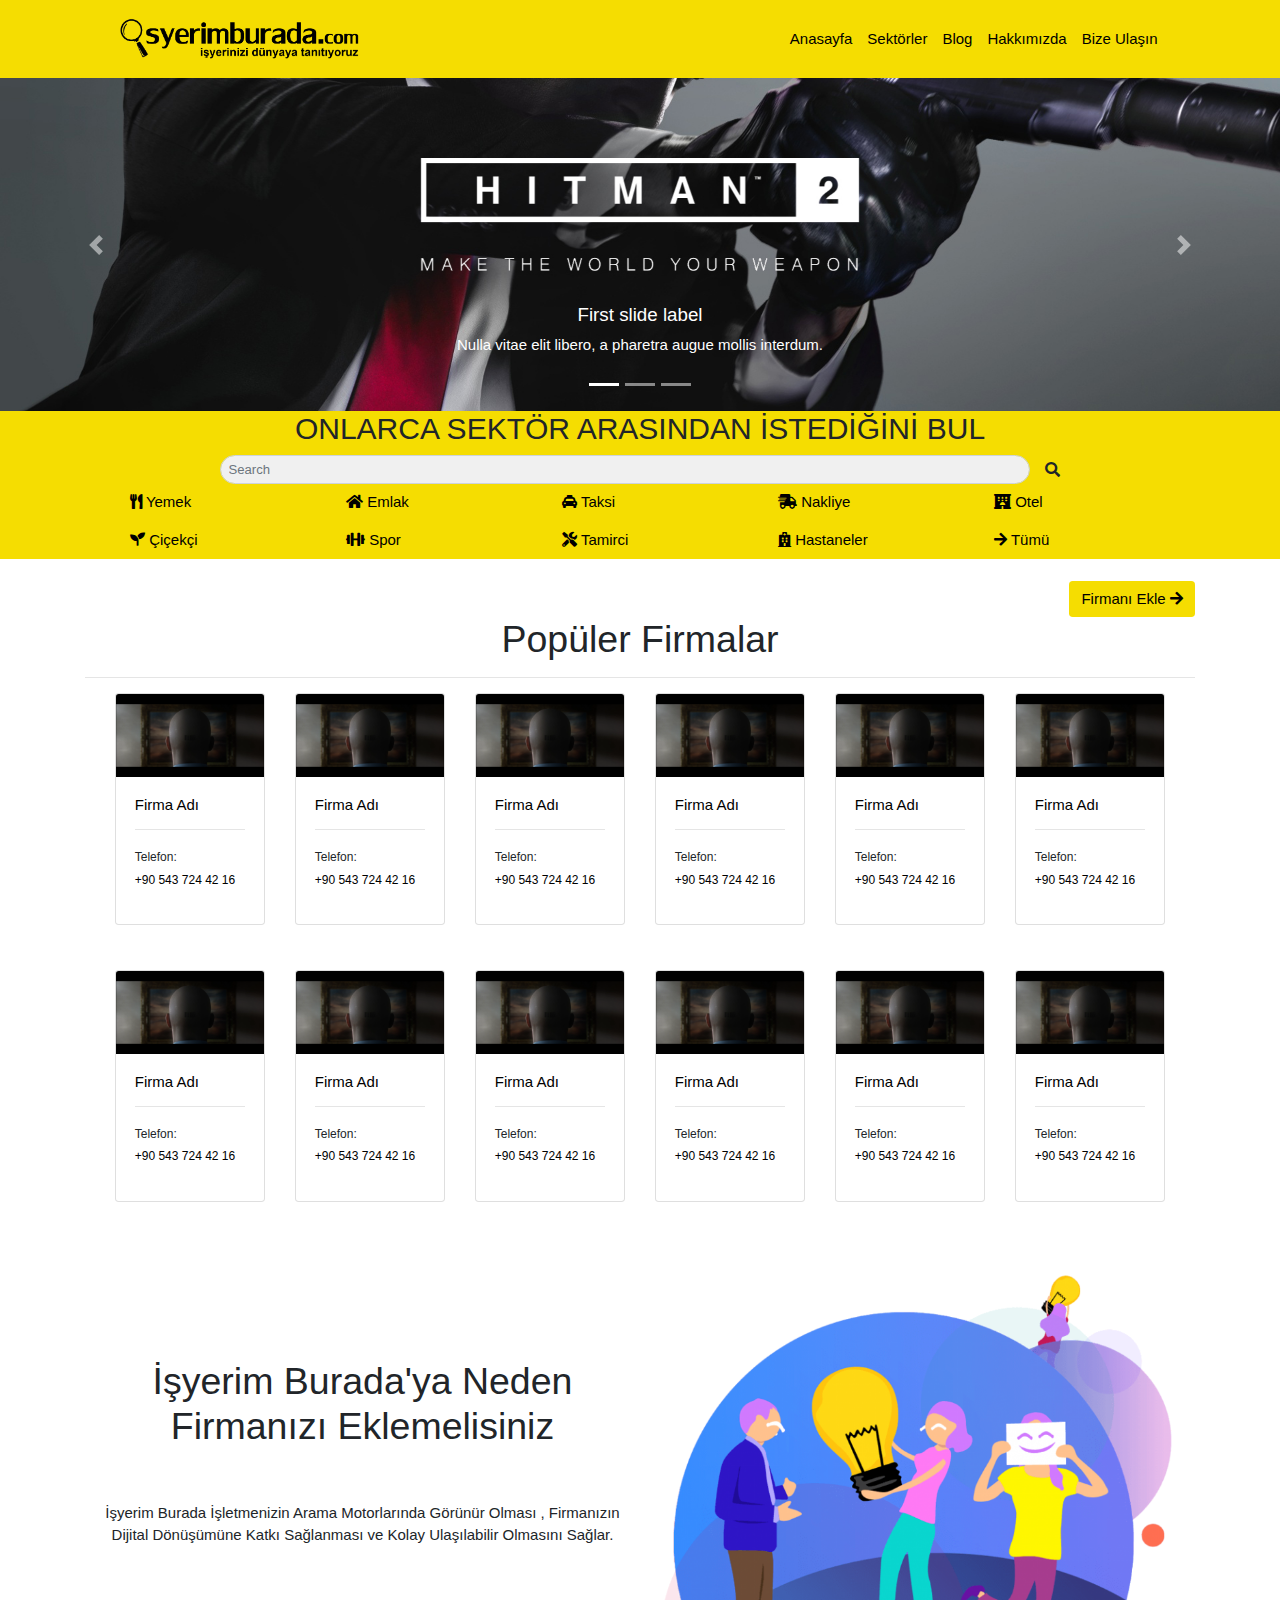
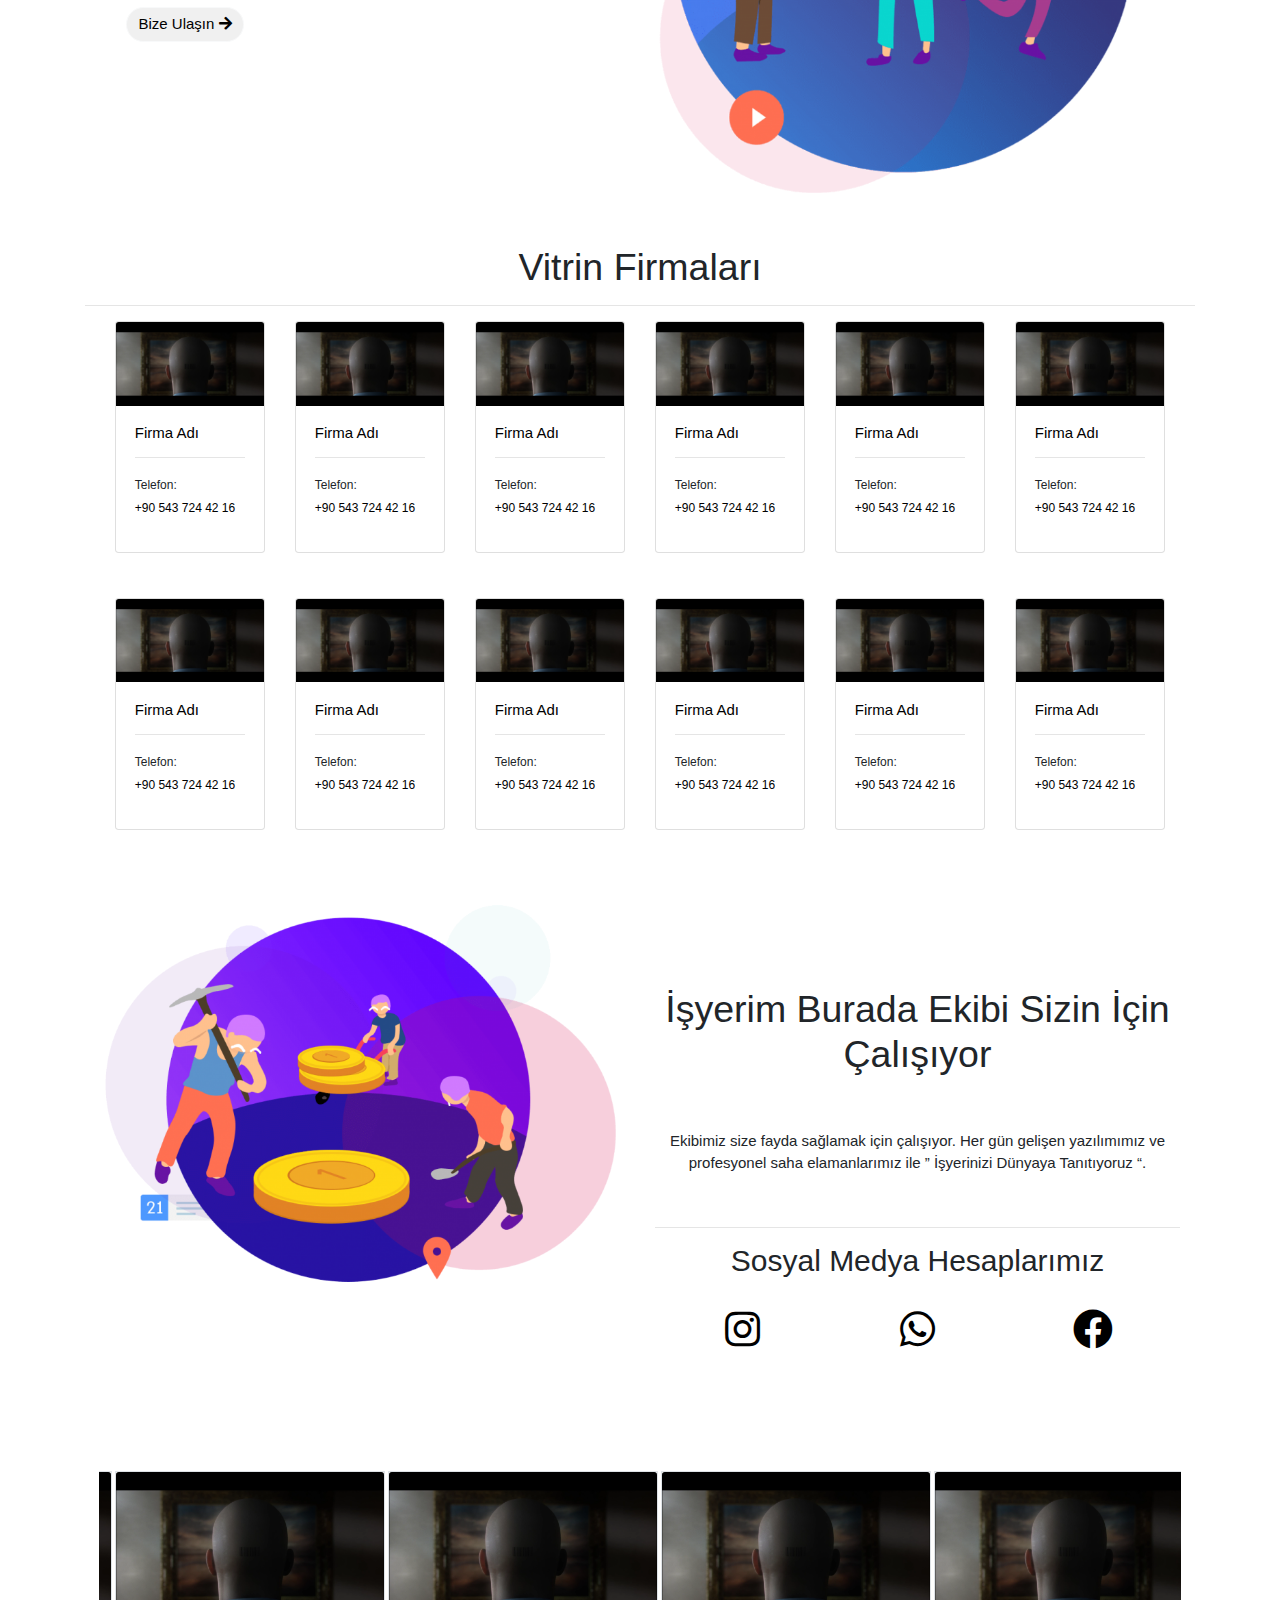
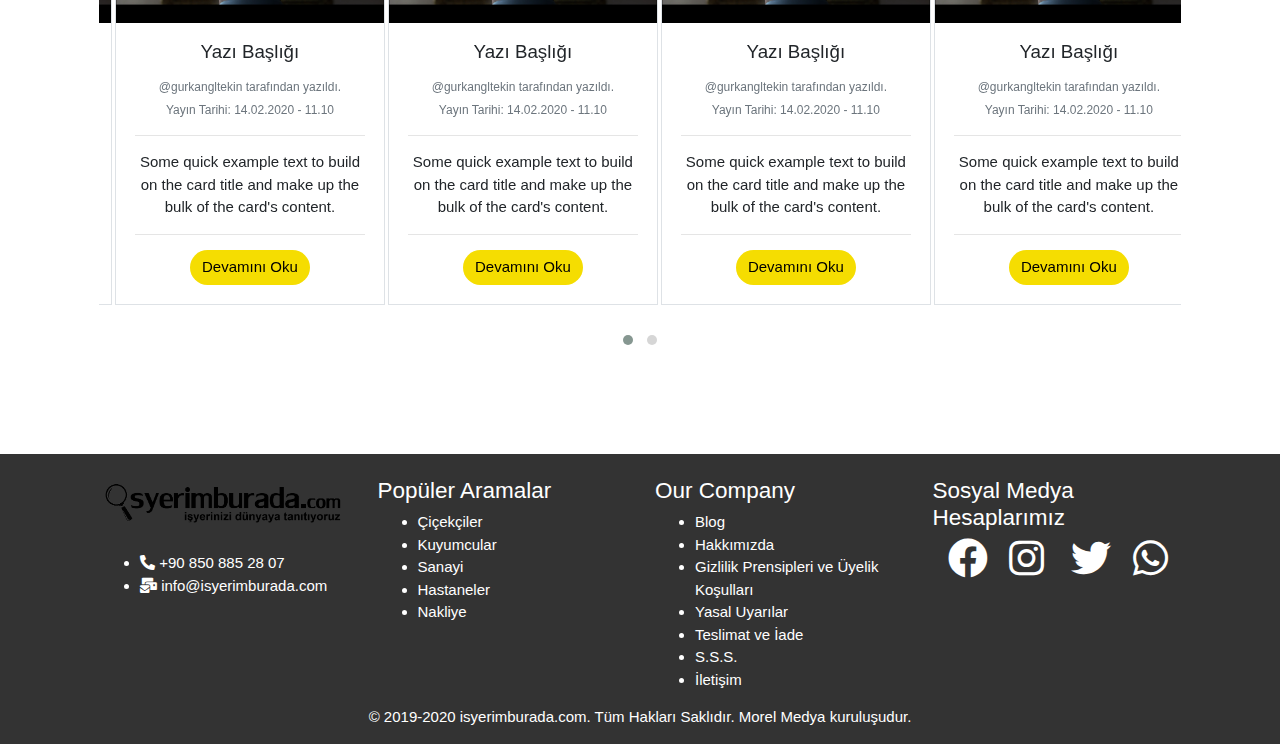
<file: index.html>
<!doctype html>
<html lang="en">
<head>
    <meta charset="UTF-8">
    <meta name="viewport"
          content="width=device-width, user-scalable=no, initial-scale=1.0, maximum-scale=1.0, minimum-scale=1.0">
    <meta http-equiv="X-UA-Compatible" content="ie=edge">
    <link rel="shortcut icon" type="image/png" href="img/site-icon.png">
    <link rel="stylesheet" href="css/style.css"><!--custom css-->
    <link rel="stylesheet" href="css/w3.css">
    <link rel="stylesheet" href="css/bootstrap.min.css">
    <link rel="stylesheet" href="fa/css/all.css">
    <link href="https://fonts.googleapis.com/css?family=Roboto+Condensed:300,400,700&display=swap&subset=latin-ext"
          rel="stylesheet">
    <!--Blog Craousel css-script-->
    <link rel="stylesheet" href="css/owl/owl.carousel.min.css">
    <script src="js/jquery.min.js"></script>
    <script src="js/owl/owl.carousel.js"></script>
    <!--/Blog Craousel css-script-->
    <title>İşyerimBurada | isyerimburada.com</title>
</head>
<body>
<!--navbar-->
<div class="row sticky-top" style="background-color: #F5DD01">
    <div class="container">
        <nav class="navbar navbar-expand-lg">
            <div class="container">
                <a href="index.html" class="navbar-brand"><img class="img-1" src="img/isyerim-logo.png" alt=""></a>

                <button class="navbar-toggler" type="button" data-toggle="collapse" data-target="#navbarRes"
                        aria-controls="navbarResponsive" aria-expanded="false" aria-label="Toggle navigation">
                    <span><i class="fas fa-bars" style="color:#000; border: black; font-size:28px;"></i></span>
                </button>

                <div class="collapse navbar-collapse" id="navbarRes">
                    <ul class="navbar-nav ml-auto">
                        <li class="nav-item">
                            <a class="nav-link" href="index.html">Anasayfa</a>
                        </li>
                        <li class="nav-item">
                            <a class="nav-link" href="sektorler.html">Sektörler</a>
                        </li>
                        <li class="nav-item">
                            <a class="nav-link" href="blog.html">Blog</a>
                        </li>
                        <li class="nav-item">
                            <a class="nav-link" href="hakkimizda.html">Hakkımızda</a>
                        </li>
                        <li class="nav-item">
                            <a class="nav-link" href="iletisim.html">Bize Ulaşın</a>
                        </li>
                    </ul>
                </div>

            </div>
        </nav>
    </div>
</div>
<!--end navbar-->

<!--slider-->
<div class="row">
    <div id="carouselExampleCaptions" class="carousel slide" data-ride="carousel">
        <ol class="carousel-indicators">
            <li data-target="#carouselExampleCaptions" data-slide-to="0" class="active"></li>
            <li data-target="#carouselExampleCaptions" data-slide-to="1"></li>
            <li data-target="#carouselExampleCaptions" data-slide-to="2"></li>
        </ol>
        <div class="carousel-inner">
            <div class="carousel-item active">
                <img src="img/slider.jpg" class="d-block w-100" alt="...">
                <div class="carousel-caption d-none d-md-block">
                    <h5>First slide label</h5>
                    <p>Nulla vitae elit libero, a pharetra augue mollis interdum.</p>
                </div>
            </div>
            <div class="carousel-item">
                <img src="img/slider.jpg" class="d-block w-100" alt="...">
                <div class="carousel-caption d-none d-md-block">
                    <h5>Second slide label</h5>
                    <p>Lorem ipsum dolor sit amet, consectetur adipiscing elit.</p>
                </div>
            </div>
            <div class="carousel-item">
                <img src="img/slider.jpg" class="d-block w-100" alt="...">
                <div class="carousel-caption d-none d-md-block">
                    <h5>Third slide label</h5>
                    <p>Praesent commodo cursus magna, vel scelerisque nisl consectetur.</p>
                </div>
            </div>
        </div>
        <a class="carousel-control-prev" href="#carouselExampleCaptions" role="button" data-slide="prev">
            <span class="carousel-control-prev-icon" aria-hidden="true"></span>
            <span class="sr-only">Previous</span>
        </a>
        <a class="carousel-control-next" href="#carouselExampleCaptions" role="button" data-slide="next">
            <span class="carousel-control-next-icon" aria-hidden="true"></span>
            <span class="sr-only">Next</span>
        </a>
    </div>
</div>
<!--end slider-->

<!--section-->
<section>
    <div class="row" style="background-color: #F5DD01">
        <div class="container">
            <div class="row">
                <div class="container">
                    <h2 class="text-center h-size">ONLARCA SEKTÖR ARASINDAN İSTEDİĞİNİ BUL</h2>

                </div>
            </div>
            <div class="row">
                <div class="container">
                    <form class="form-inline md-form form-sm justify-content-md-center">
                        <input style="background-color: #f0f0f0" class="form-control form-control-sm mr-3 w-75"
                               type="search"
                               placeholder="Search"
                               aria-label="Search">
                        <i class="fas fa-search" aria-hidden="true"></i>
                    </form>

                </div>
            </div>
            <div class="row">
                <div class="container">
                    <div class="row row-cols-xs-3 row-cols-sm-3 row-cols-md-4 row-cols-lg-5 row-cols-xl-5">
                        <div class="col">
                            <a class="nav-link a-font" href="sektorlerdetay.html"><i class="fas fa-utensils"></i> Yemek</a>
                        </div>
                        <div class="col">
                            <a class="nav-link a-font" href="sektorlerdetay.html"><i class="fas fa-home"></i> Emlak</a>
                        </div>
                        <div class="col">
                            <a class="nav-link a-font" href="sektorlerdetay.html"><i class="fas fa-taxi"></i> Taksi</a>
                        </div>
                        <div class="col hide-3">
                            <a class="nav-link a-font" href="sektorlerdetay.html"><i class="fas fa-shipping-fast"></i>
                                Nakliye</a>
                        </div>
                        <div class="col hidee">
                            <a class="nav-link a-font" href="sektorlerdetay.html"><i class="fas fa-hotel"></i> Otel</a>
                        </div>
                        <div class="col hidee">
                            <a class="nav-link a-font" href="sektorlerdetay.html"><i class="fas fa-seedling"></i>
                                Çiçekçi</a>
                        </div>
                        <div class="col hidee">
                            <a class="nav-link a-font" href="sektorlerdetay.html"><i class="fas fa-dumbbell"></i>
                                Spor</a>
                        </div>
                        <div class="col hide-1">
                            <a class="nav-link a-font" href="sektorlerdetay.html"><i class="fas fa-tools"></i>
                                Tamirci</a>
                        </div>
                        <div class="col hide-1">
                            <a class="nav-link a-font" href="sektorlerdetay.html"><i class="fas fa-hospital"></i>
                                Hastaneler</a>
                        </div>
                        <div class="col">
                            <a class="nav-link a-font" href="sektorler.html"><i class="fas fa-arrow-right"></i> Tümü</a>
                        </div>
                    </div>
                </div>
            </div>
        </div>
    </div>
</section>
<!--end section-->

<br>
<!--company add-->
<div class="row">
    <div class="container">
        <a class="btn btn" href="firmaekle.html" style="background-color: #F5DD01; float: right;">Firmanı Ekle <i
                class="fas fa-arrow-right"></i></a>
    </div>
</div>

<!--company-->
<div class="row">
    <div class="container">
        <h1 class="text-center">Popüler Firmalar</h1>
        <hr>
        <div class="col-md-12 w3-animate-opacity hide-1">
            <div class="row row-cols-2 row-cols-xl-6 row-cols-lg-6 row-cols-md-4 row-cols-sm-3 row-cols-xs-2">
                <div class="col mb-5">
                    <div class="card h-100">
                        <a href="firmadetay.html"><img src="img/cards.jpg" class="card-img-top" alt="..."></a>
                        <div class="card-body">
                            <a href="firmadetay.html"><h6 class="card-title">Firma Adı</h6></a>
                            <hr>
                            <small>Telefon:</small>
                            <p>
                                <a href="tel://+905437244216"><small>+90 543 724 42 16</small></a>
                        </div>
                    </div>
                </div>
                <div class="col mb-5">
                    <div class="card h-100">
                        <a href="firmadetay.html"><img src="img/cards.jpg" class="card-img-top" alt="..."></a>
                        <div class="card-body">
                            <a href="firmadetay.html"><h6 class="card-title">Firma Adı</h6></a>
                            <hr>
                            <small>Telefon:</small>
                            <p>
                                <a href="tel://+905437244216"><small>+90 543 724 42 16</small></a>
                        </div>
                    </div>
                </div>
                <div class="col mb-5">
                    <div class="card h-100">
                        <a href="firmadetay.html"><img src="img/cards.jpg" class="card-img-top" alt="..."></a>
                        <div class="card-body">
                            <a href="firmadetay.html"><h6 class="card-title">Firma Adı</h6></a>
                            <hr>
                            <small>Telefon:</small>
                            <p>
                                <a href="tel://+905437244216"><small>+90 543 724 42 16</small></a>
                        </div>
                    </div>
                </div>
                <div class="col mb-5">
                    <div class="card h-100">
                        <a href="firmadetay.html"><img src="img/cards.jpg" class="card-img-top" alt="..."></a>
                        <div class="card-body">
                            <a href="firmadetay.html"><h6 class="card-title">Firma Adı</h6></a>
                            <hr>
                            <small>Telefon:</small>
                            <p>
                                <a href="tel://+905437244216"><small>+90 543 724 42 16</small></a>
                        </div>
                    </div>
                </div>
                <div class="col mb-5">
                    <div class="card h-100">
                        <a href="firmadetay.html"><img src="img/cards.jpg" class="card-img-top" alt="..."></a>
                        <div class="card-body">
                            <a href="firmadetay.html"><h6 class="card-title">Firma Adı</h6></a>
                            <hr>
                            <small>Telefon:</small>
                            <p>
                                <a href="tel://+905437244216"><small>+90 543 724 42 16</small></a>
                        </div>
                    </div>
                </div>
                <div class="col mb-5">
                    <div class="card h-100">
                        <a href="firmadetay.html"><img src="img/cards.jpg" class="card-img-top" alt="..."></a>
                        <div class="card-body">
                            <a href="firmadetay.html"><h6 class="card-title">Firma Adı</h6></a>
                            <hr>
                            <small>Telefon:</small>
                            <p>
                                <a href="tel://+905437244216"><small>+90 543 724 42 16</small></a>
                        </div>
                    </div>
                </div>
                <div class="col mb-5">
                    <div class="card h-100">
                        <a href="firmadetay.html"><img src="img/cards.jpg" class="card-img-top" alt="..."></a>
                        <div class="card-body">
                            <a href="firmadetay.html"><h6 class="card-title">Firma Adı</h6></a>
                            <hr>
                            <small>Telefon:</small>
                            <p>
                                <a href="tel://+905437244216"><small>+90 543 724 42 16</small></a>
                        </div>
                    </div>
                </div>
                <div class="col mb-5">
                    <div class="card h-100">
                        <a href="firmadetay.html"><img src="img/cards.jpg" class="card-img-top" alt="..."></a>
                        <div class="card-body">
                            <a href="firmadetay.html"><h6 class="card-title">Firma Adı</h6></a>
                            <hr>
                            <small>Telefon:</small>
                            <p>
                                <a href="tel://+905437244216"><small>+90 543 724 42 16</small></a>
                        </div>
                    </div>
                </div>
                <div class="col mb-5">
                    <div class="card h-100">
                        <a href="firmadetay.html"><img src="img/cards.jpg" class="card-img-top" alt="..."></a>
                        <div class="card-body">
                            <a href="firmadetay.html"><h6 class="card-title">Firma Adı</h6></a>
                            <hr>
                            <small>Telefon:</small>
                            <p>
                                <a href="tel://+905437244216"><small>+90 543 724 42 16</small></a>
                        </div>
                    </div>
                </div>
                <div class="col mb-5">
                    <div class="card h-100">
                        <a href="firmadetay.html"><img src="img/cards.jpg" class="card-img-top" alt="..."></a>
                        <div class="card-body">
                            <a href="firmadetay.html"><h6 class="card-title">Firma Adı</h6></a>
                            <hr>
                            <small>Telefon:</small>
                            <p>
                                <a href="tel://+905437244216"><small>+90 543 724 42 16</small></a>
                        </div>
                    </div>
                </div>
                <div class="col mb-5">
                    <div class="card h-100">
                        <a href="firmadetay.html"><img src="img/cards.jpg" class="card-img-top" alt="..."></a>
                        <div class="card-body">
                            <a href="firmadetay.html"><h6 class="card-title">Firma Adı</h6></a>
                            <hr>
                            <small>Telefon:</small>
                            <p>
                                <a href="tel://+905437244216"><small>+90 543 724 42 16</small></a>
                        </div>
                    </div>
                </div>
                <div class="col mb-5">
                    <div class="card h-100">
                        <a href="firmadetay.html"><img src="img/cards.jpg" class="card-img-top" alt="..."></a>
                        <div class="card-body">
                            <a href="firmadetay.html"><h6 class="card-title">Firma Adı</h6></a>
                            <hr>
                            <small>Telefon:</small>
                            <p>
                                <a href="tel://+905437244216"><small>+90 543 724 42 16</small></a>
                        </div>
                    </div>
                </div>
            </div>
        </div>
        <div class="col-md-12 w3-animate-opacity hide-2">
            <div class="row mb-3">
                <div class="col-md-12">
                    <div class="container border text-center"
                         style="border-radius: 3rem; background: #f0f0f0; box-shadow: 3px 3px 3px 3px #DFDFDF;">
                        <br>
                        <div class="row">
                            <div class="col-md-12 red text-center">
                                <a href="firmadetay.html" style="text-decoration: none; a:hover{color: red}">
                                    <h4>Firma Adı</h4>
                                </a>
                            </div>
                        </div>
                        <div class="row">
                            <div class="col-md-12">
                                <p><i class="fas fa-map-marked-alt"> Adres :</i> Büyük Hüseyinbey Mah. Atatürk Cad.
                                    Nurma Apt. No:
                                    41
                                    Kat: 6 Daire: 13 Battalgazi / Malatya</p>
                            </div>
                        </div>
                        <div class="row">
                            <div class="col-md-12">
                                <p><i class="fas fa-clock"> Çalışma Saatleri : </i>Haftaiçi 08:00 - 20:00</p>
                            </div>
                        </div>
                        <div class="row row-cols-2">
                            <div class="col">
                                <a href="tel://+905437244216" class="btn btn-outline-primary"
                                   style="border-color: #F0F0F0"><i
                                        class="fas fa-phone-alt"></i> Ara</a>
                            </div>
                            <div class="col">
                                <a href="#" class="btn btn-dark"
                                   style="color: #F5DD01; border-radius: 1rem; border-color: #F0F0F0;"><i
                                        class="fas fa-route"></i>
                                    Yol Tarifi</a>
                            </div>
                        </div>
                        <br>
                    </div>
                </div>
            </div>
            <div class="row mb-3">
                <div class="col-md-12">
                    <div class="container border text-center"
                         style="border-radius: 3rem; background: #f0f0f0; box-shadow: 3px 3px 3px 3px #DFDFDF;">
                        <br>
                        <div class="row">
                            <div class="col-md-12 red text-center">
                                <a href="firmadetay.html" style="text-decoration: none; a:hover{color: red}">
                                    <h4>Firma Adı</h4>
                                </a>
                            </div>
                        </div>
                        <div class="row">
                            <div class="col-md-12">
                                <p><i class="fas fa-map-marked-alt"> Adres :</i> Büyük Hüseyinbey Mah. Atatürk Cad.
                                    Nurma Apt. No:
                                    41
                                    Kat: 6 Daire: 13 Battalgazi / Malatya</p>
                            </div>
                        </div>
                        <div class="row">
                            <div class="col-md-12">
                                <p><i class="fas fa-clock"> Çalışma Saatleri : </i>Haftaiçi 08:00 - 20:00</p>
                            </div>
                        </div>
                        <div class="row row-cols-2">
                            <div class="col">
                                <a href="tel://+905437244216" class="btn btn-outline-primary"
                                   style="border-color: #F0F0F0"><i
                                        class="fas fa-phone-alt"></i> Ara</a>
                            </div>
                            <div class="col">
                                <a href="#" class="btn btn-dark"
                                   style="color: #F5DD01; border-radius: 1rem; border-color: #F0F0F0;"><i
                                        class="fas fa-route"></i>
                                    Yol Tarifi</a>
                            </div>
                        </div>
                        <br>
                    </div>
                </div>
            </div>
            <div class="row mb-3">
                <div class="col-md-12">
                    <div class="container border text-center"
                         style="border-radius: 3rem; background: #f0f0f0; box-shadow: 3px 3px 3px 3px #DFDFDF;">
                        <br>
                        <div class="row">
                            <div class="col-md-12 red text-center">
                                <a href="firmadetay.html" style="text-decoration: none; a:hover{color: red}">
                                    <h4>Firma Adı</h4>
                                </a>
                            </div>
                        </div>
                        <div class="row">
                            <div class="col-md-12">
                                <p><i class="fas fa-map-marked-alt"> Adres :</i> Büyük Hüseyinbey Mah. Atatürk Cad.
                                    Nurma Apt. No:
                                    41
                                    Kat: 6 Daire: 13 Battalgazi / Malatya</p>
                            </div>
                        </div>
                        <div class="row">
                            <div class="col-md-12">
                                <p><i class="fas fa-clock"> Çalışma Saatleri : </i>Haftaiçi 08:00 - 20:00</p>
                            </div>
                        </div>
                        <div class="row row-cols-2">
                            <div class="col">
                                <a href="tel://+905437244216" class="btn btn-outline-primary"
                                   style="border-color: #F0F0F0"><i
                                        class="fas fa-phone-alt"></i> Ara</a>
                            </div>
                            <div class="col">
                                <a href="#" class="btn btn-dark"
                                   style="color: #F5DD01; border-radius: 1rem; border-color: #F0F0F0;"><i
                                        class="fas fa-route"></i>
                                    Yol Tarifi</a>
                            </div>
                        </div>
                        <br>
                    </div>
                </div>
            </div>
            <div class="row mb-3">
                <div class="col-md-12">
                    <div class="container border text-center"
                         style="border-radius: 3rem; background: #f0f0f0; box-shadow: 3px 3px 3px 3px #DFDFDF;">
                        <br>
                        <div class="row">
                            <div class="col-md-12 red text-center">
                                <a href="firmadetay.html" style="text-decoration: none; a:hover{color: red}">
                                    <h4>Firma Adı</h4>
                                </a>
                            </div>
                        </div>
                        <div class="row">
                            <div class="col-md-12">
                                <p><i class="fas fa-map-marked-alt"> Adres :</i> Büyük Hüseyinbey Mah. Atatürk Cad.
                                    Nurma Apt. No:
                                    41
                                    Kat: 6 Daire: 13 Battalgazi / Malatya</p>
                            </div>
                        </div>
                        <div class="row">
                            <div class="col-md-12">
                                <p><i class="fas fa-clock"> Çalışma Saatleri : </i>Haftaiçi 08:00 - 20:00</p>
                            </div>
                        </div>
                        <div class="row row-cols-2">
                            <div class="col">
                                <a href="tel://+905437244216" class="btn btn-outline-primary"
                                   style="border-color: #F0F0F0"><i
                                        class="fas fa-phone-alt"></i> Ara</a>
                            </div>
                            <div class="col">
                                <a href="#" class="btn btn-dark"
                                   style="color: #F5DD01; border-radius: 1rem; border-color: #F0F0F0;"><i
                                        class="fas fa-route"></i>
                                    Yol Tarifi</a>
                            </div>
                        </div>
                        <br>
                    </div>
                </div>
            </div>
            <div class="row mb-3">
                <div class="col-md-12">
                    <div class="container border text-center"
                         style="border-radius: 3rem; background: #f0f0f0; box-shadow: 3px 3px 3px 3px #DFDFDF;">
                        <br>
                        <div class="row">
                            <div class="col-md-12 red text-center">
                                <a href="firmadetay.html" style="text-decoration: none; a:hover{color: red}">
                                    <h4>Firma Adı</h4>
                                </a>
                            </div>
                        </div>
                        <div class="row">
                            <div class="col-md-12">
                                <p><i class="fas fa-map-marked-alt"> Adres :</i> Büyük Hüseyinbey Mah. Atatürk Cad.
                                    Nurma Apt. No:
                                    41
                                    Kat: 6 Daire: 13 Battalgazi / Malatya</p>
                            </div>
                        </div>
                        <div class="row">
                            <div class="col-md-12">
                                <p><i class="fas fa-clock"> Çalışma Saatleri : </i>Haftaiçi 08:00 - 20:00</p>
                            </div>
                        </div>
                        <div class="row row-cols-2">
                            <div class="col">
                                <a href="tel://+905437244216" class="btn btn-outline-primary"
                                   style="border-color: #F0F0F0"><i
                                        class="fas fa-phone-alt"></i> Ara</a>
                            </div>
                            <div class="col">
                                <a href="#" class="btn btn-dark"
                                   style="color: #F5DD01; border-radius: 1rem; border-color: #F0F0F0;"><i
                                        class="fas fa-route"></i>
                                    Yol Tarifi</a>
                            </div>
                        </div>
                        <br>
                    </div>
                </div>
            </div>
        </div>
    </div>
</div>
<!--end company-->

<br>

<div class="row">
    <div class="container">
        <div class="row">
            <div class="col-md-6">
                <br><br><br><br>
                <h1 class="text-center">İşyerim Burada'ya Neden Firmanızı Eklemelisiniz</h1>
                <br><br>
                <p class="text-center">İşyerim Burada İşletmenizin Arama Motorlarında Görünür Olması , Firmanızın
                    Dijital Dönüşümüne Katkı Sağlanması ve Kolay Ulaşılabilir Olmasını Sağlar.</p>
                <br><br>
                <a class="btn btn-light" href="iletisim.html" style="border-radius: 3rem; margin-left: 5%;">Bize Ulaşın
                    <i class="fas fa-arrow-right"></i></a>
            </div>
            <div class="col-md-6">
                <img src="img/img1.jpg" width="100%" alt="">
            </div>
        </div>
    </div>
</div>

<br><br>

<!--company-->
<div class="row">
    <div class="container">
        <h1 class="text-center">Vitrin Firmaları</h1>
        <hr>
        <div class="col-md-12 w3-animate-opacity hide-1">
            <div class="row row-cols-2 row-cols-xl-6 row-cols-lg-6 row-cols-md-4 row-cols-sm-3 row-cols-xs-2">
                <div class="col mb-5">
                    <div class="card h-100">
                        <a href="firmadetay.html"><img src="img/cards.jpg" class="card-img-top" alt="..."></a>
                        <div class="card-body">
                            <a href="firmadetay.html"><h6 class="card-title">Firma Adı</h6></a>
                            <hr>
                            <small>Telefon:</small>
                            <p>
                                <a href="tel://+905437244216"><small>+90 543 724 42 16</small></a>
                        </div>
                    </div>
                </div>
                <div class="col mb-5">
                    <div class="card h-100">
                        <a href="firmadetay.html"><img src="img/cards.jpg" class="card-img-top" alt="..."></a>
                        <div class="card-body">
                            <a href="firmadetay.html"><h6 class="card-title">Firma Adı</h6></a>
                            <hr>
                            <small>Telefon:</small>
                            <p>
                                <a href="tel://+905437244216"><small>+90 543 724 42 16</small></a>
                        </div>
                    </div>
                </div>
                <div class="col mb-5">
                    <div class="card h-100">
                        <a href="firmadetay.html"><img src="img/cards.jpg" class="card-img-top" alt="..."></a>
                        <div class="card-body">
                            <a href="firmadetay.html"><h6 class="card-title">Firma Adı</h6></a>
                            <hr>
                            <small>Telefon:</small>
                            <p>
                                <a href="tel://+905437244216"><small>+90 543 724 42 16</small></a>
                        </div>
                    </div>
                </div>
                <div class="col mb-5">
                    <div class="card h-100">
                        <a href="firmadetay.html"><img src="img/cards.jpg" class="card-img-top" alt="..."></a>
                        <div class="card-body">
                            <a href="firmadetay.html"><h6 class="card-title">Firma Adı</h6></a>
                            <hr>
                            <small>Telefon:</small>
                            <p>
                                <a href="tel://+905437244216"><small>+90 543 724 42 16</small></a>
                        </div>
                    </div>
                </div>
                <div class="col mb-5">
                    <div class="card h-100">
                        <a href="firmadetay.html"><img src="img/cards.jpg" class="card-img-top" alt="..."></a>
                        <div class="card-body">
                            <a href="firmadetay.html"><h6 class="card-title">Firma Adı</h6></a>
                            <hr>
                            <small>Telefon:</small>
                            <p>
                                <a href="tel://+905437244216"><small>+90 543 724 42 16</small></a>
                        </div>
                    </div>
                </div>
                <div class="col mb-5">
                    <div class="card h-100">
                        <a href="firmadetay.html"><img src="img/cards.jpg" class="card-img-top" alt="..."></a>
                        <div class="card-body">
                            <a href="firmadetay.html"><h6 class="card-title">Firma Adı</h6></a>
                            <hr>
                            <small>Telefon:</small>
                            <p>
                                <a href="tel://+905437244216"><small>+90 543 724 42 16</small></a>
                        </div>
                    </div>
                </div>
                <div class="col mb-5">
                    <div class="card h-100">
                        <a href="firmadetay.html"><img src="img/cards.jpg" class="card-img-top" alt="..."></a>
                        <div class="card-body">
                            <a href="firmadetay.html"><h6 class="card-title">Firma Adı</h6></a>
                            <hr>
                            <small>Telefon:</small>
                            <p>
                                <a href="tel://+905437244216"><small>+90 543 724 42 16</small></a>
                        </div>
                    </div>
                </div>
                <div class="col mb-5">
                    <div class="card h-100">
                        <a href="firmadetay.html"><img src="img/cards.jpg" class="card-img-top" alt="..."></a>
                        <div class="card-body">
                            <a href="firmadetay.html"><h6 class="card-title">Firma Adı</h6></a>
                            <hr>
                            <small>Telefon:</small>
                            <p>
                                <a href="tel://+905437244216"><small>+90 543 724 42 16</small></a>
                        </div>
                    </div>
                </div>
                <div class="col mb-5">
                    <div class="card h-100">
                        <a href="firmadetay.html"><img src="img/cards.jpg" class="card-img-top" alt="..."></a>
                        <div class="card-body">
                            <a href="firmadetay.html"><h6 class="card-title">Firma Adı</h6></a>
                            <hr>
                            <small>Telefon:</small>
                            <p>
                                <a href="tel://+905437244216"><small>+90 543 724 42 16</small></a>
                        </div>
                    </div>
                </div>
                <div class="col mb-5">
                    <div class="card h-100">
                        <a href="firmadetay.html"><img src="img/cards.jpg" class="card-img-top" alt="..."></a>
                        <div class="card-body">
                            <a href="firmadetay.html"><h6 class="card-title">Firma Adı</h6></a>
                            <hr>
                            <small>Telefon:</small>
                            <p>
                                <a href="tel://+905437244216"><small>+90 543 724 42 16</small></a>
                        </div>
                    </div>
                </div>
                <div class="col mb-5">
                    <div class="card h-100">
                        <a href="firmadetay.html"><img src="img/cards.jpg" class="card-img-top" alt="..."></a>
                        <div class="card-body">
                            <a href="firmadetay.html"><h6 class="card-title">Firma Adı</h6></a>
                            <hr>
                            <small>Telefon:</small>
                            <p>
                                <a href="tel://+905437244216"><small>+90 543 724 42 16</small></a>
                        </div>
                    </div>
                </div>
                <div class="col mb-5">
                    <div class="card h-100">
                        <a href="firmadetay.html"><img src="img/cards.jpg" class="card-img-top" alt="..."></a>
                        <div class="card-body">
                            <a href="firmadetay.html"><h6 class="card-title">Firma Adı</h6></a>
                            <hr>
                            <small>Telefon:</small>
                            <p>
                                <a href="tel://+905437244216"><small>+90 543 724 42 16</small></a>
                        </div>
                    </div>
                </div>
            </div>
        </div>
        <div class="col-md-12 w3-animate-opacity hide-2">
            <div class="row mb-3">
                <div class="col-md-12">
                    <div class="container border text-center"
                         style="border-radius: 3rem; background: #f0f0f0; box-shadow: 3px 3px 3px 3px #DFDFDF;">
                        <br>
                        <div class="row">
                            <div class="col-md-12 red text-center">
                                <a href="firmadetay.html" style="text-decoration: none; a:hover{color: red}">
                                    <h4>Firma Adı</h4>
                                </a>
                            </div>
                        </div>
                        <div class="row">
                            <div class="col-md-12">
                                <p><i class="fas fa-map-marked-alt"> Adres :</i> Büyük Hüseyinbey Mah. Atatürk Cad.
                                    Nurma Apt. No:
                                    41
                                    Kat: 6 Daire: 13 Battalgazi / Malatya</p>
                            </div>
                        </div>
                        <div class="row">
                            <div class="col-md-12">
                                <p><i class="fas fa-clock"> Çalışma Saatleri : </i>Haftaiçi 08:00 - 20:00</p>
                            </div>
                        </div>
                        <div class="row row-cols-2">
                            <div class="col">
                                <a href="tel://+905437244216" class="btn btn-outline-primary"
                                   style="border-color: #F0F0F0"><i
                                        class="fas fa-phone-alt"></i> Ara</a>
                            </div>
                            <div class="col">
                                <a href="#" class="btn btn-dark"
                                   style="color: #F5DD01; border-radius: 1rem; border-color: #F0F0F0;"><i
                                        class="fas fa-route"></i>
                                    Yol Tarifi</a>
                            </div>
                        </div>
                        <br>
                    </div>
                </div>
            </div>
            <div class="row mb-3">
                <div class="col-md-12">
                    <div class="container border text-center"
                         style="border-radius: 3rem; background: #f0f0f0; box-shadow: 3px 3px 3px 3px #DFDFDF;">
                        <br>
                        <div class="row">
                            <div class="col-md-12 red text-center">
                                <a href="firmadetay.html" style="text-decoration: none;">
                                    <h4>Firma Adı</h4>
                                </a>
                            </div>
                        </div>
                        <div class="row">
                            <div class="col-md-12">
                                <p><i class="fas fa-map-marked-alt"> Adres :</i> Büyük Hüseyinbey Mah. Atatürk Cad.
                                    Nurma Apt. No:
                                    41
                                    Kat: 6 Daire: 13 Battalgazi / Malatya</p>
                            </div>
                        </div>
                        <div class="row">
                            <div class="col-md-12">
                                <p><i class="fas fa-clock"> Çalışma Saatleri : </i>Haftaiçi 08:00 - 20:00</p>
                            </div>
                        </div>
                        <div class="row row-cols-2">
                            <div class="col">
                                <a href="tel://+905437244216" class="btn btn-outline-primary"
                                   style="border-color: #F0F0F0"><i
                                        class="fas fa-phone-alt"></i> Ara</a>
                            </div>
                            <div class="col">
                                <a href="#" class="btn btn-dark"
                                   style="color: #F5DD01; border-radius: 1rem; border-color: #F0F0F0;"><i
                                        class="fas fa-route"></i>
                                    Yol Tarifi</a>
                            </div>
                        </div>
                        <br>
                    </div>
                </div>
            </div>
            <div class="row mb-3">
                <div class="col-md-12">
                    <div class="container border text-center"
                         style="border-radius: 3rem; background: #f0f0f0; box-shadow: 3px 3px 3px 3px #DFDFDF;">
                        <br>
                        <div class="row">
                            <div class="col-md-12 red text-center">
                                <a href="firmadetay.html" style="text-decoration: none; a:hover{color: red}">
                                    <h4>Firma Adı</h4>
                                </a>
                            </div>
                        </div>
                        <div class="row">
                            <div class="col-md-12">
                                <p><i class="fas fa-map-marked-alt"> Adres :</i> Büyük Hüseyinbey Mah. Atatürk Cad.
                                    Nurma Apt. No:
                                    41
                                    Kat: 6 Daire: 13 Battalgazi / Malatya</p>
                            </div>
                        </div>
                        <div class="row">
                            <div class="col-md-12">
                                <p><i class="fas fa-clock"> Çalışma Saatleri : </i>Haftaiçi 08:00 - 20:00</p>
                            </div>
                        </div>
                        <div class="row row-cols-2">
                            <div class="col">
                                <a href="tel://+905437244216" class="btn btn-outline-primary"
                                   style="border-color: #F0F0F0"><i
                                        class="fas fa-phone-alt"></i> Ara</a>
                            </div>
                            <div class="col">
                                <a href="#" class="btn btn-dark"
                                   style="color: #F5DD01; border-radius: 1rem; border-color: #F0F0F0;"><i
                                        class="fas fa-route"></i>
                                    Yol Tarifi</a>
                            </div>
                        </div>
                        <br>
                    </div>
                </div>
            </div>
            <div class="row mb-3">
                <div class="col-md-12">
                    <div class="container border text-center"
                         style="border-radius: 3rem; background: #f0f0f0; box-shadow: 3px 3px 3px 3px #DFDFDF;">
                        <br>
                        <div class="row">
                            <div class="col-md-12 red text-center">
                                <a href="firmadetay.html" style="text-decoration: none; a:hover{color: red}">
                                    <h4>Firma Adı</h4>
                                </a>
                            </div>
                        </div>
                        <div class="row">
                            <div class="col-md-12">
                                <p><i class="fas fa-map-marked-alt"> Adres :</i> Büyük Hüseyinbey Mah. Atatürk Cad.
                                    Nurma Apt. No:
                                    41
                                    Kat: 6 Daire: 13 Battalgazi / Malatya</p>
                            </div>
                        </div>
                        <div class="row">
                            <div class="col-md-12">
                                <p><i class="fas fa-clock"> Çalışma Saatleri : </i>Haftaiçi 08:00 - 20:00</p>
                            </div>
                        </div>
                        <div class="row row-cols-2">
                            <div class="col">
                                <a href="tel://+905437244216" class="btn btn-outline-primary"
                                   style="border-color: #F0F0F0"><i
                                        class="fas fa-phone-alt"></i> Ara</a>
                            </div>
                            <div class="col">
                                <a href="#" class="btn btn-dark"
                                   style="color: #F5DD01; border-radius: 1rem; border-color: #F0F0F0;"><i
                                        class="fas fa-route"></i>
                                    Yol Tarifi</a>
                            </div>
                        </div>
                        <br>
                    </div>
                </div>
            </div>
            <div class="row mb-3">
                <div class="col-md-12">
                    <div class="container border text-center"
                         style="border-radius: 3rem; background: #f0f0f0; box-shadow: 3px 3px 3px 3px #DFDFDF;">
                        <br>
                        <div class="row">
                            <div class="col-md-12 red text-center">
                                <a href="firmadetay.html" style="text-decoration: none; a:hover{color: red}">
                                    <h4>Firma Adı</h4>
                                </a>
                            </div>
                        </div>
                        <div class="row">
                            <div class="col-md-12">
                                <p><i class="fas fa-map-marked-alt"> Adres :</i> Büyük Hüseyinbey Mah. Atatürk Cad.
                                    Nurma Apt. No:
                                    41
                                    Kat: 6 Daire: 13 Battalgazi / Malatya</p>
                            </div>
                        </div>
                        <div class="row">
                            <div class="col-md-12">
                                <p><i class="fas fa-clock"> Çalışma Saatleri : </i>Haftaiçi 08:00 - 20:00</p>
                            </div>
                        </div>
                        <div class="row row-cols-2">
                            <div class="col">
                                <a href="tel://+905437244216" class="btn btn-outline-primary"
                                   style="border-color: #F0F0F0"><i
                                        class="fas fa-phone-alt"></i> Ara</a>
                            </div>
                            <div class="col">
                                <a href="#" class="btn btn-dark"
                                   style="color: #F5DD01; border-radius: 1rem; border-color: #F0F0F0;"><i
                                        class="fas fa-route"></i>
                                    Yol Tarifi</a>
                            </div>
                        </div>
                        <br>
                    </div>
                </div>
            </div>
        </div>
    </div>

</div>
<!--end company-->

<br>

<div class="row">
    <div class="container">
        <div class="row">
            <div class="col-md-6">
                <img src="img/img2.jpg" width="100%" alt="">
            </div>
            <div class="col-md-6 text-center">
                <br><br><br><br>
                <h1>İşyerim Burada Ekibi Sizin İçin Çalışıyor</h1>
                <br><br>
                <p class="">Ekibimiz size fayda sağlamak için çalışıyor. Her gün gelişen yazılımımız ve profesyonel saha
                    elamanlarımız ile ” İşyerinizi Dünyaya Tanıtıyoruz “.</p>
                <br>
                <hr>
                <h2>Sosyal Medya Hesaplarımız</h2><br>
                <div class="row row-cols-xl-3 row-cols-lg-3 row-cols-md-3 row-cols-sm-3 row-cols-xs-3">
                    <div class="col mb-2">
                        <a href="#"><i class="fab fa-instagram" style="font-size: 40px;"></i></a>
                    </div>
                    <div class="col mb-2">
                        <a href="#"><i class="fab fa-whatsapp" style="font-size: 40px;"></i></a>
                    </div>
                    <div class="col mb-2">
                        <a href="#"><i class="fab fa-facebook" style="font-size: 40px;"></i></a>
                    </div>
                </div>
            </div>
        </div>
    </div>
</div>

<br><br><br>

<div class="row">
    <div class="col-md-12 text-center">

        <div class="container">
            <section id="demos">
                <div class="row">
                    <div class="large-12 columns">
                        <div class="owl-carousel owl-theme">
                            <div class="item">
                                <div style="width: 18rem;" class="border">
                                    <img src="img/cards.jpg" class="card-img-top" alt="...">
                                    <div class="card-body">
                                        <h5 class="card-title">Yazı Başlığı</h5>
                                        <small class="text-muted">@gurkangltekin tarafından yazıldı.</small><br>
                                        <small class="text-muted">Yayın Tarihi: 14.02.2020 - 11.10</small>
                                        <hr>
                                        <p class="card-text">Some quick example text to build on the card title and make
                                            up the bulk of the card's content.</p>
                                        <hr>
                                        <a href="#" class="btn btn-light-blog" style="border-radius: 3em">Devamını
                                            Oku</a>
                                    </div>
                                </div>
                            </div>
                            <div class="item">
                                <div style="width: 18rem;" class="border">
                                    <img src="img/cards.jpg" class="card-img-top" alt="...">
                                    <div class="card-body">
                                        <h5 class="card-title">Yazı Başlığı</h5>
                                        <small class="text-muted">@gurkangltekin tarafından yazıldı.</small><br>
                                        <small class="text-muted">Yayın Tarihi: 14.02.2020 - 11.10</small>
                                        <hr>
                                        <p class="card-text">Some quick example text to build on the card title and make
                                            up the bulk of the card's content.</p>
                                        <hr>
                                        <a href="#" class="btn btn-light-blog" style="border-radius: 3em">Devamını
                                            Oku</a>
                                    </div>
                                </div>
                            </div>
                            <div class="item">
                                <div style="width: 18rem;" class="border">
                                    <img src="img/cards.jpg" class="card-img-top" alt="...">
                                    <div class="card-body">
                                        <h5 class="card-title">Yazı Başlığı</h5>
                                        <small class="text-muted">@gurkangltekin tarafından yazıldı.</small><br>
                                        <small class="text-muted">Yayın Tarihi: 14.02.2020 - 11.10</small>
                                        <hr>
                                        <p class="card-text">Some quick example text to build on the card title and make
                                            up the bulk of the card's content.</p>
                                        <hr>
                                        <a href="#" class="btn btn-light-blog" style="border-radius: 3em">Devamını
                                            Oku</a>
                                    </div>
                                </div>
                            </div>
                            <div class="item">
                                <div style="width: 18rem;" class="border">
                                    <img src="img/cards.jpg" class="card-img-top" alt="...">
                                    <div class="card-body">
                                        <h5 class="card-title">Yazı Başlığı</h5>
                                        <small class="text-muted">@gurkangltekin tarafından yazıldı.</small><br>
                                        <small class="text-muted">Yayın Tarihi: 14.02.2020 - 11.10</small>
                                        <hr>
                                        <p class="card-text">Some quick example text to build on the card title and make
                                            up the bulk of the card's content.</p>
                                        <hr>
                                        <a href="#" class="btn btn-light-blog" style="border-radius: 3em">Devamını
                                            Oku</a>
                                    </div>
                                </div>
                            </div>
                            <div class="item">
                                <div style="width: 18rem;" class="border">
                                    <img src="img/cards.jpg" class="card-img-top" alt="...">
                                    <div class="card-body">
                                        <h5 class="card-title">Yazı Başlığı</h5>
                                        <small class="text-muted">@gurkangltekin tarafından yazıldı.</small><br>
                                        <small class="text-muted">Yayın Tarihi: 14.02.2020 - 11.10</small>
                                        <hr>
                                        <p class="card-text">Some quick example text to build on the card title and make
                                            up the bulk of the card's content.</p>
                                        <hr>
                                        <a href="#" class="btn btn-light-blog" style="border-radius: 3em">Devamını
                                            Oku</a>
                                    </div>
                                </div>
                            </div>
                            <div class="item">
                                <div style="width: 18rem;" class="border">
                                    <img src="img/cards.jpg" class="card-img-top" alt="...">
                                    <div class="card-body">
                                        <h5 class="card-title">Yazı Başlığı</h5>
                                        <small class="text-muted">@gurkangltekin tarafından yazıldı.</small><br>
                                        <small class="text-muted">Yayın Tarihi: 14.02.2020 - 11.10</small>
                                        <hr>
                                        <p class="card-text">Some quick example text to build on the card title and make
                                            up the bulk of the card's content.</p>
                                        <hr>
                                        <a href="#" class="btn btn-light-blog" style="border-radius: 3em">Devamını
                                            Oku</a>
                                    </div>
                                </div>
                            </div>
                            <div class="item">
                                <div style="width: 18rem;" class="border">
                                    <img src="img/cards.jpg" class="card-img-top" alt="...">
                                    <div class="card-body">
                                        <h5 class="card-title">Yazı Başlığı</h5>
                                        <small class="text-muted">@gurkangltekin tarafından yazıldı.</small><br>
                                        <small class="text-muted">Yayın Tarihi: 14.02.2020 - 11.10</small>
                                        <hr>
                                        <p class="card-text">Some quick example text to build on the card title and make
                                            up the bulk of the card's content.</p>
                                        <hr>
                                        <a href="#" class="btn btn-light-blog" style="border-radius: 3em">Devamını
                                            Oku</a>
                                    </div>
                                </div>
                            </div>
                        </div>
                    </div>
                </div>
            </section>
        </div>

    </div>
</div>

<br><br><br>

<!--footer -->
<footer class="footer-area" style="background-color: #333333; color: white">
    <br>
    <div class="footer-big">
        <!-- start .container -->
        <div class="container">
            <div class="row">
                <div class="col-md-6 col-sm-12 col-lg-3">
                    <div class="footer-widget">
                        <div class="widget-about">
                            <a href="index.html"><img src="img/isyerim-logo.png" alt="" class="img-fluid"></a>
                            <br><br>
                            <ul class="contact-details">
                                <li>
                                    <i class="fas fa-phone-alt"></i>
                                    <a href="tel:+908508852807">+90 850 885 28 07</a>
                                </li>
                                <li>
                                    <span class="fas fa-mail-bulk"></span>
                                    <a href="mailto:info@isyerimburada.com">info@isyerimburada.com</a>
                                </li>
                            </ul>
                        </div>
                    </div>
                    <!-- Ends: .footer-widget -->
                </div>
                <!-- end /.col-md-4 -->
                <div class="col-md-6 col-sm-4 col-lg-3">
                    <div class="footer-widget">
                        <div class="footer-menu footer-menu--1">
                            <h4 class="footer-widget-title tc">Popüler Aramalar</h4>
                            <ul>
                                <li>
                                    <a href="#">Çiçekçiler</a>
                                </li>
                                <li>
                                    <a href="#">Kuyumcular</a>
                                </li>
                                <li>
                                    <a href="#">Sanayi</a>
                                </li>
                                <li>
                                    <a href="#">Hastaneler</a>
                                </li>
                                <li>
                                    <a href="#">Nakliye</a>
                                </li>
                            </ul>
                        </div>
                        <!-- end /.footer-menu -->
                    </div>
                    <!-- Ends: .footer-widget -->
                </div>
                <!-- end /.col-md-3 -->

                <div class="col-md-6 col-sm-4 col-lg-3">
                    <div class="footer-widget">
                        <div class="footer-menu">
                            <h4 class="footer-widget-title tc">Our Company</h4>
                            <ul>
                                <li>
                                    <a href="#">Blog</a>
                                </li>
                                <li>
                                    <a href="#">Hakkımızda</a>
                                </li>
                                <li>
                                    <a href="#">Gizlilik Prensipleri ve Üyelik Koşulları</a>
                                </li>
                                <li>
                                    <a href="#">Yasal Uyarılar</a>
                                </li>
                                <li>
                                    <a href="#">Teslimat ve İade</a>
                                </li>
                                <li>
                                    <a href="#">S.S.S.</a>
                                </li>
                                <li>
                                    <a href="#">İletişim</a>
                                </li>
                            </ul>
                        </div>
                        <!-- end /.footer-menu -->
                    </div>
                    <!-- Ends: .footer-widget -->
                </div>
                <!-- end /.col-lg-3 -->

                <div class="col-md-6 col-sm-4 col-lg-3">
                    <div class="footer-widget">
                        <div class="footer-menu no-padding tc">
                            <h4 class="footer-widget-title">Sosyal Medya Hesaplarımız</h4>
                            <div class="row row-cols-4">
                                <div class="col">
                                    <a href="#"><i class="fab fa-facebook"></i></a>
                                </div>
                                <div class="col">
                                    <a href="#"><i class="fab fa-instagram"></i></a>
                                </div>
                                <div class="col">
                                    <a href="#"><i class="fab fa-twitter"></i></a>
                                </div>
                                <div class="col">
                                    <a href="#"><i class="fab fa-whatsapp"></i></a>
                                </div>
                            </div>
                        </div>
                        <!-- end /.footer-menu -->
                    </div>
                    <!-- Ends: .footer-widget -->
                </div>
                <!-- Ends: .col-lg-3 -->

            </div>
            <!-- end /.row -->
        </div>
        <!-- end /.container -->
    </div>
    <!-- end /.footer-big -->

    <div class="mini-footer">
        <div class="container">
            <div class="row">
                <div class="col-md-12">
                    <div class="copyright-text text-center">
                        <p>© 2019-2020
                            <a href="index.html">isyerimburada.com</a>.
                            Tüm Hakları Saklıdır.
                            <a href="https://morelmedya.com">Morel Medya</a> kuruluşudur.
                        </p>
                    </div>

                    <div class="go_top">
                        <span class="icon-arrow-up"></span>
                    </div>
                </div>
            </div>
        </div>
    </div>
</footer>
<!--end footer -->

<script>

    function detectMob() {
        const toMatch = [
            /Android/i,
            /webOS/i,
            /iPhone/i,
            /iPad/i,
            /iPod/i,
            /BlackBerry/i,
            /Windows Phone/i
        ];

        return toMatch.some((toMatchItem) => {
            return navigator.userAgent.match(toMatchItem);
        });
    }

    function detectTab() {
        const toMatch = [
            /iPad/i,
            /iPod/i
        ];

        return toMatch.some((toMatchItem) => {
            return navigator.userAgent.match(toMatchItem);
        });
    }
    function items() {
        if (detectMob() == false){
            return 4;
        }else if(detectTab() == true){
            return 2;
        }else{
            return 1;
        }
    }

    var owl = $('.owl-carousel');
    owl.owlCarousel({
        items: items(),
        loop: true,
        margin: 10,
        autoplay: true,
        autoplayTimeout: 2000,
        autoplayHoverPause: true
    });
    $('.play').on('click', function () {
        owl.trigger('play.owl.autoplay', [1000])
    })
    $('.stop').on('click', function () {
        owl.trigger('stop.owl.autoplay')
    })
</script>


<script src="js/jquery-3.4.1.slim.min.js"></script>
<script src="js/bootstrap.min.js"></script>
<script src="js/popper.min.js"></script>
</body>
</html>
</file>
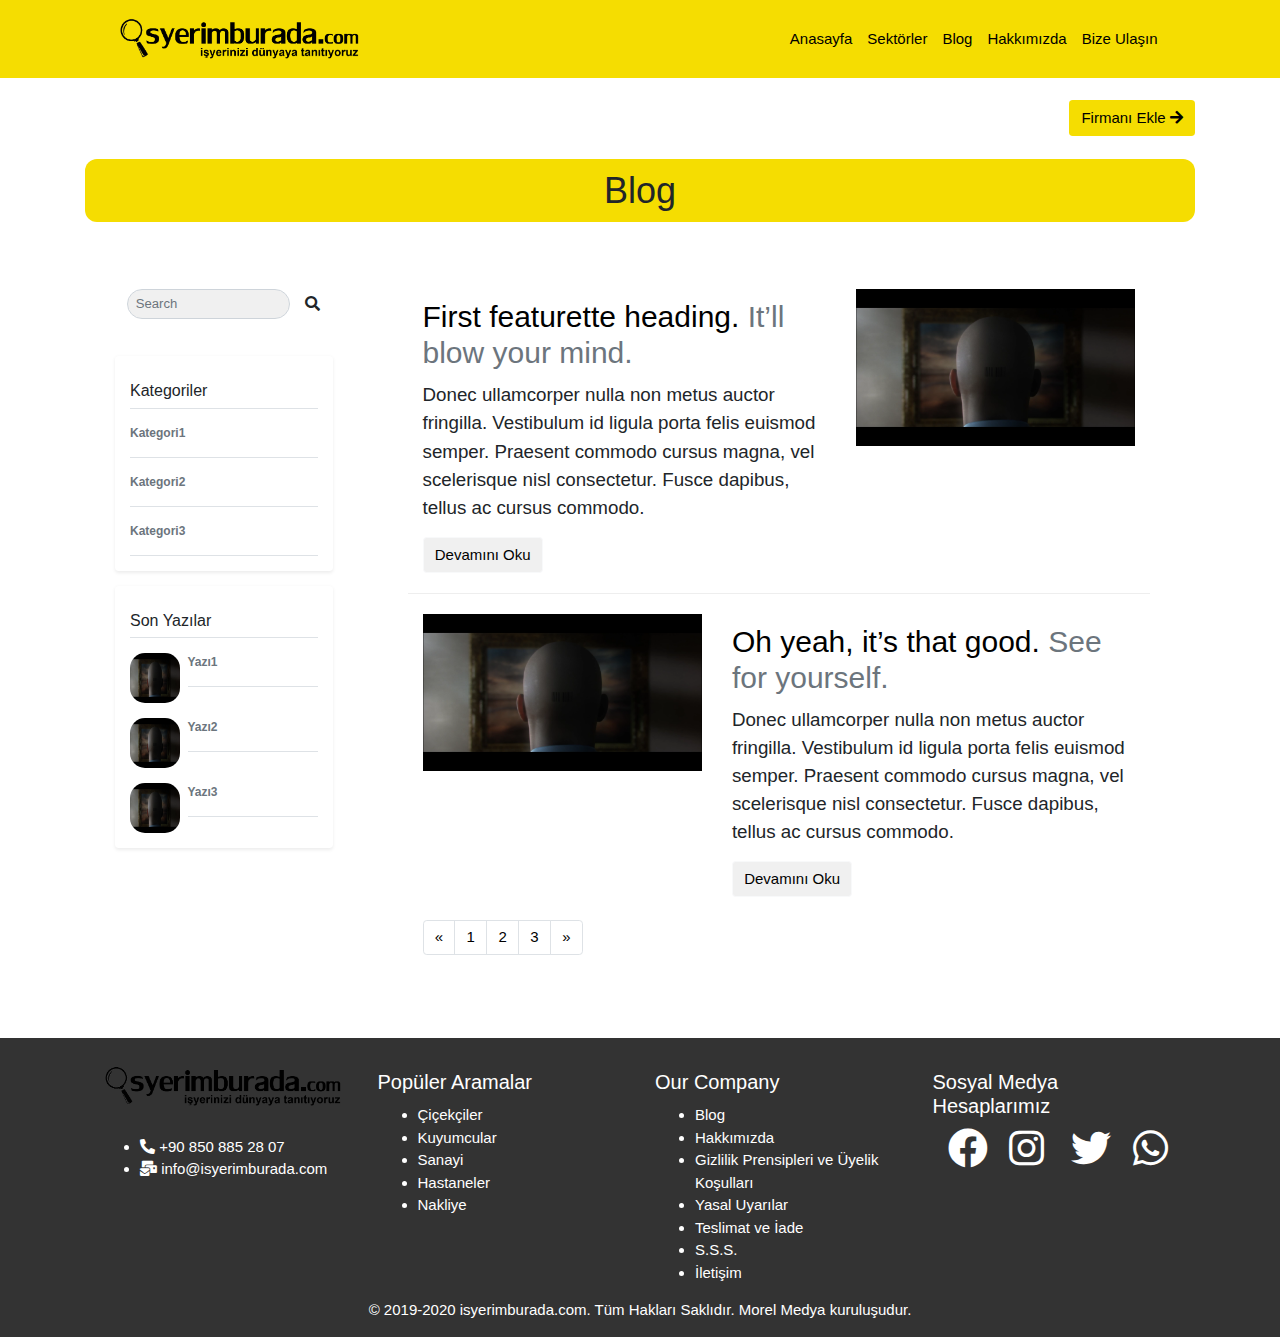
<file: blog.html>
<!doctype html>
<html lang="en">
<head>
    <meta charset="UTF-8">
    <meta name="viewport"
          content="width=device-width, user-scalable=no, initial-scale=1.0, maximum-scale=1.0, minimum-scale=1.0">
    <meta http-equiv="X-UA-Compatible" content="ie=edge">
    <link rel="shortcut icon" type="image/png" href="img/site-icon.png">
    <link rel="stylesheet" href="css/style.css">
    <link rel="stylesheet" href="css/bootstrap.min.css">
    <link rel="stylesheet" href="fa/css/all.css">
    <link rel="stylesheet" href="css/w3.css">
    <link href="https://fonts.googleapis.com/css?family=Roboto+Condensed:300,400,700&display=swap&subset=latin-ext"
          rel="stylesheet">
    <title>İşyerimBurada | isyerimburada.com</title>
</head>
<body>
<!--navbar-->
<div class="row sticky-top" style="background-color: #F5DD01">
    <div class="container">
        <nav class="navbar navbar-expand-lg">
            <div class="container">
                <a href="index.html" class="navbar-brand"><img class="img-1" src="img/isyerim-logo.png" alt=""></a>

                <button class="navbar-toggler" type="button" data-toggle="collapse" data-target="#navbarRes"
                        aria-controls="navbarResponsive" aria-expanded="false" aria-label="Toggle navigation">
                    <span><i class="fas fa-bars" style="color:#000; border: black; font-size:28px;"></i></span>
                </button>

                <div class="collapse navbar-collapse" id="navbarRes">
                    <ul class="navbar-nav ml-auto">
                        <li class="nav-item">
                            <a class="nav-link" href="index.html">Anasayfa</a>
                        </li>
                        <li class="nav-item">
                            <a class="nav-link" href="sektorler.html">Sektörler</a>
                        </li>
                        <li class="nav-item">
                            <a class="nav-link" href="blog.html">Blog</a>
                        </li>
                        <li class="nav-item">
                            <a class="nav-link" href="hakkimizda.html">Hakkımızda</a>
                        </li>
                        <li class="nav-item">
                            <a class="nav-link" href="iletisim.html">Bize Ulaşın</a>
                        </li>
                    </ul>
                </div>

            </div>
        </nav>
    </div>
</div>
<!--end navbar-->

<br>
<!--company add-->
<div class="row">
    <div class="container">
        <a class="btn btn" href="firmaekle.html" style="background-color: #F5DD01; float: right;">Firmanı Ekle <i
                class="fas fa-arrow-right"></i></a>
    </div>
</div>

<br>

<!--title-->
<div class="row">
    <div class="container">
        <div class="row"
             style="background-color: #F5DD01; border-radius: .8rem; box-shadow: 3px 3px 3px 3px #DFDFDF,">
            <div class="col-md-12">
                <h1 class="text-center">Blog</h1>
            </div>
        </div>
    </div>
</div>

<div class=" w3-animate-opacity">

    <br>


    <br>

    <!--Body-->
    <div class="row">
        <div class="col-md-12">
            <div class="container">
                <br>
                <div class="row">
                    <div class="col-xs-12 col-sm-12 col-md-3 col-lg-3 col-xl-3 ">
                        <div class="row">
                            <div class="col-md-12">
                                <!--search-->
                                <form class="form-inline md-form form-sm justify-content-md-center">
                                    <input style="background-color: #f0f0f0"
                                           class="form-control form-control-sm mr-3 w-75"
                                           type="search"
                                           placeholder="Search"
                                           aria-label="Search">
                                    <i class="fas fa-search" aria-hidden="true"></i>
                                </form>
                                <!--end search-->
                                <br>
                                <!--categories-->
                                <div class="my-3 p-3 bg-white rounded shadow-sm hide-1">
                                    <h6 class="border-bottom border-gray pb-2 mb-0">Kategoriler</h6>
                                    <a href="blogkategori.html">
                                        <div class="media text-muted pt-3">
                                            <p class="media-body pb-3 mb-0 small lh-125 border-bottom border-gray">
                                                <strong class="d-block text-gray-dark">Kategori1</strong>
                                            </p>
                                        </div>
                                    </a>
                                    <a href="#">
                                        <div class="media text-muted pt-3">
                                            <p class="media-body pb-3 mb-0 small lh-125 border-bottom border-gray">
                                                <strong class="d-block text-gray-dark">Kategori2</strong>
                                            </p>
                                        </div>
                                    </a>
                                    <a href="#">
                                        <div class="media text-muted pt-3">
                                            <p class="media-body pb-3 mb-0 small lh-125 border-bottom border-gray">
                                                <strong class="d-block text-gray-dark">Kategori3</strong>
                                            </p>
                                        </div>
                                    </a>
                                </div>
                                <!--end categories-->
                                <!--last posts-->
                                <div class="my-3 p-3 bg-white rounded shadow-sm hide-1">
                                    <h6 class="border-bottom border-gray pb-2 mb-0">Son Yazılar</h6>
                                    <a href="#">
                                        <div class="media text-muted pt-3">
                                            <img src="img/cards.jpg" width="50" height="50" style="border-radius: 1rem"
                                                 class="mr-2" alt="">
                                            <p class="media-body pb-3 mb-0 small lh-125 border-bottom border-gray">
                                                <strong class="d-block text-gray-dark">Yazı1</strong>
                                            </p>
                                        </div>
                                    </a>
                                    <a href="#">
                                        <div class="media text-muted pt-3">
                                            <img src="img/cards.jpg" width="50" height="50" style="border-radius: 1rem"
                                                 class="mr-2" alt="">
                                            <p class="media-body pb-3 mb-0 small lh-125 border-bottom border-gray">
                                                <strong class="d-block text-gray-dark">Yazı2</strong>
                                            </p>
                                        </div>
                                    </a>
                                    <a href="#">
                                        <div class="media text-muted pt-3">
                                            <img src="img/cards.jpg" width="50" height="50" style="border-radius: 1rem"
                                                 class="mr-2" alt="">
                                            <p class="media-body pb-3 mb-0 small lh-125 border-bottom border-gray">
                                                <strong class="d-block text-gray-dark">Yazı3</strong>
                                            </p>
                                        </div>
                                    </a>
                                </div>
                                <!--end last posts-->
                            </div>
                        </div>
                    </div>
                    <div class="col-xs-12 col-sm-12 col-md-9 col-lg-9 col-xl-9">
                        <div class="row">
                            <div class="col-md-12">
                                <div class="container">
                                    <div class="row featurette">
                                        <div class="col-md-7">
                                            <a href="blogdetay.html" style="text-decoration: none;"><h2
                                                    class="featurette-heading">First featurette heading. <span
                                                    class="text-muted">It’ll blow your mind.</span></h2></a>
                                            <p class="lead">Donec ullamcorper nulla non metus auctor fringilla.
                                                Vestibulum
                                                id
                                                ligula porta felis euismod semper. Praesent commodo cursus magna, vel
                                                scelerisque nisl consectetur. Fusce dapibus, tellus ac cursus
                                                commodo.</p>
                                            <a class="btn btn-light" href="blogdetay.html">Devamını Oku</a>
                                        </div>
                                        <div class="col-md-5">
                                            <a href="blogdetay.html"><img src="img/cards.jpg" width="100%" alt=""></a>
                                        </div>
                                    </div>

                                    <hr class="featurette-divider">

                                    <div class="row featurette">
                                        <div class="col-md-7 order-md-2">
                                            <a href="blogdetay.html" style="text-decoration: none;"><h2
                                                    class="featurette-heading">Oh yeah, it’s that good. <span
                                                    class="text-muted">See for yourself.</span></h2></a>
                                            <p class="lead">Donec ullamcorper nulla non metus auctor fringilla.
                                                Vestibulum
                                                id
                                                ligula porta felis euismod semper. Praesent commodo cursus magna, vel
                                                scelerisque nisl consectetur. Fusce dapibus, tellus ac cursus
                                                commodo.</p>
                                            <a class="btn btn-light" href="blogdetay.html">Devamını Oku</a>
                                        </div>
                                        <div class="col-md-5 order-md-1">
                                            <a href="blogdetay.html"><img src="img/cards.jpg" width="100%" alt=""></a>
                                        </div>
                                    </div>

                                    <br>
                                    <div class="row">
                                        <div class="col-md-12">
                                            <nav aria-label="Page navigation example">
                                                <ul class="pagination">
                                                    <li class="page-item">
                                                        <a class="page-link" href="#" aria-label="Previous">
                                                            <span aria-hidden="true">&laquo;</span>
                                                        </a>
                                                    </li>
                                                    <li class="page-item"><a class="page-link" href="#">1</a></li>
                                                    <li class="page-item"><a class="page-link" href="#">2</a></li>
                                                    <li class="page-item"><a class="page-link" href="#">3</a></li>
                                                    <li class="page-item">
                                                        <a class="page-link" href="#" aria-label="Next">
                                                            <span aria-hidden="true">&raquo;</span>
                                                        </a>
                                                    </li>
                                                </ul>
                                            </nav>
                                        </div>
                                    </div>
                                </div>
                            </div>
                        </div>
                    </div>
                </div>
            </div>
        </div>
    </div>
    <!--End Body-->

    <br><br><br>

    <!--footer -->
    <footer class="footer-area" style="background-color: #333333; color: white">
        <br>
        <div class="footer-big">
            <!-- start .container -->
            <div class="container">
                <div class="row">
                    <div class="col-md-6 col-sm-12 col-lg-3">
                        <div class="footer-widget">
                            <div class="widget-about">
                                <a href="index.html"><img src="img/isyerim-logo.png" alt="" class="img-fluid"></a>
                                <br><br>
                                <ul class="contact-details">
                                    <li>
                                        <i class="fas fa-phone-alt"></i>
                                        <a href="tel:+908508852807">+90 850 885 28 07</a>
                                    </li>
                                    <li>
                                        <span class="fas fa-mail-bulk"></span>
                                        <a href="mailto:info@isyerimburada.com">info@isyerimburada.com</a>
                                    </li>
                                </ul>
                            </div>
                        </div>
                        <!-- Ends: .footer-widget -->
                    </div>
                    <!-- end /.col-md-4 -->
                    <div class="col-md-6 col-sm-4 col-lg-3">
                        <div class="footer-widget">
                            <div class="footer-menu footer-menu--1">
                                <h4 class="footer-widget-title tc">Popüler Aramalar</h4>
                                <ul>
                                    <li>
                                        <a href="#">Çiçekçiler</a>
                                    </li>
                                    <li>
                                        <a href="#">Kuyumcular</a>
                                    </li>
                                    <li>
                                        <a href="#">Sanayi</a>
                                    </li>
                                    <li>
                                        <a href="#">Hastaneler</a>
                                    </li>
                                    <li>
                                        <a href="#">Nakliye</a>
                                    </li>
                                </ul>
                            </div>
                            <!-- end /.footer-menu -->
                        </div>
                        <!-- Ends: .footer-widget -->
                    </div>
                    <!-- end /.col-md-3 -->

                    <div class="col-md-6 col-sm-4 col-lg-3">
                        <div class="footer-widget">
                            <div class="footer-menu">
                                <h4 class="footer-widget-title tc">Our Company</h4>
                                <ul>
                                    <li>
                                        <a href="#">Blog</a>
                                    </li>
                                    <li>
                                        <a href="#">Hakkımızda</a>
                                    </li>
                                    <li>
                                        <a href="#">Gizlilik Prensipleri ve Üyelik Koşulları</a>
                                    </li>
                                    <li>
                                        <a href="#">Yasal Uyarılar</a>
                                    </li>
                                    <li>
                                        <a href="#">Teslimat ve İade</a>
                                    </li>
                                    <li>
                                        <a href="#">S.S.S.</a>
                                    </li>
                                    <li>
                                        <a href="#">İletişim</a>
                                    </li>
                                </ul>
                            </div>
                            <!-- end /.footer-menu -->
                        </div>
                        <!-- Ends: .footer-widget -->
                    </div>
                    <!-- end /.col-lg-3 -->

                    <div class="col-md-6 col-sm-4 col-lg-3">
                        <div class="footer-widget">
                            <div class="footer-menu no-padding tc">
                                <h4 class="footer-widget-title">Sosyal Medya Hesaplarımız</h4>
                                <div class="row row-cols-4">
                                    <div class="col">
                                        <a href="#"><i class="fab fa-facebook"></i></a>
                                    </div>
                                    <div class="col">
                                        <a href="#"><i class="fab fa-instagram"></i></a>
                                    </div>
                                    <div class="col">
                                        <a href="#"><i class="fab fa-twitter"></i></a>
                                    </div>
                                    <div class="col">
                                        <a href="#"><i class="fab fa-whatsapp"></i></a>
                                    </div>
                                </div>
                            </div>
                            <!-- end /.footer-menu -->
                        </div>
                        <!-- Ends: .footer-widget -->
                    </div>
                    <!-- Ends: .col-lg-3 -->

                </div>
                <!-- end /.row -->
            </div>
            <!-- end /.container -->
        </div>
        <!-- end /.footer-big -->

        <div class="mini-footer">
            <div class="container">
                <div class="row">
                    <div class="col-md-12">
                        <div class="copyright-text text-center">
                            <p>© 2019-2020
                                <a href="index.html">isyerimburada.com</a>.
                                Tüm Hakları Saklıdır.
                                <a href="https://morelmedya.com">Morel Medya</a> kuruluşudur.
                            </p>
                        </div>

                        <div class="go_top">
                            <span class="icon-arrow-up"></span>
                        </div>
                    </div>
                </div>
            </div>
        </div>
    </footer>
    <!--end footer -->
</div>
<script src="js/jquery-3.4.1.slim.min.js"></script>
<script src="js/bootstrap.min.js"></script>
<script src="js/popper.min.js"></script>
</body>
</html>
</file>
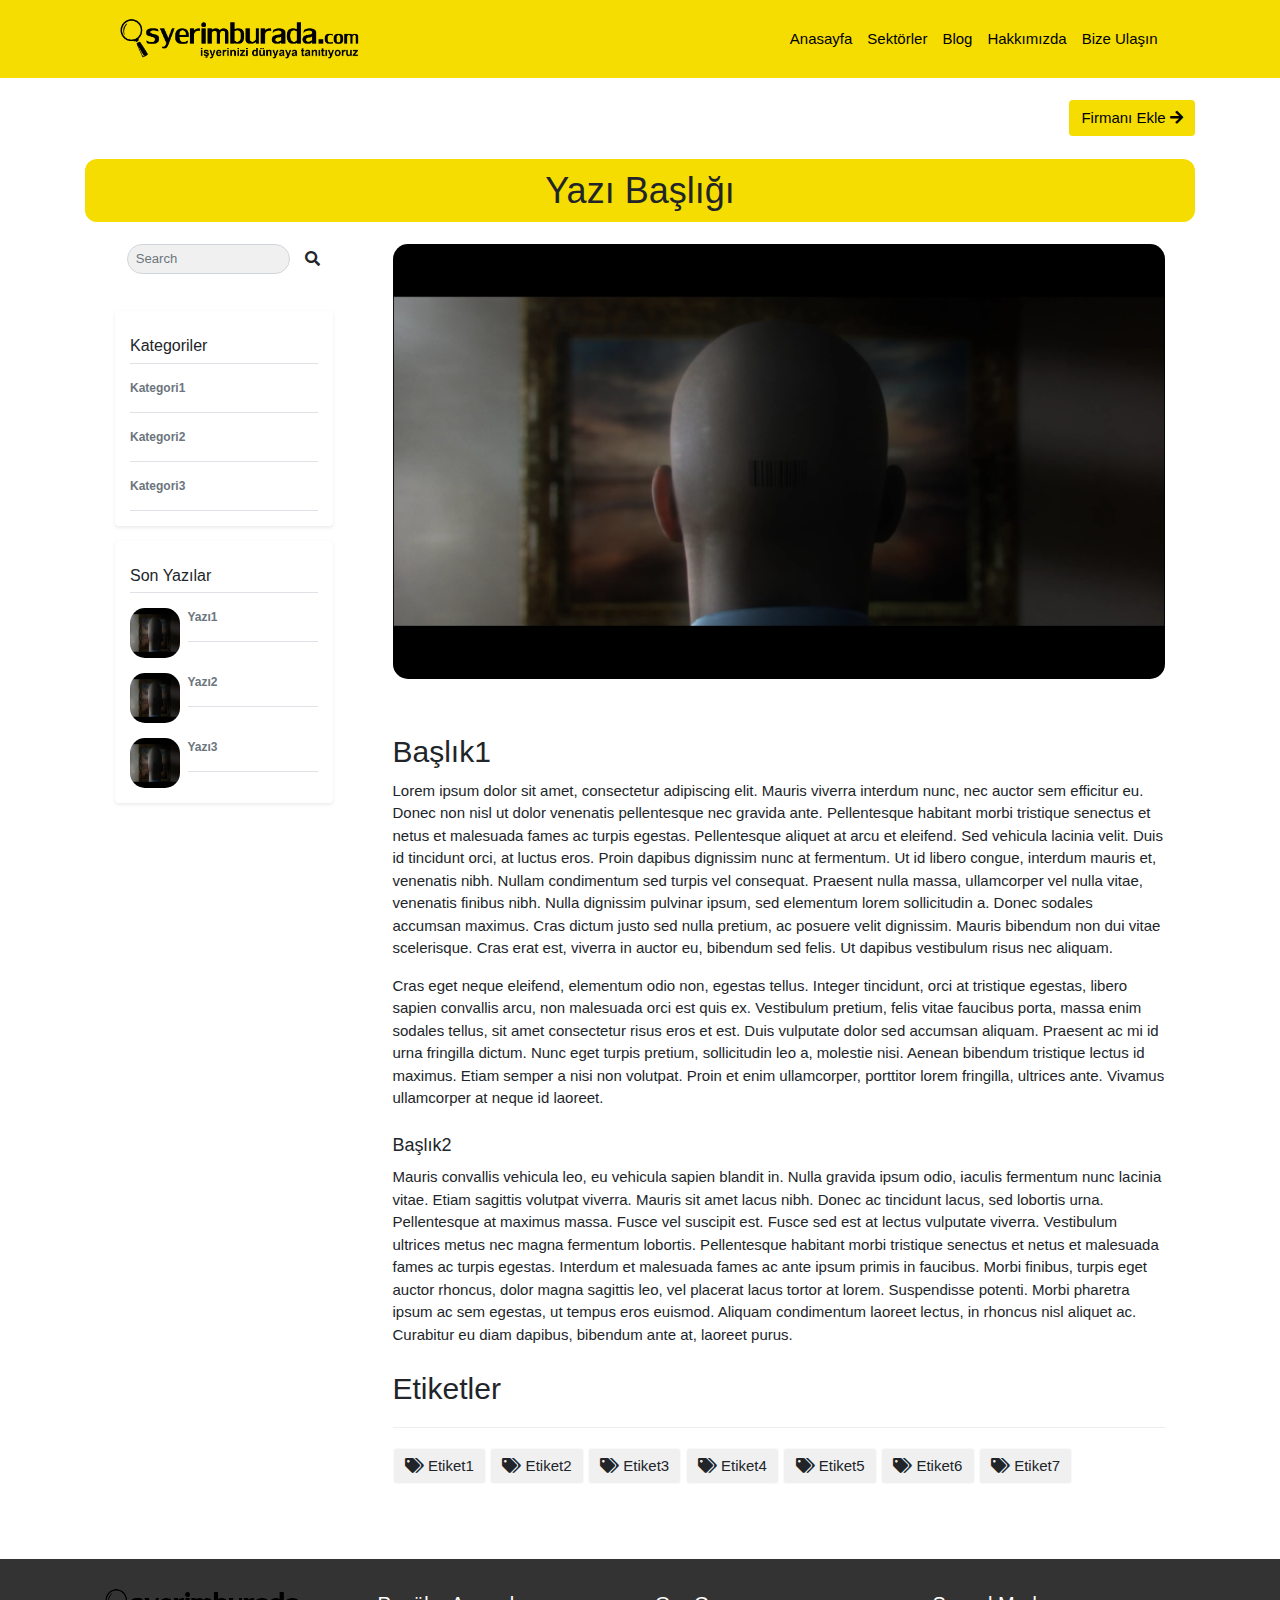
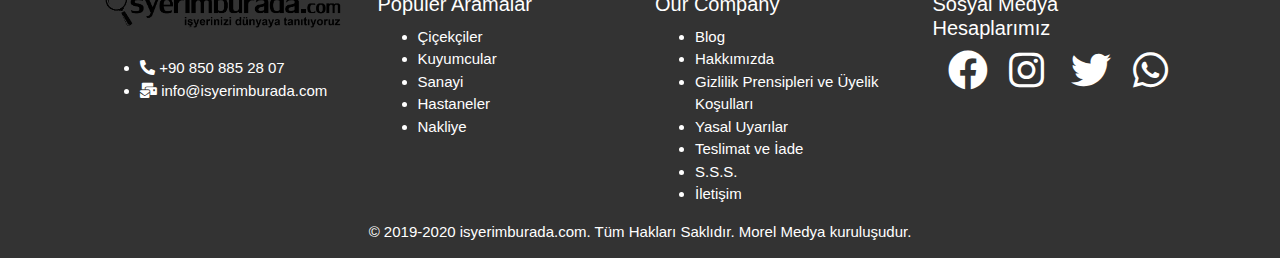
<file: blogdetay.html>
<!doctype html>
<html lang="en">
<head>
    <meta charset="UTF-8">
    <meta name="viewport"
          content="width=device-width, user-scalable=no, initial-scale=1.0, maximum-scale=1.0, minimum-scale=1.0">
    <meta http-equiv="X-UA-Compatible" content="ie=edge">
    <link rel="shortcut icon" type="image/png" href="img/site-icon.png">
    <link rel="stylesheet" href="css/style.css">
    <link rel="stylesheet" href="css/bootstrap.min.css">
    <link rel="stylesheet" href="fa/css/all.css">
    <link rel="stylesheet" href="css/w3.css">
    <link href="https://fonts.googleapis.com/css?family=Roboto+Condensed:300,400,700&display=swap&subset=latin-ext"
          rel="stylesheet">
    <title>İşyerimBurada | isyerimburada.com</title>
</head>
<body>
<!--navbar-->
<div class="row sticky-top" style="background-color: #F5DD01">
    <div class="container">
        <nav class="navbar navbar-expand-lg">
            <div class="container">
                <a href="index.html" class="navbar-brand"><img class="img-1" src="img/isyerim-logo.png" alt=""></a>

                <button class="navbar-toggler" type="button" data-toggle="collapse" data-target="#navbarRes"
                        aria-controls="navbarResponsive" aria-expanded="false" aria-label="Toggle navigation">
                    <span><i class="fas fa-bars" style="color:#000; border: black; font-size:28px;"></i></span>
                </button>

                <div class="collapse navbar-collapse" id="navbarRes">
                    <ul class="navbar-nav ml-auto">
                        <li class="nav-item">
                            <a class="nav-link" href="index.html">Anasayfa</a>
                        </li>
                        <li class="nav-item">
                            <a class="nav-link" href="sektorler.html">Sektörler</a>
                        </li>
                        <li class="nav-item">
                            <a class="nav-link" href="blog.html">Blog</a>
                        </li>
                        <li class="nav-item">
                            <a class="nav-link" href="hakkimizda.html">Hakkımızda</a>
                        </li>
                        <li class="nav-item">
                            <a class="nav-link" href="iletisim.html">Bize Ulaşın</a>
                        </li>
                    </ul>
                </div>

            </div>
        </nav>
    </div>
</div>
<!--end navbar-->

<br>
<!--company add-->
<div class="row">
    <div class="container">
        <a class="btn btn" href="firmaekle.html" style="background-color: #F5DD01; float: right;">Firmanı Ekle <i
                class="fas fa-arrow-right"></i></a>
    </div>
</div>

<br>

<!--title-->
<div class="row">
    <div class="container">
        <div class="row" style="background-color: #F5DD01; border-radius: .8rem; box-shadow: 3px 3px 3px 3px #DFDFDF,">
            <div class="col-md-12">
                <h1 class="text-center">Yazı Başlığı</h1>
            </div>
        </div>
    </div>
</div>

<div class=" w3-animate-opacity">
<br>

<!--Body-->
<div class="row">
    <div class="col-md-12">
        <div class="container">
            <div class="row">
                <div class="col-xs-12 col-sm-12 col-md-3 col-lg-3 col-xl-3">
                    <div class="row">
                        <div class="col-md-12">
                            <!--search-->
                            <form class="form-inline md-form form-sm justify-content-md-center">
                                <input style="background-color: #f0f0f0" class="form-control form-control-sm mr-3 w-75"
                                       type="search"
                                       placeholder="Search"
                                       aria-label="Search">
                                <i class="fas fa-search" aria-hidden="true"></i>
                            </form>
                            <!--end search-->
                            <br>
                            <!--categories-->
                            <div class="my-3 p-3 bg-white rounded shadow-sm hide-1">
                                <h6 class="border-bottom border-gray pb-2 mb-0">Kategoriler</h6>
                                <a href="blogkategori.html">
                                    <div class="media text-muted pt-3">
                                        <p class="media-body pb-3 mb-0 small lh-125 border-bottom border-gray">
                                            <strong class="d-block text-gray-dark">Kategori1</strong>
                                        </p>
                                    </div>
                                </a>
                                <a href="#">
                                    <div class="media text-muted pt-3">
                                        <p class="media-body pb-3 mb-0 small lh-125 border-bottom border-gray">
                                            <strong class="d-block text-gray-dark">Kategori2</strong>
                                        </p>
                                    </div>
                                </a>
                                <a href="#">
                                    <div class="media text-muted pt-3">
                                        <p class="media-body pb-3 mb-0 small lh-125 border-bottom border-gray">
                                            <strong class="d-block text-gray-dark">Kategori3</strong>
                                        </p>
                                    </div>
                                </a>
                            </div>
                            <!--end categories-->
                            <!--last posts-->
                            <div class="my-3 p-3 bg-white rounded shadow-sm hide-1">
                                <h6 class="border-bottom border-gray pb-2 mb-0">Son Yazılar</h6>
                                <a href="#">
                                    <div class="media text-muted pt-3">
                                        <img src="img/cards.jpg" width="50" height="50" style="border-radius: 1rem"
                                             class="mr-2" alt="">
                                        <p class="media-body pb-3 mb-0 small lh-125 border-bottom border-gray">
                                            <strong class="d-block text-gray-dark">Yazı1</strong>
                                        </p>
                                    </div>
                                </a>
                                <a href="#">
                                    <div class="media text-muted pt-3">
                                        <img src="img/cards.jpg" width="50" height="50" style="border-radius: 1rem"
                                             class="mr-2" alt="">
                                        <p class="media-body pb-3 mb-0 small lh-125 border-bottom border-gray">
                                            <strong class="d-block text-gray-dark">Yazı2</strong>
                                        </p>
                                    </div>
                                </a>
                                <a href="#">
                                    <div class="media text-muted pt-3">
                                        <img src="img/cards.jpg" width="50" height="50" style="border-radius: 1rem"
                                             class="mr-2" alt="">
                                        <p class="media-body pb-3 mb-0 small lh-125 border-bottom border-gray">
                                            <strong class="d-block text-gray-dark">Yazı3</strong>
                                        </p>
                                    </div>
                                </a>
                            </div>
                            <!--end last posts-->
                        </div>
                    </div>
                </div>
                <div class="col-xs-12 col-sm-12 col-md-9 col-lg-9 col-xl-9">
                    <div class="container">

                        <div class="row mb-5">
                            <img src="img/cards.jpg" width="100%" style="border-radius: 1rem;" alt="">
                        </div>
                        <div class="row">
                            <h2>Başlık1</h2>
                            <p>Lorem ipsum dolor sit amet, consectetur adipiscing elit. Mauris viverra interdum nunc,
                                nec auctor sem
                                efficitur eu. Donec non nisl ut dolor venenatis pellentesque nec gravida ante.
                                Pellentesque habitant
                                morbi tristique senectus et netus et malesuada fames ac turpis egestas. Pellentesque
                                aliquet at arcu
                                et eleifend. Sed vehicula lacinia velit. Duis id tincidunt orci, at luctus eros. Proin
                                dapibus
                                dignissim nunc at fermentum. Ut id libero congue, interdum mauris et, venenatis nibh.
                                Nullam
                                condimentum sed turpis vel consequat. Praesent nulla massa, ullamcorper vel nulla vitae,
                                venenatis
                                finibus nibh. Nulla dignissim pulvinar ipsum, sed elementum lorem sollicitudin a. Donec
                                sodales
                                accumsan maximus. Cras dictum justo sed nulla pretium, ac posuere velit dignissim.
                                Mauris bibendum
                                non dui vitae scelerisque. Cras erat est, viverra in auctor eu, bibendum sed felis. Ut
                                dapibus
                                vestibulum risus nec aliquam.</p>
                            <p>Cras eget neque eleifend, elementum odio non, egestas tellus. Integer tincidunt, orci at
                                tristique
                                egestas, libero sapien convallis arcu, non malesuada orci est quis ex. Vestibulum
                                pretium, felis
                                vitae faucibus porta, massa enim sodales tellus, sit amet consectetur risus eros et est.
                                Duis
                                vulputate dolor sed accumsan aliquam. Praesent ac mi id urna fringilla dictum. Nunc eget
                                turpis
                                pretium, sollicitudin leo a, molestie nisi. Aenean bibendum tristique lectus id maximus.
                                Etiam
                                semper a nisi non volutpat. Proin et enim ullamcorper, porttitor lorem fringilla,
                                ultrices ante.
                                Vivamus ullamcorper at neque id laoreet.</p>
                            <h5>Başlık2</h5>
                            <p>Mauris convallis vehicula leo, eu vehicula sapien blandit in. Nulla gravida ipsum odio,
                                iaculis
                                fermentum nunc lacinia vitae. Etiam sagittis volutpat viverra. Mauris sit amet lacus
                                nibh. Donec ac
                                tincidunt lacus, sed lobortis urna. Pellentesque at maximus massa. Fusce vel suscipit
                                est. Fusce sed
                                est at lectus vulputate viverra. Vestibulum ultrices metus nec magna fermentum lobortis.
                                Pellentesque habitant morbi tristique senectus et netus et malesuada fames ac turpis
                                egestas.
                                Interdum et malesuada fames ac ante ipsum primis in faucibus. Morbi finibus, turpis eget
                                auctor
                                rhoncus, dolor magna sagittis leo, vel placerat lacus tortor at lorem. Suspendisse
                                potenti. Morbi
                                pharetra ipsum ac sem egestas, ut tempus eros euismod. Aliquam condimentum laoreet
                                lectus, in
                                rhoncus nisl aliquet ac. Curabitur eu diam dapibus, bibendum ante at, laoreet purus.</p>
                        </div>


                        <!--Tags-->
                        <h2>Etiketler</h2>
                        <hr>
                        <a class="btn btn-light mb-2"><i class="fas fa-tags"></i> Etiket1</a>
                        <a class="btn btn-light mb-2"><i class="fas fa-tags"></i> Etiket2</a>
                        <a class="btn btn-light mb-2"><i class="fas fa-tags"></i> Etiket3</a>
                        <a class="btn btn-light mb-2"><i class="fas fa-tags"></i> Etiket4</a>
                        <a class="btn btn-light mb-2"><i class="fas fa-tags"></i> Etiket5</a>
                        <a class="btn btn-light mb-2"><i class="fas fa-tags"></i> Etiket6</a>
                        <a class="btn btn-light mb-2"><i class="fas fa-tags"></i> Etiket7</a>
                        <!--end tags-->
                    </div>
                </div>
            </div>
        </div>
    </div>
</div>
<!--End Body-->

<br><br><br>

<!--footer -->
    <footer class="footer-area" style="background-color: #333333; color: white">
        <br>
        <div class="footer-big">
            <!-- start .container -->
            <div class="container">
                <div class="row">
                    <div class="col-md-6 col-sm-12 col-lg-3">
                        <div class="footer-widget">
                            <div class="widget-about">
                                <a href="index.html"><img src="img/isyerim-logo.png" alt="" class="img-fluid"></a>
                                <br><br>
                                <ul class="contact-details">
                                    <li>
                                        <i class="fas fa-phone-alt"></i>
                                        <a href="tel:+908508852807">+90 850 885 28 07</a>
                                    </li>
                                    <li>
                                        <span class="fas fa-mail-bulk"></span>
                                        <a href="mailto:info@isyerimburada.com">info@isyerimburada.com</a>
                                    </li>
                                </ul>
                            </div>
                        </div>
                        <!-- Ends: .footer-widget -->
                    </div>
                    <!-- end /.col-md-4 -->
                    <div class="col-md-6 col-sm-4 col-lg-3">
                        <div class="footer-widget">
                            <div class="footer-menu footer-menu--1">
                                <h4 class="footer-widget-title tc">Popüler Aramalar</h4>
                                <ul>
                                    <li>
                                        <a href="#">Çiçekçiler</a>
                                    </li>
                                    <li>
                                        <a href="#">Kuyumcular</a>
                                    </li>
                                    <li>
                                        <a href="#">Sanayi</a>
                                    </li>
                                    <li>
                                        <a href="#">Hastaneler</a>
                                    </li>
                                    <li>
                                        <a href="#">Nakliye</a>
                                    </li>
                                </ul>
                            </div>
                            <!-- end /.footer-menu -->
                        </div>
                        <!-- Ends: .footer-widget -->
                    </div>
                    <!-- end /.col-md-3 -->

                    <div class="col-md-6 col-sm-4 col-lg-3">
                        <div class="footer-widget">
                            <div class="footer-menu">
                                <h4 class="footer-widget-title tc">Our Company</h4>
                                <ul>
                                    <li>
                                        <a href="#">Blog</a>
                                    </li>
                                    <li>
                                        <a href="#">Hakkımızda</a>
                                    </li>
                                    <li>
                                        <a href="#">Gizlilik Prensipleri ve Üyelik Koşulları</a>
                                    </li>
                                    <li>
                                        <a href="#">Yasal Uyarılar</a>
                                    </li>
                                    <li>
                                        <a href="#">Teslimat ve İade</a>
                                    </li>
                                    <li>
                                        <a href="#">S.S.S.</a>
                                    </li>
                                    <li>
                                        <a href="#">İletişim</a>
                                    </li>
                                </ul>
                            </div>
                            <!-- end /.footer-menu -->
                        </div>
                        <!-- Ends: .footer-widget -->
                    </div>
                    <!-- end /.col-lg-3 -->

                    <div class="col-md-6 col-sm-4 col-lg-3">
                        <div class="footer-widget">
                            <div class="footer-menu no-padding tc">
                                <h4 class="footer-widget-title">Sosyal Medya Hesaplarımız</h4>
                                <div class="row row-cols-4">
                                    <div class="col">
                                        <a href="#"><i class="fab fa-facebook"></i></a>
                                    </div>
                                    <div class="col">
                                        <a href="#"><i class="fab fa-instagram"></i></a>
                                    </div>
                                    <div class="col">
                                        <a href="#"><i class="fab fa-twitter"></i></a>
                                    </div>
                                    <div class="col">
                                        <a href="#"><i class="fab fa-whatsapp"></i></a>
                                    </div>
                                </div>
                            </div>
                            <!-- end /.footer-menu -->
                        </div>
                        <!-- Ends: .footer-widget -->
                    </div>
                    <!-- Ends: .col-lg-3 -->

                </div>
                <!-- end /.row -->
            </div>
            <!-- end /.container -->
        </div>
        <!-- end /.footer-big -->

        <div class="mini-footer">
            <div class="container">
                <div class="row">
                    <div class="col-md-12">
                        <div class="copyright-text text-center">
                            <p>© 2019-2020
                                <a href="index.html">isyerimburada.com</a>.
                                Tüm Hakları Saklıdır.
                                <a href="https://morelmedya.com">Morel Medya</a> kuruluşudur.
                            </p>
                        </div>

                        <div class="go_top">
                            <span class="icon-arrow-up"></span>
                        </div>
                    </div>
                </div>
            </div>
        </div>
    </footer>
<!--end footer -->
</div>
<script src="js/jquery-3.4.1.slim.min.js"></script>
<script src="js/bootstrap.min.js"></script>
<script src="js/popper.min.js"></script>
</body>
</html>
</file>
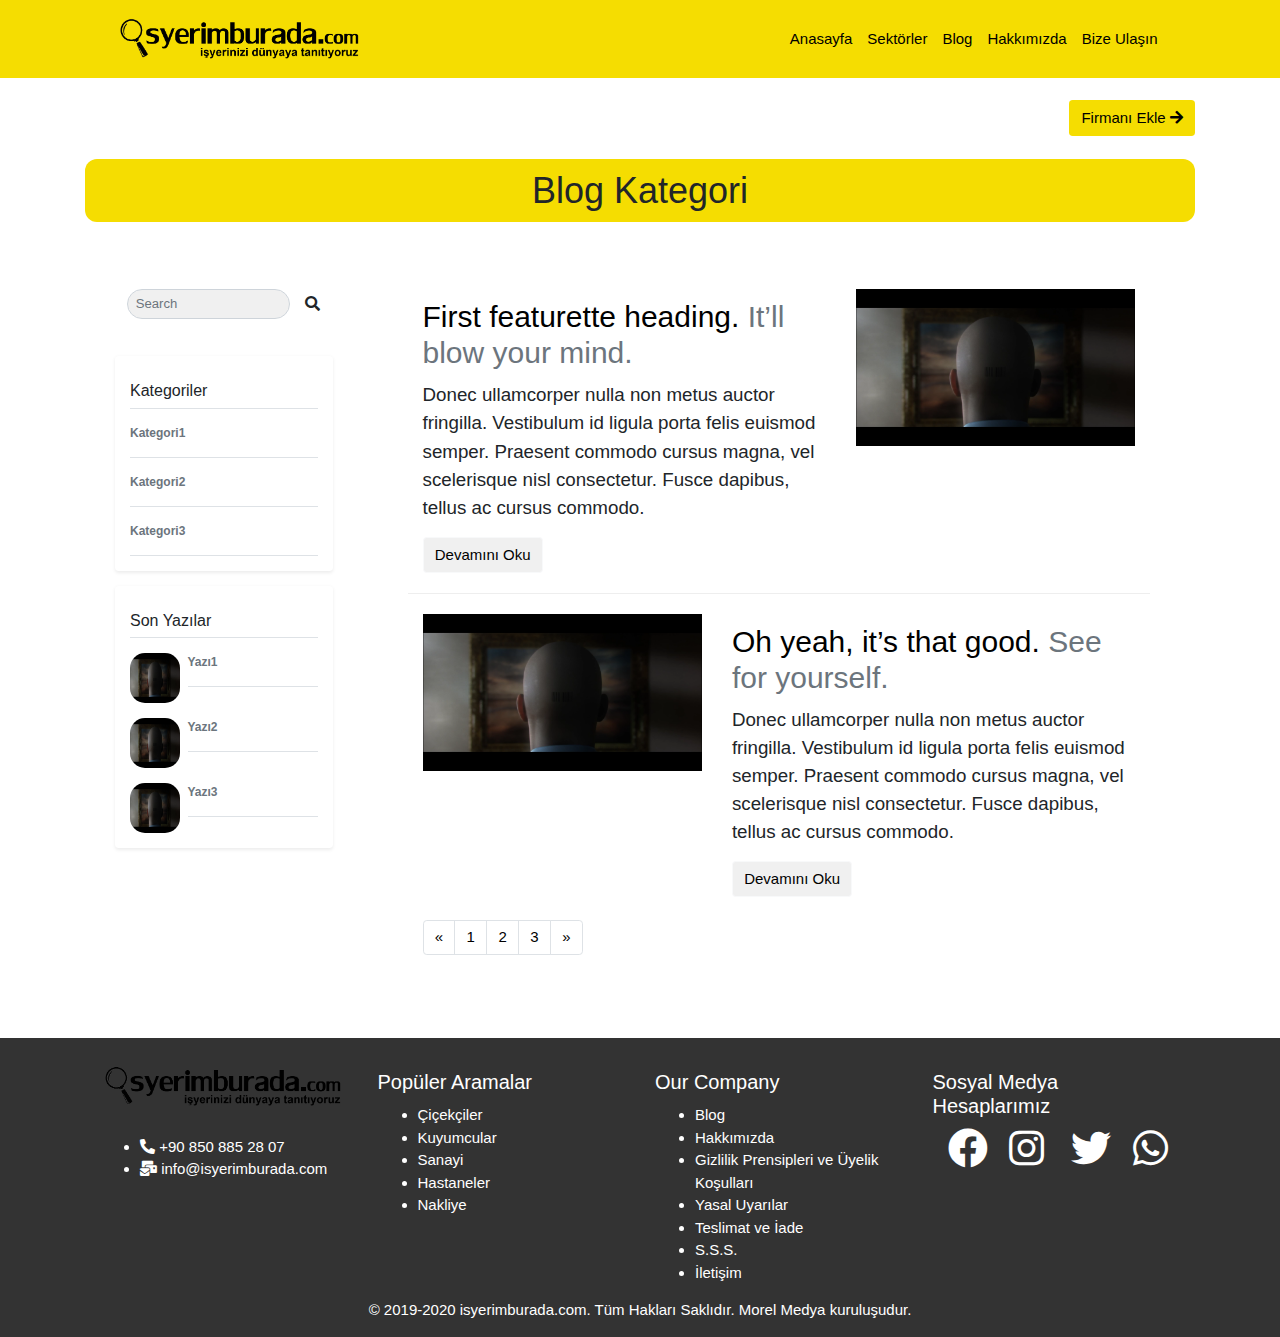
<file: blogkategori.html>
<!doctype html>
<html lang="en">
<head>
    <meta charset="UTF-8">
    <meta name="viewport"
          content="width=device-width, user-scalable=no, initial-scale=1.0, maximum-scale=1.0, minimum-scale=1.0">
    <meta http-equiv="X-UA-Compatible" content="ie=edge">
    <link rel="shortcut icon" type="image/png" href="img/site-icon.png">
    <link rel="stylesheet" href="css/style.css">
    <link rel="stylesheet" href="css/bootstrap.min.css">
    <link rel="stylesheet" href="fa/css/all.css">
    <link rel="stylesheet" href="css/w3.css">
    <link href="https://fonts.googleapis.com/css?family=Roboto+Condensed:300,400,700&display=swap&subset=latin-ext"
          rel="stylesheet">
    <title>İşyerimBurada | isyerimburada.com</title>
</head>
<body>
<!--navbar-->
<div class="row sticky-top" style="background-color: #F5DD01">
    <div class="container">
        <nav class="navbar navbar-expand-lg">
            <div class="container">
                <a href="index.html" class="navbar-brand"><img class="img-1" src="img/isyerim-logo.png" alt=""></a>

                <button class="navbar-toggler" type="button" data-toggle="collapse" data-target="#navbarRes"
                        aria-controls="navbarResponsive" aria-expanded="false" aria-label="Toggle navigation">
                    <span><i class="fas fa-bars" style="color:#000; border: black; font-size:28px;"></i></span>
                </button>

                <div class="collapse navbar-collapse" id="navbarRes">
                    <ul class="navbar-nav ml-auto">
                        <li class="nav-item">
                            <a class="nav-link" href="index.html">Anasayfa</a>
                        </li>
                        <li class="nav-item">
                            <a class="nav-link" href="sektorler.html">Sektörler</a>
                        </li>
                        <li class="nav-item">
                            <a class="nav-link" href="blog.html">Blog</a>
                        </li>
                        <li class="nav-item">
                            <a class="nav-link" href="hakkimizda.html">Hakkımızda</a>
                        </li>
                        <li class="nav-item">
                            <a class="nav-link" href="iletisim.html">Bize Ulaşın</a>
                        </li>
                    </ul>
                </div>

            </div>
        </nav>
    </div>
</div>
<!--end navbar-->

<br>
<!--company add-->
<div class="row">
    <div class="container">
        <a class="btn btn" href="firmaekle.html" style="background-color: #F5DD01; float: right;">Firmanı Ekle <i
                class="fas fa-arrow-right"></i></a>
    </div>
</div>

<br>

<!--title-->
<div class="row">
    <div class="container">
        <div class="row" style="background-color: #F5DD01; border-radius: .8rem; box-shadow: 3px 3px 3px 3px #DFDFDF,">
            <div class="col-md-12">
                <h1 class="text-center">Blog Kategori</h1>
            </div>
        </div>
    </div>
</div>

<div class=" w3-animate-opacity">
<br>


<br>

<!--Body-->
<div class="row">
    <div class="col-md-12">
        <div class="container">
            <br>
            <div class="row">
                <div class="col-xs-12 col-sm-12 col-md-3 col-lg-3 col-xl-3">
                    <div class="row">
                        <div class="col-md-12">
                            <!--search-->
                            <form class="form-inline md-form form-sm justify-content-md-center">
                                <input style="background-color: #f0f0f0" class="form-control form-control-sm mr-3 w-75"
                                       type="search"
                                       placeholder="Search"
                                       aria-label="Search">
                                <i class="fas fa-search" aria-hidden="true"></i>
                            </form>
                            <br>
                            <!--end search-->
                            <!--categories-->
                            <div class="my-3 p-3 bg-white rounded shadow-sm hide-1">
                                <h6 class="border-bottom border-gray pb-2 mb-0">Kategoriler</h6>
                                <a href="blogkategori.html">
                                    <div class="media text-muted pt-3">
                                        <p class="media-body pb-3 mb-0 small lh-125 border-bottom border-gray">
                                            <strong class="d-block text-gray-dark">Kategori1</strong>
                                        </p>
                                    </div>
                                </a>
                                <a href="#">
                                    <div class="media text-muted pt-3">
                                        <p class="media-body pb-3 mb-0 small lh-125 border-bottom border-gray">
                                            <strong class="d-block text-gray-dark">Kategori2</strong>
                                        </p>
                                    </div>
                                </a>
                                <a href="#">
                                    <div class="media text-muted pt-3">
                                        <p class="media-body pb-3 mb-0 small lh-125 border-bottom border-gray">
                                            <strong class="d-block text-gray-dark">Kategori3</strong>
                                        </p>
                                    </div>
                                </a>
                            </div>
                            <!--end categories-->
                            <!--last posts-->
                            <div class="my-3 p-3 bg-white rounded shadow-sm hide-1">
                                <h6 class="border-bottom border-gray pb-2 mb-0">Son Yazılar</h6>
                                <a href="#">
                                    <div class="media text-muted pt-3">
                                        <img src="img/cards.jpg" width="50" height="50" style="border-radius: 1rem"
                                             class="mr-2" alt="">
                                        <p class="media-body pb-3 mb-0 small lh-125 border-bottom border-gray">
                                            <strong class="d-block text-gray-dark">Yazı1</strong>
                                        </p>
                                    </div>
                                </a>
                                <a href="#">
                                    <div class="media text-muted pt-3">
                                        <img src="img/cards.jpg" width="50" height="50" style="border-radius: 1rem"
                                             class="mr-2" alt="">
                                        <p class="media-body pb-3 mb-0 small lh-125 border-bottom border-gray">
                                            <strong class="d-block text-gray-dark">Yazı2</strong>
                                        </p>
                                    </div>
                                </a>
                                <a href="#">
                                    <div class="media text-muted pt-3">
                                        <img src="img/cards.jpg" width="50" height="50" style="border-radius: 1rem"
                                             class="mr-2" alt="">
                                        <p class="media-body pb-3 mb-0 small lh-125 border-bottom border-gray">
                                            <strong class="d-block text-gray-dark">Yazı3</strong>
                                        </p>
                                    </div>
                                </a>
                            </div>
                            <!--end last posts-->
                        </div>
                    </div>
                </div>
                <div class="col-xs-9 col-sm-9 col-md-9 col-lg-9 col-xl-9">
                    <div class="row">
                        <div class="col-md-12">
                            <div class="container">
                                <div class="row featurette">
                                    <div class="col-md-7">
                                        <a href="blogdetay.html" style="text-decoration: none;"><h2
                                                class="featurette-heading">First featurette heading. <span
                                                class="text-muted">It’ll blow your mind.</span></h2></a>
                                        <p class="lead">Donec ullamcorper nulla non metus auctor fringilla. Vestibulum
                                            id
                                            ligula porta felis euismod semper. Praesent commodo cursus magna, vel
                                            scelerisque nisl consectetur. Fusce dapibus, tellus ac cursus commodo.</p>
                                        <a class="btn btn-light" href="blogdetay.html">Devamını Oku</a>
                                    </div>
                                    <div class="col-md-5">
                                        <a href="blogdetay.html"><img src="img/cards.jpg" width="100%" alt=""></a>
                                    </div>
                                </div>

                                <hr class="featurette-divider">

                                <div class="row featurette">
                                    <div class="col-md-7 order-md-2">
                                        <a href="blogdetay.html" style="text-decoration: none;"><h2
                                                class="featurette-heading">Oh yeah, it’s that good. <span
                                                class="text-muted">See for yourself.</span></h2></a>
                                        <p class="lead">Donec ullamcorper nulla non metus auctor fringilla. Vestibulum
                                            id
                                            ligula porta felis euismod semper. Praesent commodo cursus magna, vel
                                            scelerisque nisl consectetur. Fusce dapibus, tellus ac cursus commodo.</p>
                                        <a class="btn btn-light" href="blogdetay.html">Devamını Oku</a>
                                    </div>
                                    <div class="col-md-5 order-md-1">
                                        <a href="blogdetay.html"><img src="img/cards.jpg" width="100%" alt=""></a>
                                    </div>
                                </div>

                                <br>
                                <div class="row">
                                    <div class="col-md-12">
                                        <nav aria-label="Page navigation example">
                                            <ul class="pagination">
                                                <li class="page-item">
                                                    <a class="page-link" href="#" aria-label="Previous">
                                                        <span aria-hidden="true">&laquo;</span>
                                                    </a>
                                                </li>
                                                <li class="page-item"><a class="page-link" href="#">1</a></li>
                                                <li class="page-item"><a class="page-link" href="#">2</a></li>
                                                <li class="page-item"><a class="page-link" href="#">3</a></li>
                                                <li class="page-item">
                                                    <a class="page-link" href="#" aria-label="Next">
                                                        <span aria-hidden="true">&raquo;</span>
                                                    </a>
                                                </li>
                                            </ul>
                                        </nav>
                                    </div>
                                </div>
                            </div>
                        </div>
                    </div>
                </div>
            </div>
        </div>
    </div>
</div>
<!--End Body-->

<br><br><br>

<!--footer -->
    <footer class="footer-area" style="background-color: #333333; color: white">
        <br>
        <div class="footer-big">
            <!-- start .container -->
            <div class="container">
                <div class="row">
                    <div class="col-md-6 col-sm-12 col-lg-3">
                        <div class="footer-widget">
                            <div class="widget-about">
                                <a href="index.html"><img src="img/isyerim-logo.png" alt="" class="img-fluid"></a>
                                <br><br>
                                <ul class="contact-details">
                                    <li>
                                        <i class="fas fa-phone-alt"></i>
                                        <a href="tel:+908508852807">+90 850 885 28 07</a>
                                    </li>
                                    <li>
                                        <span class="fas fa-mail-bulk"></span>
                                        <a href="mailto:info@isyerimburada.com">info@isyerimburada.com</a>
                                    </li>
                                </ul>
                            </div>
                        </div>
                        <!-- Ends: .footer-widget -->
                    </div>
                    <!-- end /.col-md-4 -->
                    <div class="col-md-6 col-sm-4 col-lg-3">
                        <div class="footer-widget">
                            <div class="footer-menu footer-menu--1">
                                <h4 class="footer-widget-title tc">Popüler Aramalar</h4>
                                <ul>
                                    <li>
                                        <a href="#">Çiçekçiler</a>
                                    </li>
                                    <li>
                                        <a href="#">Kuyumcular</a>
                                    </li>
                                    <li>
                                        <a href="#">Sanayi</a>
                                    </li>
                                    <li>
                                        <a href="#">Hastaneler</a>
                                    </li>
                                    <li>
                                        <a href="#">Nakliye</a>
                                    </li>
                                </ul>
                            </div>
                            <!-- end /.footer-menu -->
                        </div>
                        <!-- Ends: .footer-widget -->
                    </div>
                    <!-- end /.col-md-3 -->

                    <div class="col-md-6 col-sm-4 col-lg-3">
                        <div class="footer-widget">
                            <div class="footer-menu">
                                <h4 class="footer-widget-title tc">Our Company</h4>
                                <ul>
                                    <li>
                                        <a href="#">Blog</a>
                                    </li>
                                    <li>
                                        <a href="#">Hakkımızda</a>
                                    </li>
                                    <li>
                                        <a href="#">Gizlilik Prensipleri ve Üyelik Koşulları</a>
                                    </li>
                                    <li>
                                        <a href="#">Yasal Uyarılar</a>
                                    </li>
                                    <li>
                                        <a href="#">Teslimat ve İade</a>
                                    </li>
                                    <li>
                                        <a href="#">S.S.S.</a>
                                    </li>
                                    <li>
                                        <a href="#">İletişim</a>
                                    </li>
                                </ul>
                            </div>
                            <!-- end /.footer-menu -->
                        </div>
                        <!-- Ends: .footer-widget -->
                    </div>
                    <!-- end /.col-lg-3 -->

                    <div class="col-md-6 col-sm-4 col-lg-3">
                        <div class="footer-widget">
                            <div class="footer-menu no-padding tc">
                                <h4 class="footer-widget-title">Sosyal Medya Hesaplarımız</h4>
                                <div class="row row-cols-4">
                                    <div class="col">
                                        <a href="#"><i class="fab fa-facebook"></i></a>
                                    </div>
                                    <div class="col">
                                        <a href="#"><i class="fab fa-instagram"></i></a>
                                    </div>
                                    <div class="col">
                                        <a href="#"><i class="fab fa-twitter"></i></a>
                                    </div>
                                    <div class="col">
                                        <a href="#"><i class="fab fa-whatsapp"></i></a>
                                    </div>
                                </div>
                            </div>
                            <!-- end /.footer-menu -->
                        </div>
                        <!-- Ends: .footer-widget -->
                    </div>
                    <!-- Ends: .col-lg-3 -->

                </div>
                <!-- end /.row -->
            </div>
            <!-- end /.container -->
        </div>
        <!-- end /.footer-big -->

        <div class="mini-footer">
            <div class="container">
                <div class="row">
                    <div class="col-md-12">
                        <div class="copyright-text text-center">
                            <p>© 2019-2020
                                <a href="index.html">isyerimburada.com</a>.
                                Tüm Hakları Saklıdır.
                                <a href="https://morelmedya.com">Morel Medya</a> kuruluşudur.
                            </p>
                        </div>

                        <div class="go_top">
                            <span class="icon-arrow-up"></span>
                        </div>
                    </div>
                </div>
            </div>
        </div>
    </footer>
<!--end footer -->
</div>
<script src="js/jquery-3.4.1.slim.min.js"></script>
<script src="js/bootstrap.min.js"></script>
<script src="js/popper.min.js"></script>
</body>
</html>
</file>
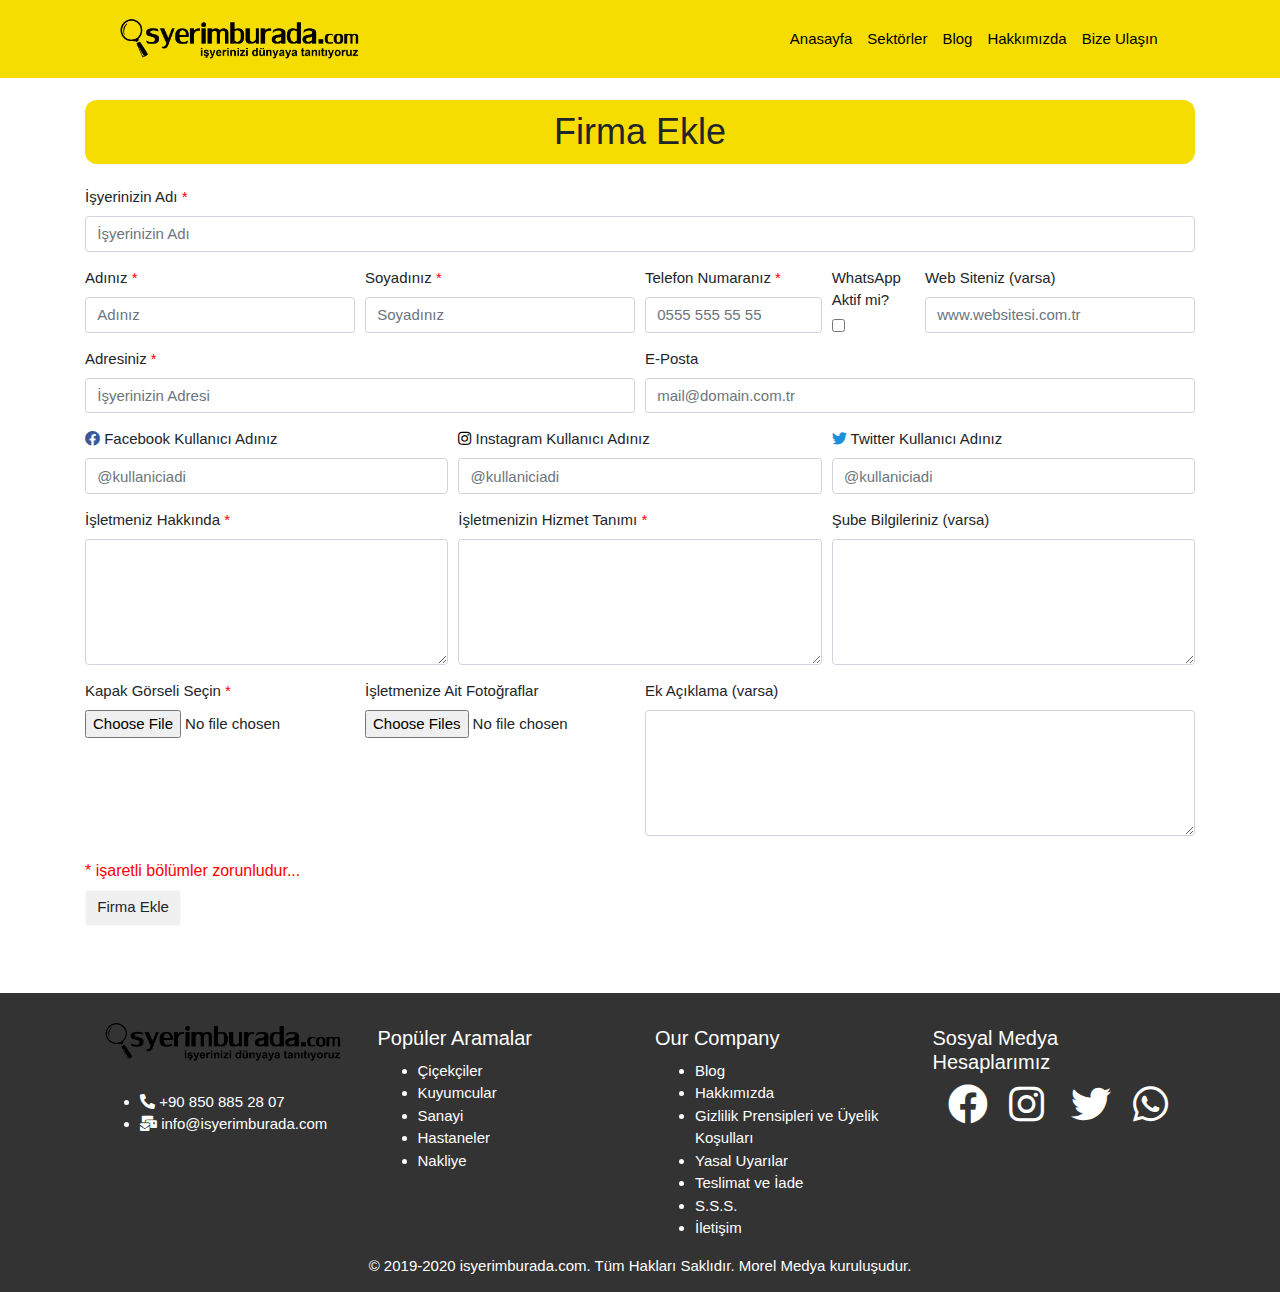
<file: firmaekle.html>
<!doctype html>
<html lang="en">
<head>
    <meta charset="UTF-8">
    <meta name="viewport"
          content="width=device-width, user-scalable=no, initial-scale=1.0, maximum-scale=1.0, minimum-scale=1.0">
    <meta http-equiv="X-UA-Compatible" content="ie=edge">
    <link rel="shortcut icon" type="image/png" href="img/site-icon.png">
    <link rel="stylesheet" href="css/style.css">
    <link rel="stylesheet" href="css/bootstrap.min.css">
    <link rel="stylesheet" href="fa/css/all.css">
    <link rel="stylesheet" href="css/w3.css">
    <link href="https://fonts.googleapis.com/css?family=Roboto+Condensed:300,400,700&display=swap&subset=latin-ext"
          rel="stylesheet">
    <title>İşyerimBurada | isyerimburada.com</title>
</head>
<body>
<!--navbar-->
<div class="row sticky-top" style="background-color: #F5DD01">
    <div class="container">
        <nav class="navbar navbar-expand-lg">
            <div class="container">
                <a href="index.html" class="navbar-brand"><img class="img-1" src="img/isyerim-logo.png" alt=""></a>

                <button class="navbar-toggler" type="button" data-toggle="collapse" data-target="#navbarRes"
                        aria-controls="navbarResponsive" aria-expanded="false" aria-label="Toggle navigation">
                    <span><i class="fas fa-bars" style="color:#000; border: black; font-size:28px;"></i></span>
                </button>

                <div class="collapse navbar-collapse" id="navbarRes">
                    <ul class="navbar-nav ml-auto">
                        <li class="nav-item">
                            <a class="nav-link" href="index.html">Anasayfa</a>
                        </li>
                        <li class="nav-item">
                            <a class="nav-link" href="sektorler.html">Sektörler</a>
                        </li>
                        <li class="nav-item">
                            <a class="nav-link" href="blog.html">Blog</a>
                        </li>
                        <li class="nav-item">
                            <a class="nav-link" href="hakkimizda.html">Hakkımızda</a>
                        </li>
                        <li class="nav-item">
                            <a class="nav-link" href="iletisim.html">Bize Ulaşın</a>
                        </li>
                    </ul>
                </div>

            </div>
        </nav>
    </div>
</div>
<!--end navbar-->


<br>

<!--title-->
<div class="row">
    <div class="container">
        <div class="row" style="background-color: #F5DD01; border-radius: .8rem; box-shadow: 3px 3px 3px 3px #DFDFDF,">
            <div class="col-md-12">
                <h1 class="text-center">Firma Ekle</h1>
            </div>
        </div>
    </div>
</div>

<div class=" w3-animate-opacity">
<br>

<!--Body-->
<div class="row">
    <div class="col-md-12">
        <div class="container">
            <!--Form-->
            <form>
                <div class="form-row">
                    <div class="form-group col-md-12">
                        <label for="inputCompanyName">İşyerinizin Adı <span style="color: red">*</span></label>
                        <input type="text" class="form-control" id="inputCompanyName"
                               placeholder="İşyerinizin Adı">
                    </div>
                </div>
                <div class="form-row">
                    <div class="form-group col-md-4 col-lg-3">
                        <label for="inputFirstName">Adınız <span style="color: red">*</span></label>
                        <input type="text" class="form-control" id="inputFirstName" placeholder="Adınız">
                    </div>
                    <div class="form-group col-md-4 col-lg-3">
                        <label for="inputLastName">Soyadınız <span style="color: red">*</span></label>
                        <input type="text" class="form-control" id="inputLastName" placeholder="Soyadınız">
                    </div>
                    <div class="form-group col-md-3 col-lg-2">
                        <label for="inputPhone">Telefon Numaranız <span style="color: red">*</span></label>
                        <input type="tel" class="form-control" id="inputPhone" pattern="[0-9]{11}"
                               placeholder="0555 555 55 55">
                    </div>
                    <div class="form-group col-md-1 col-lg-1">
                        <label for="whatsapp" style="font-size: 15px">WhatsApp Aktif mi?</label>
                        <input type="checkbox" class="form-check" id="whatsapp" name="whatsapp">
                    </div>
                    <div class="form-group col-md-4 col-lg-3">
                        <label for="inputWebSite">Web Siteniz (varsa)</label>
                        <input type="text" class="form-control" id="inputWebSite"
                               placeholder="www.websitesi.com.tr">
                    </div>
                    <div class="form-group col-md-4 col-lg-6">
                        <label for="inputAddress">Adresiniz <span style="color: red">*</span></label>
                        <input type="text" class="form-control" id="inputAddress" placeholder="İşyerinizin Adresi">
                    </div>
                    <div class="form-group col-md-4 col-lg-6">
                        <label for="inputEmail">E-Posta</label>
                        <input type="email" class="form-control" id="inputEmail"
                               placeholder="mail@domain.com.tr">
                    </div>
                </div>
                <div class="form-row">
                    <div class="form-group col-md-4">
                        <label for="inputFacebook"><i class="fab fa-facebook" style="color: #3B5998"></i> Facebook Kullanıcı Adınız</label>
                        <input type="text" class="form-control" id="inputFacebook" placeholder="@kullaniciadi">
                    </div>
                    <div class="form-group col-md-4">
                        <label for="inputInstagram"><i class="fab fa-instagram" style="color: black"></i> Instagram Kullanıcı Adınız</label>
                        <input type="text" class="form-control" id="inputInstagram"
                               placeholder="@kullaniciadi">
                    </div>
                    <div class="form-group col-md-4">
                        <label for="inputTwitter"><i class="fab fa-twitter" style="color: #1A91DA"></i> Twitter Kullanıcı Adınız</label>
                        <input type="text" class="form-control" id="inputTwitter"
                               placeholder="@kullaniciadi">
                    </div>
                </div>
                <div class="form-row">
                    <div class="form-group col-md-4">
                        <label for="inputAboutCompany">İşletmeniz Hakkında <span style="color: red">*</span></label>
                        <textarea name="about" id="inputAboutCompany" cols="30" class="form-control"
                                  rows="5"></textarea>
                    </div>
                    <div class="form-group col-md-4">
                        <label for="inputServiceDescription">İşletmenizin Hizmet Tanımı <span style="color: red">*</span></label>
                        <textarea name="serviceDescription" id="inputServiceDescription" cols="30" class="form-control"
                                  rows="5"></textarea>
                    </div>
                    <div class="form-group col-md-4">
                        <label for="inputDepartment">Şube Bilgileriniz (varsa)</label>
                        <textarea name="department" id="inputDepartment" cols="30" class="form-control"
                                  rows="5"></textarea>
                    </div>
                </div>
                <div class="form-row">
                    <div class="form-group col-md-6 col-lg-3">
                        <label for="photo1">Kapak Görseli Seçin <span style="color: red">*</span></label><br>
                        <input type="file" name="coverPhoto" id="photo1">
                    </div>
                    <div class="form-group col-md-6 col-lg-3">
                        <label for="photos">İşletmenize Ait Fotoğraflar</label><br>
                        <input type="file" name="photos[]" id="photos" multiple>
                    </div>
                    <div class="form-group col-md-12 col-lg-6">
                        <label for="inputDescription">Ek Açıklama (varsa)</label>
                        <textarea name="description" id="inputDescription" cols="30" class="form-control"
                                  rows="5"></textarea>
                    </div>
                </div>
                <h6 style="color: red">* işaretli bölümler zorunludur...</h6>
                <a class="btn btn-light">Firma Ekle</a>
            </form>
            <!--end form-->
        </div>
    </div>
</div>
<!--End Body-->

<br><br><br>

<!--footer -->
    <footer class="footer-area" style="background-color: #333333; color: white">
        <br>
        <div class="footer-big">
            <!-- start .container -->
            <div class="container">
                <div class="row">
                    <div class="col-md-6 col-sm-12 col-lg-3">
                        <div class="footer-widget">
                            <div class="widget-about">
                                <a href="index.html"><img src="img/isyerim-logo.png" alt="" class="img-fluid"></a>
                                <br><br>
                                <ul class="contact-details">
                                    <li>
                                        <i class="fas fa-phone-alt"></i>
                                        <a href="tel:+908508852807">+90 850 885 28 07</a>
                                    </li>
                                    <li>
                                        <span class="fas fa-mail-bulk"></span>
                                        <a href="mailto:info@isyerimburada.com">info@isyerimburada.com</a>
                                    </li>
                                </ul>
                            </div>
                        </div>
                        <!-- Ends: .footer-widget -->
                    </div>
                    <!-- end /.col-md-4 -->
                    <div class="col-md-6 col-sm-4 col-lg-3">
                        <div class="footer-widget">
                            <div class="footer-menu footer-menu--1">
                                <h4 class="footer-widget-title tc">Popüler Aramalar</h4>
                                <ul>
                                    <li>
                                        <a href="#">Çiçekçiler</a>
                                    </li>
                                    <li>
                                        <a href="#">Kuyumcular</a>
                                    </li>
                                    <li>
                                        <a href="#">Sanayi</a>
                                    </li>
                                    <li>
                                        <a href="#">Hastaneler</a>
                                    </li>
                                    <li>
                                        <a href="#">Nakliye</a>
                                    </li>
                                </ul>
                            </div>
                            <!-- end /.footer-menu -->
                        </div>
                        <!-- Ends: .footer-widget -->
                    </div>
                    <!-- end /.col-md-3 -->

                    <div class="col-md-6 col-sm-4 col-lg-3">
                        <div class="footer-widget">
                            <div class="footer-menu">
                                <h4 class="footer-widget-title tc">Our Company</h4>
                                <ul>
                                    <li>
                                        <a href="#">Blog</a>
                                    </li>
                                    <li>
                                        <a href="#">Hakkımızda</a>
                                    </li>
                                    <li>
                                        <a href="#">Gizlilik Prensipleri ve Üyelik Koşulları</a>
                                    </li>
                                    <li>
                                        <a href="#">Yasal Uyarılar</a>
                                    </li>
                                    <li>
                                        <a href="#">Teslimat ve İade</a>
                                    </li>
                                    <li>
                                        <a href="#">S.S.S.</a>
                                    </li>
                                    <li>
                                        <a href="#">İletişim</a>
                                    </li>
                                </ul>
                            </div>
                            <!-- end /.footer-menu -->
                        </div>
                        <!-- Ends: .footer-widget -->
                    </div>
                    <!-- end /.col-lg-3 -->

                    <div class="col-md-6 col-sm-4 col-lg-3">
                        <div class="footer-widget">
                            <div class="footer-menu no-padding tc">
                                <h4 class="footer-widget-title">Sosyal Medya Hesaplarımız</h4>
                                <div class="row row-cols-4">
                                    <div class="col">
                                        <a href="#"><i class="fab fa-facebook"></i></a>
                                    </div>
                                    <div class="col">
                                        <a href="#"><i class="fab fa-instagram"></i></a>
                                    </div>
                                    <div class="col">
                                        <a href="#"><i class="fab fa-twitter"></i></a>
                                    </div>
                                    <div class="col">
                                        <a href="#"><i class="fab fa-whatsapp"></i></a>
                                    </div>
                                </div>
                            </div>
                            <!-- end /.footer-menu -->
                        </div>
                        <!-- Ends: .footer-widget -->
                    </div>
                    <!-- Ends: .col-lg-3 -->

                </div>
                <!-- end /.row -->
            </div>
            <!-- end /.container -->
        </div>
        <!-- end /.footer-big -->

        <div class="mini-footer">
            <div class="container">
                <div class="row">
                    <div class="col-md-12">
                        <div class="copyright-text text-center">
                            <p>© 2019-2020
                                <a href="index.html">isyerimburada.com</a>.
                                Tüm Hakları Saklıdır.
                                <a href="https://morelmedya.com">Morel Medya</a> kuruluşudur.
                            </p>
                        </div>

                        <div class="go_top">
                            <span class="icon-arrow-up"></span>
                        </div>
                    </div>
                </div>
            </div>
        </div>
    </footer>
<!--end footer -->
</div>
<script src="js/jquery-3.4.1.slim.min.js"></script>
<script src="js/bootstrap.min.js"></script>
<script src="js/popper.min.js"></script>
</body>
</html>
</file>
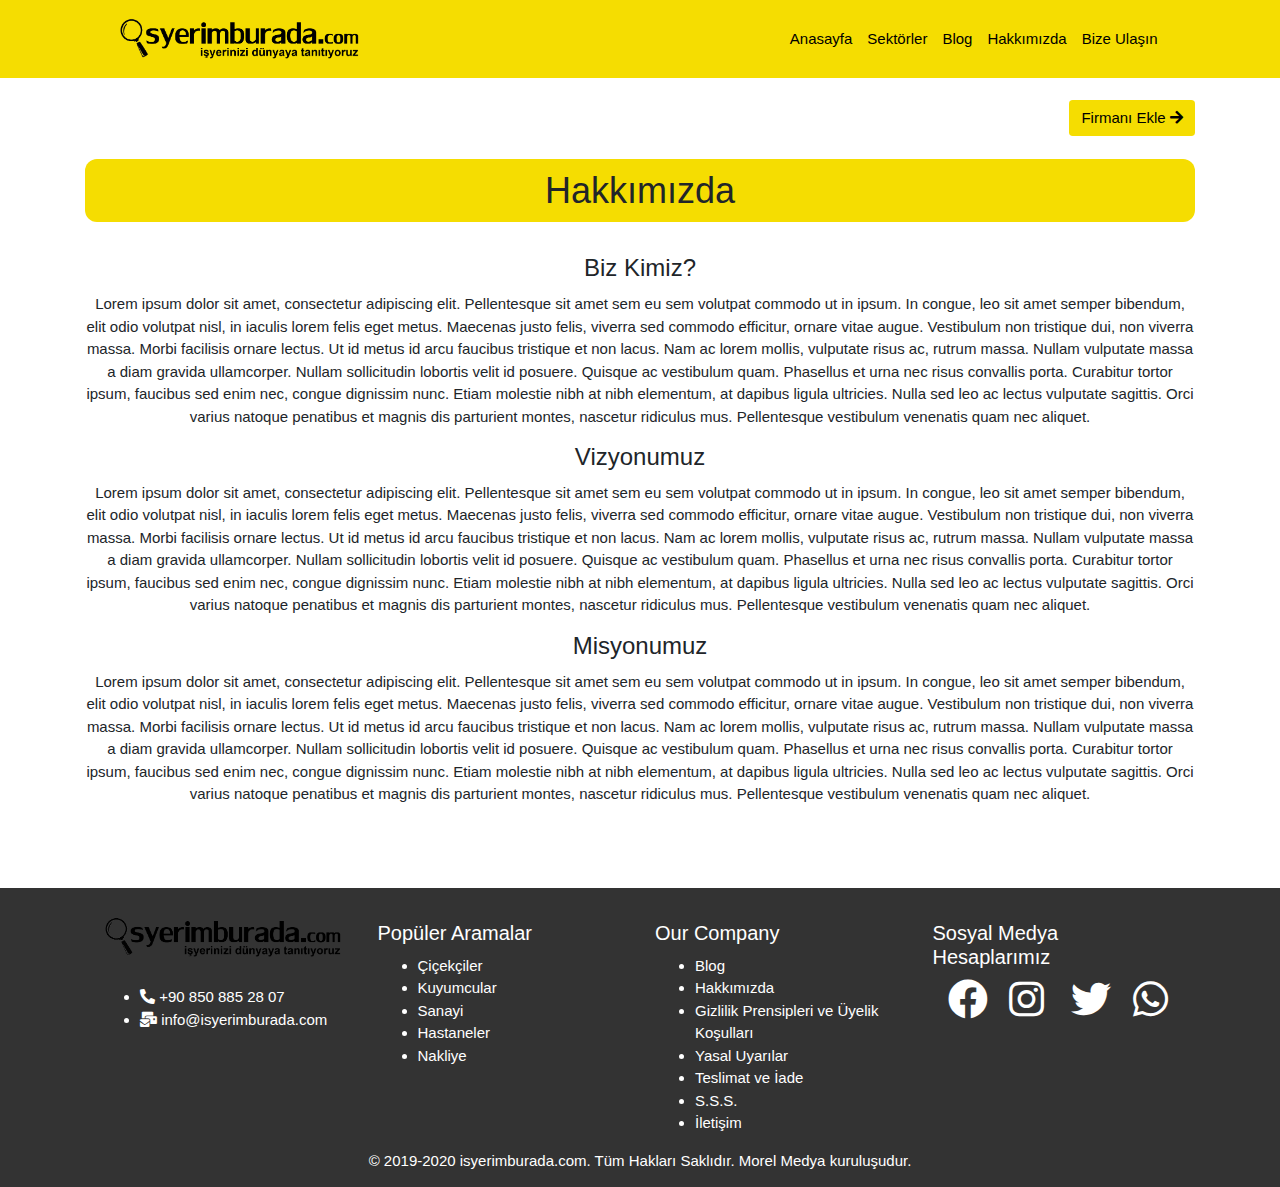
<file: hakkimizda.html>
<!doctype html>
<html lang="en">
<head>
    <meta charset="UTF-8">
    <meta name="viewport"
          content="width=device-width, user-scalable=no, initial-scale=1.0, maximum-scale=1.0, minimum-scale=1.0">
    <meta http-equiv="X-UA-Compatible" content="ie=edge">
    <link rel="shortcut icon" type="image/png" href="img/site-icon.png">
    <link rel="stylesheet" href="css/style.css">
    <link rel="stylesheet" href="css/bootstrap.min.css">
    <link rel="stylesheet" href="fa/css/all.css">
    <link rel="stylesheet" href="css/w3.css">
    <link href="https://fonts.googleapis.com/css?family=Roboto+Condensed:300,400,700&display=swap&subset=latin-ext"
          rel="stylesheet">
    <title>İşyerimBurada | isyerimburada.com</title>
</head>
<body>
<!--navbar-->
<div class="row sticky-top" style="background-color: #F5DD01">
    <div class="container">
        <nav class="navbar navbar-expand-lg">
            <div class="container">
                <a href="index.html" class="navbar-brand"><img class="img-1" src="img/isyerim-logo.png" alt=""></a>

                <button class="navbar-toggler" type="button" data-toggle="collapse" data-target="#navbarRes"
                        aria-controls="navbarResponsive" aria-expanded="false" aria-label="Toggle navigation">
                    <span><i class="fas fa-bars" style="color:#000; border: black; font-size:28px;"></i></span>
                </button>

                <div class="collapse navbar-collapse" id="navbarRes">
                    <ul class="navbar-nav ml-auto">
                        <li class="nav-item">
                            <a class="nav-link" href="index.html">Anasayfa</a>
                        </li>
                        <li class="nav-item">
                            <a class="nav-link" href="sektorler.html">Sektörler</a>
                        </li>
                        <li class="nav-item">
                            <a class="nav-link" href="blog.html">Blog</a>
                        </li>
                        <li class="nav-item">
                            <a class="nav-link" href="hakkimizda.html">Hakkımızda</a>
                        </li>
                        <li class="nav-item">
                            <a class="nav-link" href="iletisim.html">Bize Ulaşın</a>
                        </li>
                    </ul>
                </div>

            </div>
        </nav>
    </div>
</div>
<!--end navbar-->

<br>
<!--company add-->
<div class="row">
    <div class="container">
        <a class="btn btn" href="firmaekle.html" style="background-color: #F5DD01; float: right;">Firmanı Ekle <i
                class="fas fa-arrow-right"></i></a>
    </div>
</div>

<br>

<!--title-->
<div class="row">
    <div class="container">
        <div class="row" style="background-color: #F5DD01; border-radius: .8rem; box-shadow: 3px 3px 3px 3px #DFDFDF,">
            <div class="col-md-12">
                <h1 class="text-center">Hakkımızda</h1>
            </div>
        </div>
    </div>
</div>

<div class=" w3-animate-opacity">
    <br>
    <!--Body-->
    <div class="row">
        <div class="col-md-12">
            <div class="container text-center">
                <h3>Biz Kimiz?</h3>
                <p>Lorem ipsum dolor sit amet, consectetur adipiscing elit. Pellentesque sit amet sem eu sem volutpat
                    commodo ut
                    in ipsum. In congue, leo sit amet semper bibendum, elit odio volutpat nisl, in iaculis lorem felis
                    eget
                    metus. Maecenas justo felis, viverra sed commodo efficitur, ornare vitae augue. Vestibulum non
                    tristique
                    dui, non viverra massa. Morbi facilisis ornare lectus. Ut id metus id arcu faucibus tristique et non
                    lacus.
                    Nam ac lorem mollis, vulputate risus ac, rutrum massa. Nullam vulputate massa a diam gravida
                    ullamcorper.
                    Nullam sollicitudin lobortis velit id posuere. Quisque ac vestibulum quam. Phasellus et urna nec
                    risus
                    convallis porta. Curabitur tortor ipsum, faucibus sed enim nec, congue dignissim nunc. Etiam
                    molestie nibh
                    at nibh elementum, at dapibus ligula ultricies. Nulla sed leo ac lectus vulputate sagittis. Orci
                    varius
                    natoque penatibus et magnis dis parturient montes, nascetur ridiculus mus. Pellentesque vestibulum
                    venenatis
                    quam nec aliquet.</p>
                <h3>Vizyonumuz</h3>
                <p>Lorem ipsum dolor sit amet, consectetur adipiscing elit. Pellentesque sit amet sem eu sem volutpat
                    commodo ut
                    in ipsum. In congue, leo sit amet semper bibendum, elit odio volutpat nisl, in iaculis lorem felis
                    eget
                    metus. Maecenas justo felis, viverra sed commodo efficitur, ornare vitae augue. Vestibulum non
                    tristique
                    dui, non viverra massa. Morbi facilisis ornare lectus. Ut id metus id arcu faucibus tristique et non
                    lacus.
                    Nam ac lorem mollis, vulputate risus ac, rutrum massa. Nullam vulputate massa a diam gravida
                    ullamcorper.
                    Nullam sollicitudin lobortis velit id posuere. Quisque ac vestibulum quam. Phasellus et urna nec
                    risus
                    convallis porta. Curabitur tortor ipsum, faucibus sed enim nec, congue dignissim nunc. Etiam
                    molestie nibh
                    at nibh elementum, at dapibus ligula ultricies. Nulla sed leo ac lectus vulputate sagittis. Orci
                    varius
                    natoque penatibus et magnis dis parturient montes, nascetur ridiculus mus. Pellentesque vestibulum
                    venenatis
                    quam nec aliquet.</p>
                <h3>Misyonumuz</h3>
                <p>Lorem ipsum dolor sit amet, consectetur adipiscing elit. Pellentesque sit amet sem eu sem volutpat
                    commodo ut
                    in ipsum. In congue, leo sit amet semper bibendum, elit odio volutpat nisl, in iaculis lorem felis
                    eget
                    metus. Maecenas justo felis, viverra sed commodo efficitur, ornare vitae augue. Vestibulum non
                    tristique
                    dui, non viverra massa. Morbi facilisis ornare lectus. Ut id metus id arcu faucibus tristique et non
                    lacus.
                    Nam ac lorem mollis, vulputate risus ac, rutrum massa. Nullam vulputate massa a diam gravida
                    ullamcorper.
                    Nullam sollicitudin lobortis velit id posuere. Quisque ac vestibulum quam. Phasellus et urna nec
                    risus
                    convallis porta. Curabitur tortor ipsum, faucibus sed enim nec, congue dignissim nunc. Etiam
                    molestie nibh
                    at nibh elementum, at dapibus ligula ultricies. Nulla sed leo ac lectus vulputate sagittis. Orci
                    varius
                    natoque penatibus et magnis dis parturient montes, nascetur ridiculus mus. Pellentesque vestibulum
                    venenatis
                    quam nec aliquet.</p>
            </div>
        </div>
    </div>
    <!--End Body-->

    <br><br><br>

    <!--footer -->
    <footer class="footer-area" style="background-color: #333333; color: white">
        <br>
        <div class="footer-big">
            <!-- start .container -->
            <div class="container">
                <div class="row">
                    <div class="col-md-6 col-sm-12 col-lg-3">
                        <div class="footer-widget">
                            <div class="widget-about">
                                <a href="index.html"><img src="img/isyerim-logo.png" alt="" class="img-fluid"></a>
                                <br><br>
                                <ul class="contact-details">
                                    <li>
                                        <i class="fas fa-phone-alt"></i>
                                        <a href="tel:+908508852807">+90 850 885 28 07</a>
                                    </li>
                                    <li>
                                        <span class="fas fa-mail-bulk"></span>
                                        <a href="mailto:info@isyerimburada.com">info@isyerimburada.com</a>
                                    </li>
                                </ul>
                            </div>
                        </div>
                        <!-- Ends: .footer-widget -->
                    </div>
                    <!-- end /.col-md-4 -->
                    <div class="col-md-6 col-sm-4 col-lg-3">
                        <div class="footer-widget">
                            <div class="footer-menu footer-menu--1">
                                <h4 class="footer-widget-title tc">Popüler Aramalar</h4>
                                <ul>
                                    <li>
                                        <a href="#">Çiçekçiler</a>
                                    </li>
                                    <li>
                                        <a href="#">Kuyumcular</a>
                                    </li>
                                    <li>
                                        <a href="#">Sanayi</a>
                                    </li>
                                    <li>
                                        <a href="#">Hastaneler</a>
                                    </li>
                                    <li>
                                        <a href="#">Nakliye</a>
                                    </li>
                                </ul>
                            </div>
                            <!-- end /.footer-menu -->
                        </div>
                        <!-- Ends: .footer-widget -->
                    </div>
                    <!-- end /.col-md-3 -->

                    <div class="col-md-6 col-sm-4 col-lg-3">
                        <div class="footer-widget">
                            <div class="footer-menu">
                                <h4 class="footer-widget-title tc">Our Company</h4>
                                <ul>
                                    <li>
                                        <a href="#">Blog</a>
                                    </li>
                                    <li>
                                        <a href="#">Hakkımızda</a>
                                    </li>
                                    <li>
                                        <a href="#">Gizlilik Prensipleri ve Üyelik Koşulları</a>
                                    </li>
                                    <li>
                                        <a href="#">Yasal Uyarılar</a>
                                    </li>
                                    <li>
                                        <a href="#">Teslimat ve İade</a>
                                    </li>
                                    <li>
                                        <a href="#">S.S.S.</a>
                                    </li>
                                    <li>
                                        <a href="#">İletişim</a>
                                    </li>
                                </ul>
                            </div>
                            <!-- end /.footer-menu -->
                        </div>
                        <!-- Ends: .footer-widget -->
                    </div>
                    <!-- end /.col-lg-3 -->

                    <div class="col-md-6 col-sm-4 col-lg-3">
                        <div class="footer-widget">
                            <div class="footer-menu no-padding tc">
                                <h4 class="footer-widget-title">Sosyal Medya Hesaplarımız</h4>
                                <div class="row row-cols-4">
                                    <div class="col">
                                        <a href="#"><i class="fab fa-facebook"></i></a>
                                    </div>
                                    <div class="col">
                                        <a href="#"><i class="fab fa-instagram"></i></a>
                                    </div>
                                    <div class="col">
                                        <a href="#"><i class="fab fa-twitter"></i></a>
                                    </div>
                                    <div class="col">
                                        <a href="#"><i class="fab fa-whatsapp"></i></a>
                                    </div>
                                </div>
                            </div>
                            <!-- end /.footer-menu -->
                        </div>
                        <!-- Ends: .footer-widget -->
                    </div>
                    <!-- Ends: .col-lg-3 -->

                </div>
                <!-- end /.row -->
            </div>
            <!-- end /.container -->
        </div>
        <!-- end /.footer-big -->

        <div class="mini-footer">
            <div class="container">
                <div class="row">
                    <div class="col-md-12">
                        <div class="copyright-text text-center">
                            <p>© 2019-2020
                                <a href="index.html">isyerimburada.com</a>.
                                Tüm Hakları Saklıdır.
                                <a href="https://morelmedya.com">Morel Medya</a> kuruluşudur.
                            </p>
                        </div>

                        <div class="go_top">
                            <span class="icon-arrow-up"></span>
                        </div>
                    </div>
                </div>
            </div>
        </div>
    </footer>
    <!--end footer -->
</div>
<script src="js/jquery-3.4.1.slim.min.js"></script>
<script src="js/bootstrap.min.js"></script>
<script src="js/popper.min.js"></script>
</body>
</html>
</file>
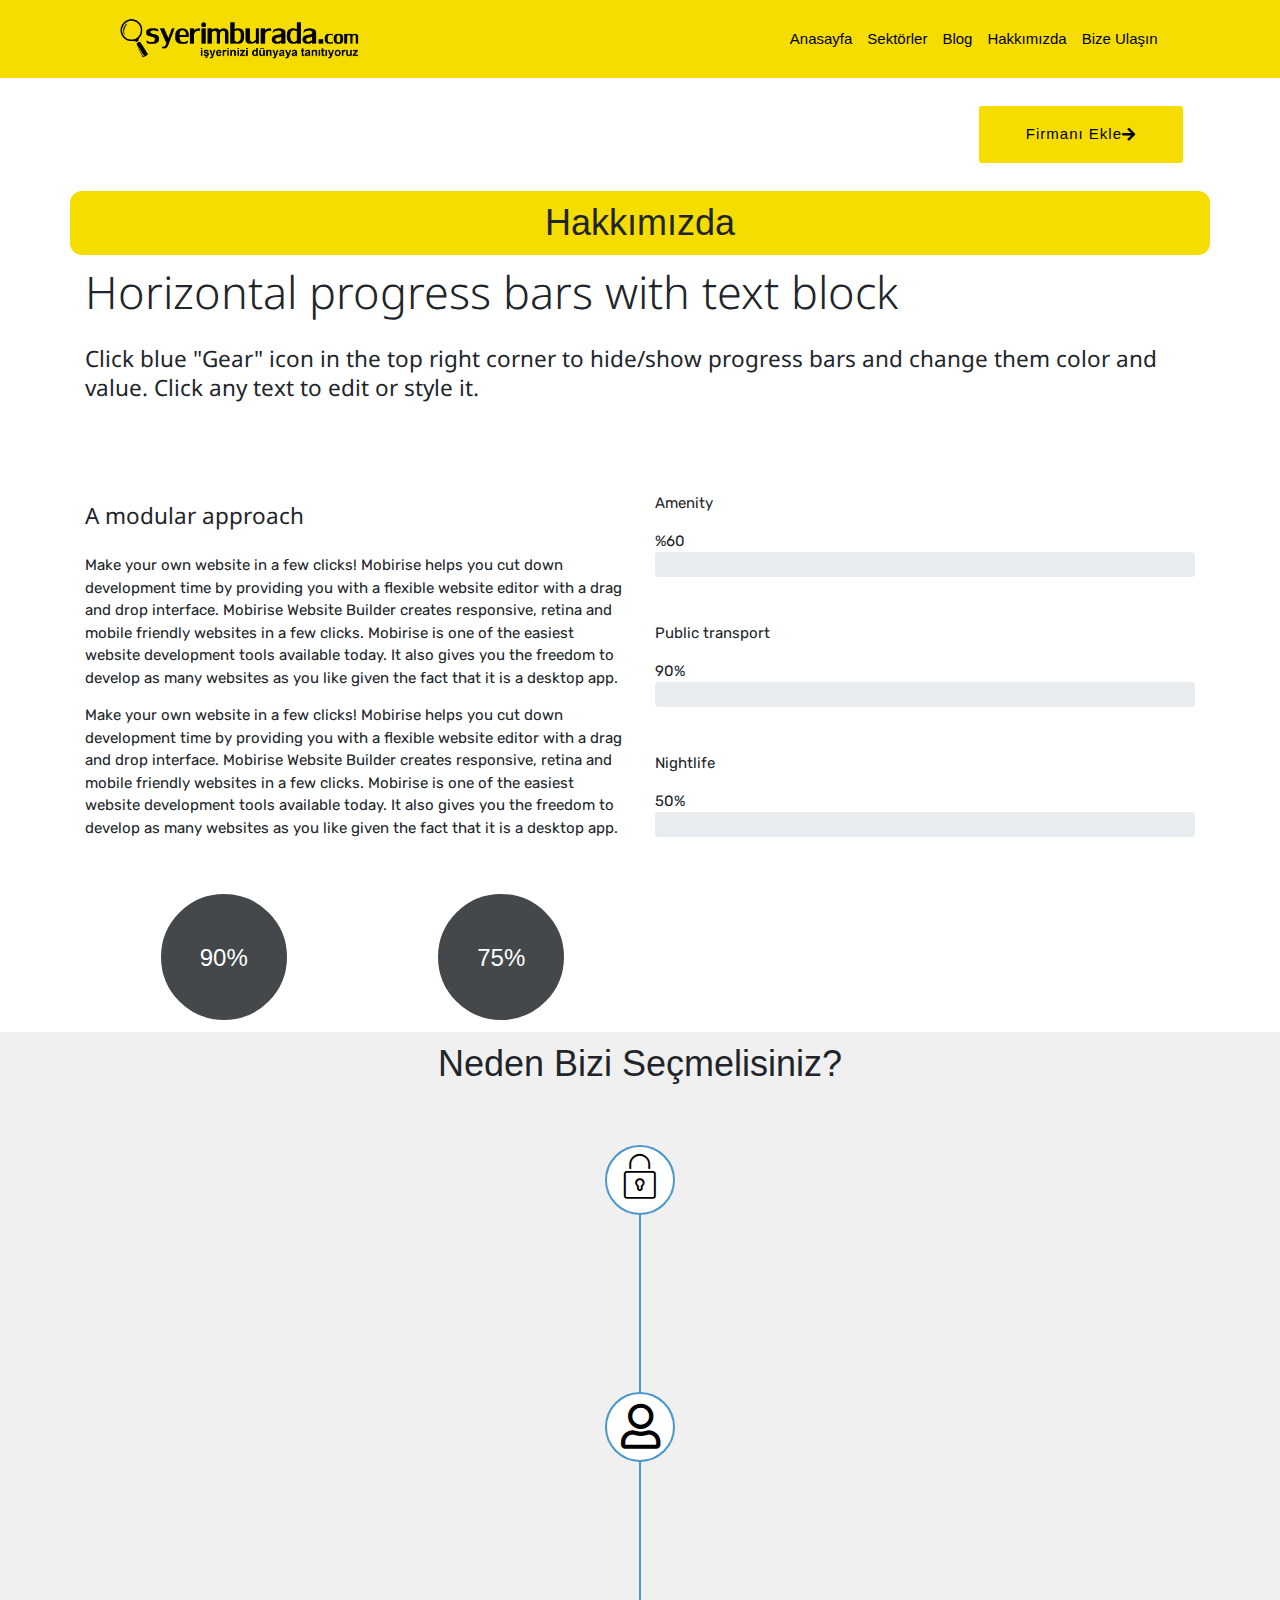
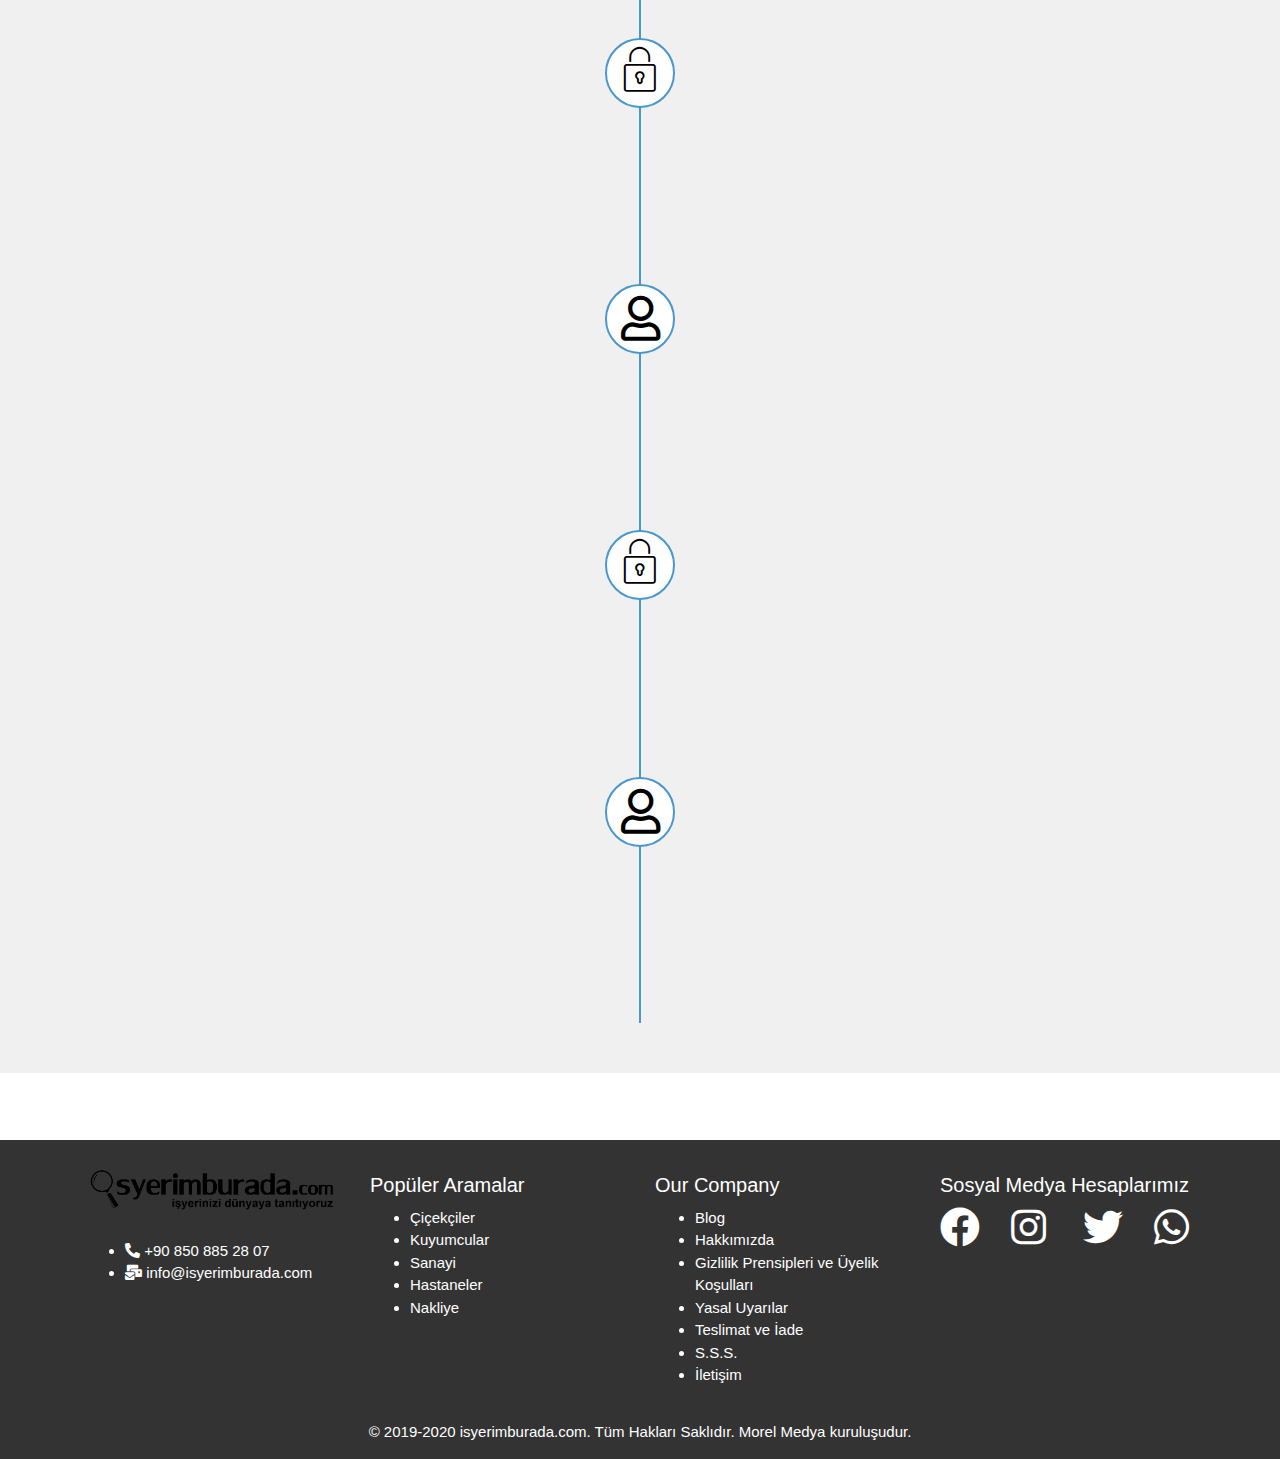
<file: nedenbiz.html>
<!doctype html>
<html lang="en">
<head>
    <meta charset="UTF-8">
    <meta name="viewport"
          content="width=device-width, user-scalable=no, initial-scale=1.0, maximum-scale=1.0, minimum-scale=1.0">
    <meta http-equiv="X-UA-Compatible" content="ie=edge">
    <link rel="shortcut icon" type="image/png" href="img/site-icon.png">
    <link rel="stylesheet" href="css/style.css">
    <link rel="stylesheet" href="css/bootstrap.min.css">
    <link rel="stylesheet" href="fa/css/all.css">
    <link rel="stylesheet" href="css/w3.css">
    <link href="https://fonts.googleapis.com/css?family=Roboto+Condensed:300,400,700&display=swap&subset=latin-ext"
          rel="stylesheet">
    <title>İşyerimBurada | isyerimburada.com</title>

    <style>
        .progress-bar {
            width: 0;
            animation: progress 2s ease-in-out forwards;

        .title {
            opacity: 0;
            animation: show 0.35s forwards ease-in-out 0.5s;
        }

        }

        @keyframes progress {
            from {
                width: 0;
            }
            to {
                width: 100%;
            }
        }

        @keyframes show {
            from {
                opacity: 0;
            }
            to {
                opacity: 1;
            }
        }

        .progress-c {
            width: 150px;
            height: 150px;
            line-height: 150px;
            background: none;
            margin: 0 auto;
            box-shadow: none;
            position: relative;
        }

        .progress-c:after {
            content: "";
            width: 100%;
            height: 100%;
            border-radius: 50%;
            border: 12px solid #fff;
            position: absolute;
            top: 0;
            left: 0;
        }

        .progress-c > span {
            width: 50%;
            height: 100%;
            overflow: hidden;
            position: absolute;
            top: 0;
            z-index: 1;
        }

        .progress-c .progress-c-left {
            left: 0;
        }

        .progress-c .progress-c-bar {
            width: 100%;
            height: 100%;
            background: none;
            border-width: 12px;
            border-style: solid;
            position: absolute;
            top: 0;
        }

        .progress-c .progress-c-left .progress-c-bar {
            left: 100%;
            border-top-right-radius: 80px;
            border-bottom-right-radius: 80px;
            border-left: 0;
            -webkit-transform-origin: center left;
            transform-origin: center left;
        }

        .progress-c .progress-c-right {
            right: 0;
        }

        .progress-c .progress-c-right .progress-c-bar {
            left: -100%;
            border-top-left-radius: 80px;
            border-bottom-left-radius: 80px;
            border-right: 0;
            -webkit-transform-origin: center right;
            transform-origin: center right;
            animation: loading-1 1.8s linear forwards;
        }

        .progress-c .progress-c-value {
            width: 90%;
            height: 90%;
            border-radius: 50%;
            background: #44484b;
            font-size: 24px;
            color: #fff;
            line-height: 135px;
            text-align: center;
            position: absolute;
            top: 5%;
            left: 5%;
        }

        .progress-c.blue .progress-c-bar {
            border-color: #049dff;
        }

        .progress-c.blue .progress-c-left .progress-c-bar {
            animation: loading-2 1.5s linear forwards 1.8s;
        }

        .progress-c.yellow .progress-c-bar {
            border-color: #fdba04;
        }

        .progress-c.yellow .progress-c-left .progress-c-bar {
            animation: loading-3 1s linear forwards 1.8s;
        }

        .progress-c.pink .progress-c-bar {
            border-color: #ed687c;
        }

        .progress-c.pink .progress-c-left .progress-c-bar {
            animation: loading-4 0.4s linear forwards 1.8s;
        }

        .progress-c.green .progress-c-bar {
            border-color: #1abc9c;
        }

        .progress-c.green .progress-c-left .progress-c-bar {
            animation: loading-5 1.2s linear forwards 1.8s;
        }

        @keyframes loading-1 {
            0% {
                -webkit-transform: rotate(0deg);
                transform: rotate(0deg);
            }
            100% {
                -webkit-transform: rotate(180deg);
                transform: rotate(180deg);
            }
        }

        @keyframes loading-2 {
            0% {
                -webkit-transform: rotate(0deg);
                transform: rotate(0deg);
            }
            100% {
                -webkit-transform: rotate(144deg);
                transform: rotate(144deg);
            }
        }

        @keyframes loading-3 {
            0% {
                -webkit-transform: rotate(0deg);
                transform: rotate(0deg);
            }
            100% {
                -webkit-transform: rotate(90deg);
                transform: rotate(90deg);
            }
        }

        @keyframes loading-4 {
            0% {
                -webkit-transform: rotate(0deg);
                transform: rotate(0deg);
            }
            100% {
                -webkit-transform: rotate(36deg);
                transform: rotate(36deg);
            }
        }

        @keyframes loading-5 {
            0% {
                -webkit-transform: rotate(0deg);
                transform: rotate(0deg);
            }
            100% {
                -webkit-transform: rotate(126deg);
                transform: rotate(126deg);
            }
        }

        @media only screen and (max-width: 990px) {
            .progress-c {
                margin-bottom: 20px;
            }
        }

        .footer-area  a{
            color: white;
        }
        .footer-area  a:hover{
            color: #F5DD01;
        }

        .footer-area .col i{
            font-size: 40px;
        }
        @media (max-width: 575px){
            .tc {
                text-align: center !important
            }
        }
    </style>
    <link rel="stylesheet" href="mobirise-icons/mobirise-icons.css">
    <link rel="stylesheet" href="css/animate.min.css">
    <link rel="stylesheet" href="css/mbr-additional.css">
    <link rel="stylesheet" href="css/bootstrap-grid.min.css">
</head>
<body>
<!--navbar-->
<div class="row sticky-top" style="background-color: #F5DD01">
    <div class="container">
        <nav class="navbar navbar-expand-lg">
            <div class="container">
                <a href="index.html" class="navbar-brand"><img class="img-1" src="img/isyerim-logo.png" alt=""></a>

                <button class="navbar-toggler" type="button" data-toggle="collapse" data-target="#navbarRes"
                        aria-controls="navbarResponsive" aria-expanded="false" aria-label="Toggle navigation">
                    <span><i class="fas fa-bars" style="color:#000; border: black; font-size:28px;"></i></span>
                </button>

                <div class="collapse navbar-collapse" id="navbarRes">
                    <ul class="navbar-nav ml-auto">
                        <li class="nav-item">
                            <a class="nav-link" href="index.html">Anasayfa</a>
                        </li>
                        <li class="nav-item">
                            <a class="nav-link" href="sektorler.html">Sektörler</a>
                        </li>
                        <li class="nav-item">
                            <a class="nav-link" href="blog.html">Blog</a>
                        </li>
                        <li class="nav-item">
                            <a class="nav-link" href="hakkimizda.html">Hakkımızda</a>
                        </li>
                        <li class="nav-item">
                            <a class="nav-link" href="iletisim.html">Bize Ulaşın</a>
                        </li>
                    </ul>
                </div>

            </div>
        </nav>
    </div>
</div>
<!--end navbar-->

<br>
<!--company add-->
<div class="row">
    <div class="container">
        <a class="btn btn" href="firmaekle.html" style="background-color: #F5DD01; float: right;">Firmanı Ekle <i
                class="fas fa-arrow-right"></i></a>
    </div>
</div>

<br>

<!--title-->
<div class="row">
    <div class="container">
        <div class="row" style="background-color: #F5DD01; border-radius: .8rem; box-shadow: 3px 3px 3px 3px #DFDFDF,">
            <div class="col-md-12">
                <h1 class="text-center">Hakkımızda</h1>
            </div>
        </div>
    </div>
</div>

<div class=" w3-animate-opacity">
    <!--Body-->
    <div class="row">
        <div class="col-md-12">
            <div class="container">
                <div class="row">
                    <section class="progress-bars2 cid-qpgFh34U4x" id="progress-bars2-2e" data-rv-view="7742">


                        <div class="container">
                            <h2 class="mbr-section-title pb-3 align-center mbr-fonts-style display-2">
                                Horizontal progress bars with text block
                            </h2>

                            <h3 class="mbr-section-subtitle mbr-fonts-style display-5">
                                Click blue "Gear" icon in the top right corner to hide/show progress bars and change
                                them color and
                                value. Click any text to edit or style it.
                            </h3>

                            <div class="row pt-5 mt-5">
                                <div class="col-md-6 text-elements">
                                    <h4 class="section-content-title pb-3 align-left mbr-fonts-style display-5">
                                        A modular approach
                                    </h4>
                                    <p class="section-content-text align-left mbr-fonts-style display-7">
                                        Make your own website in a few clicks! Mobirise helps you cut down development
                                        time by
                                        providing you with a flexible website editor with a drag and drop interface.
                                        Mobirise
                                        Website Builder creates responsive, retina and mobile friendly websites in a few
                                        clicks.
                                        Mobirise is one of the easiest website development tools available today. It
                                        also gives you
                                        the freedom to develop as many websites as you like given the fact that it is a
                                        desktop app.
                                    </p>
                                    <p class="section-content-text align-left mbr-fonts-style display-7">
                                        Make your own website in a few clicks! Mobirise helps you cut down development
                                        time by
                                        providing you with a flexible website editor with a drag and drop interface.
                                        Mobirise
                                        Website Builder creates responsive, retina and mobile friendly websites in a few
                                        clicks.
                                        Mobirise is one of the easiest website development tools available today. It
                                        also gives you
                                        the freedom to develop as many websites as you like given the fact that it is a
                                        desktop app.
                                    </p>
                                </div>
                                <div class="progress_elements col-md-6">
                                    <div class="progress1 pb-5">
                                        <div class="title-wrap">
                                            <div class="progressbar-title mbr-fonts-style display-7">
                                                <p>
                                                    Amenity
                                                </p>
                                            </div>
                                            <div class="progress_value mbr-fonts-style display-7">
                                                <div class="progressbar-number">
                                                </div>
                                                <span>%60</span>
                                            </div>
                                        </div>
                                        <div style="width: 100%;">
                                            <div class="progress">
                                                <div class="progress-bar" role="progressbar" aria-valuenow="60"
                                                     aria-valuemin="0"
                                                     aria-valuemax="100" style="max-width: 60%">
                                                    <span class="title">60%</span>
                                                </div>
                                            </div>
                                        </div>
                                    </div>

                                    <div class="progress2 pb-5">
                                        <div class="title-wrap">
                                            <div class="progressbar-title mbr-fonts-style display-7">
                                                <p>
                                                    Public transport
                                                </p>
                                            </div>
                                            <div class="progress_value mbr-fonts-style display-7">
                                                <div class="progressbar-number">
                                                </div>
                                                <span>90%</span>
                                            </div>
                                        </div>
                                        <div style="width: 100%;">
                                            <div class="progress">
                                                <div class="progress-bar" role="progressbar" aria-valuenow="60"
                                                     aria-valuemin="0"
                                                     aria-valuemax="100" style="max-width: 90%">
                                                    <span class="title">90%</span>
                                                </div>
                                            </div>
                                        </div>
                                    </div>

                                    <div class="progress3 pb-5">
                                        <div class="title-wrap">
                                            <div class="progressbar-title mbr-fonts-style display-7">
                                                <p>
                                                    Nightlife
                                                </p>
                                            </div>
                                            <div class="progress_value mbr-fonts-style display-7">
                                                <div class="progressbar-number">
                                                </div>
                                                <span>50%</span>
                                            </div>
                                        </div>
                                        <div style="width: 100%;">
                                            <div class="progress">
                                                <div class="progress-bar" role="progressbar" aria-valuenow="60"
                                                     aria-valuemin="0"
                                                     aria-valuemax="100" style="max-width: 50%">
                                                    <span class="title">50%</span>
                                                </div>
                                            </div>
                                        </div>
                                    </div>


                                </div>
                            </div>
                        </div>
                    </section>
                </div>
                <div class="container">
                    <div class="row">
                        <div class="col-md-3 col-sm-6">
                            <div class="progress-c blue">
                <span class="progress-c-left">
                    <span class="progress-c-bar"></span>
                </span>
                                <span class="progress-c-right">
                    <span class="progress-c-bar"></span>
                </span>
                                <div class="progress-c-value">90%</div>
                            </div>
                        </div>
                        <div class="col-md-3 col-sm-6">
                            <div class="progress-c yellow">
                <span class="progress-c-left">
                    <span class="progress-c-bar"></span>
                </span>
                                <span class="progress-c-right">
                    <span class="progress-c-bar"></span>
                </span>
                                <div class="progress-c-value">75%</div>
                            </div>
                        </div>
                    </div>
                </div>
            </div>
        </div>
    </div>
    <!--End Body-->
</div>


<div class="row" style="background-color: #F0F0F0">
    <div class="container-fluid">
        <h1 class="text-center">Neden Bizi Seçmelisiniz?</h1>
        <div class="row">
            <div id="timeline">
                <div class="row timeline-movement">
                    <div class="timeline-badge center-left"><i class="mbri-lock" style="color: black"></i>
                    </div>
                    <div class="col-sm-6  timeline-item">
                        <div class="row">
                            <div class="col-sm-11">
                                <div class="timeline-panel credits anim animate fadeInLeft">
                                    <ul class="timeline-panel-ul">
                                        <li><a href="#" class="importo">Güvenilir</a></li>
                                        <li><span class="causale"
                                                  style="color:#000; font-weight: 600;">Developer </span></li>
                                        <li><span class="causale">Lorem ipsum dolor sit amet, consectetur adipiscing elit. </span>
                                        </li>
                                    </ul>
                                </div>

                            </div>
                        </div>
                    </div>
                </div>

                <div class="row timeline-movement">
                    <div class="timeline-badge center-right">
                        <i class="far fa-user" style="color: black"></i>
                    </div>
                    <div class="offset-sm-6 col-sm-6  timeline-item">
                        <div class="row">
                            <div class="offset-sm-1 col-sm-11">
                                <div class="timeline-panel debits  anim animate  fadeInRight">
                                    <ul class="timeline-panel-ul">
                                        <li><a href="#" class="importo">Mussum ipsum cacilds</a></li>
                                        <li><span class="causale"
                                                  style="color:#000; font-weight: 600;">Web Designer </span></li>
                                        <li><span class="causale">Lorem ipsum dolor sit amet, consectetur adipiscing elit. </span>
                                        </li>
                                    </ul>
                                </div>

                            </div>
                        </div>
                    </div>
                </div>

                <div class="row timeline-movement">
                    <div class="timeline-badge center-left"><i class="mbri-lock" style="color: black"></i>
                    </div>
                    <div class="col-sm-6  timeline-item">
                        <div class="row">
                            <div class="col-sm-11">
                                <div class="timeline-panel credits anim animate fadeInLeft">
                                    <ul class="timeline-panel-ul">
                                        <li><a href="#" class="importo">Güvenilir</a></li>
                                        <li><span class="causale"
                                                  style="color:#000; font-weight: 600;">Developer </span></li>
                                        <li><span class="causale">Lorem ipsum dolor sit amet, consectetur adipiscing elit. </span>
                                        </li>
                                    </ul>
                                </div>

                            </div>
                        </div>
                    </div>
                </div>


                <div class="row timeline-movement">
                    <div class="timeline-badge center-right">
                        <i class="far fa-user" style="color: black"></i>
                    </div>
                    <div class="offset-sm-6 col-sm-6  timeline-item">
                        <div class="row">
                            <div class="offset-sm-1 col-sm-11">
                                <div class="timeline-panel debits  anim animate  fadeInRight">
                                    <ul class="timeline-panel-ul">
                                        <li><a href="#" class="importo">Mussum ipsum cacilds</a></li>
                                        <li><span class="causale"
                                                  style="color:#000; font-weight: 600;">Web Designer </span></li>
                                        <li><span class="causale">Lorem ipsum dolor sit amet, consectetur adipiscing elit. </span>
                                        </li>
                                    </ul>
                                </div>

                            </div>
                        </div>
                    </div>
                </div>


                <div class="row timeline-movement">
                    <div class="timeline-badge center-left"><i class="mbri-lock" style="color: black"></i>
                    </div>
                    <div class="col-sm-6  timeline-item">
                        <div class="row">
                            <div class="col-sm-11">
                                <div class="timeline-panel credits anim animate fadeInLeft">
                                    <ul class="timeline-panel-ul">
                                        <li><a href="#" class="importo">Güvenilir</a></li>
                                        <li><span class="causale"
                                                  style="color:#000; font-weight: 600;">Developer </span></li>
                                        <li><span class="causale">Lorem ipsum dolor sit amet, consectetur adipiscing elit. </span>
                                        </li>
                                    </ul>
                                </div>

                            </div>
                        </div>
                    </div>
                </div>


                <div class="row timeline-movement">
                    <div class="timeline-badge center-right">
                        <i class="far fa-user" style="color: black"></i>
                    </div>
                    <div class="offset-sm-6 col-sm-6  timeline-item">
                        <div class="row">
                            <div class="offset-sm-1 col-sm-11">
                                <div class="timeline-panel debits  anim animate  fadeInRight">
                                    <ul class="timeline-panel-ul">
                                        <li><a href="#" class="importo">Mussum ipsum cacilds</a></li>
                                        <li><span class="causale"
                                                  style="color:#000; font-weight: 600;">Web Designer </span></li>
                                        <li><span class="causale">Lorem ipsum dolor sit amet, consectetur adipiscing elit. </span>
                                        </li>
                                    </ul>
                                </div>

                            </div>
                        </div>
                    </div>
                </div>
            </div>
        </div>
    </div>
</div>

<br><br><br>

<!--footer -->
<footer class="footer-area" style="background-color: #333333; color: white">
    <br>
    <div class="footer-big">
        <!-- start .container -->
        <div class="container">
            <div class="row">
                <div class="col-md-6 col-sm-12 col-lg-3">
                    <div class="footer-widget">
                        <div class="widget-about">
                            <a href="index.html"><img src="img/isyerim-logo.png" alt="" class="img-fluid"></a>
                            <br><br>
                            <ul class="contact-details">
                                <li>
                                    <i class="fas fa-phone-alt"></i>
                                    <a href="tel:+908508852807">+90 850 885 28 07</a>
                                </li>
                                <li>
                                    <span class="fas fa-mail-bulk"></span>
                                    <a href="mailto:info@isyerimburada.com">info@isyerimburada.com</a>
                                </li>
                            </ul>
                        </div>
                    </div>
                    <!-- Ends: .footer-widget -->
                </div>
                <!-- end /.col-md-4 -->
                <div class="col-md-6 col-sm-4 col-lg-3">
                    <div class="footer-widget">
                        <div class="footer-menu footer-menu--1">
                            <h4 class="footer-widget-title tc">Popüler Aramalar</h4>
                            <ul>
                                <li>
                                    <a href="#">Çiçekçiler</a>
                                </li>
                                <li>
                                    <a href="#">Kuyumcular</a>
                                </li>
                                <li>
                                    <a href="#">Sanayi</a>
                                </li>
                                <li>
                                    <a href="#">Hastaneler</a>
                                </li>
                                <li>
                                    <a href="#">Nakliye</a>
                                </li>
                            </ul>
                        </div>
                        <!-- end /.footer-menu -->
                    </div>
                    <!-- Ends: .footer-widget -->
                </div>
                <!-- end /.col-md-3 -->

                <div class="col-md-6 col-sm-4 col-lg-3">
                    <div class="footer-widget">
                        <div class="footer-menu">
                            <h4 class="footer-widget-title tc">Our Company</h4>
                            <ul>
                                <li>
                                    <a href="#">Blog</a>
                                </li>
                                <li>
                                    <a href="#">Hakkımızda</a>
                                </li>
                                <li>
                                    <a href="#">Gizlilik Prensipleri ve Üyelik Koşulları</a>
                                </li>
                                <li>
                                    <a href="#">Yasal Uyarılar</a>
                                </li>
                                <li>
                                    <a href="#">Teslimat ve İade</a>
                                </li>
                                <li>
                                    <a href="#">S.S.S.</a>
                                </li>
                                <li>
                                    <a href="#">İletişim</a>
                                </li>
                            </ul>
                        </div>
                        <!-- end /.footer-menu -->
                    </div>
                    <!-- Ends: .footer-widget -->
                </div>
                <!-- end /.col-lg-3 -->

                <div class="col-md-6 col-sm-4 col-lg-3">
                    <div class="footer-widget">
                        <div class="footer-menu no-padding tc">
                            <h4 class="footer-widget-title">Sosyal Medya Hesaplarımız</h4>
                            <div class="row row-cols-4">
                                <div class="col">
                                    <a href="#"><i class="fab fa-facebook"></i></a>
                                </div>
                                <div class="col">
                                    <a href="#"><i class="fab fa-instagram"></i></a>
                                </div>
                                <div class="col">
                                    <a href="#"><i class="fab fa-twitter"></i></a>
                                </div>
                                <div class="col">
                                    <a href="#"><i class="fab fa-whatsapp"></i></a>
                                </div>
                            </div>
                        </div>
                        <!-- end /.footer-menu -->
                    </div>
                    <!-- Ends: .footer-widget -->
                </div>
                <!-- Ends: .col-lg-3 -->

            </div>
            <!-- end /.row -->
        </div>
        <!-- end /.container -->
    </div>
    <!-- end /.footer-big -->

    <div class="mini-footer">
        <div class="container">
            <div class="row">
                <div class="col-md-12">
                    <div class="copyright-text text-center">
                        <p>© 2019-2020
                            <a href="index.html">isyerimburada.com</a>.
                            Tüm Hakları Saklıdır.
                            <a href="https://morelmedya.com">Morel Medya</a> kuruluşudur.
                        </p>
                    </div>

                    <div class="go_top">
                        <span class="icon-arrow-up"></span>
                    </div>
                </div>
            </div>
        </div>
    </div>
</footer>
<!--end footer -->
</div>

<script src="js/jquery.min.js"></script>
<script>
    /**********************Scroll Animation "START"************************************/
    $(document).ready(function () {
        var $animation_elements = $('.anim');
        var $window = $(window);

        function check_if_in_view() {
            var window_height = $window.height();
            var window_top_position = $window.scrollTop();
            var window_bottom_position = (window_top_position + window_height);

            $.each($animation_elements, function () {
                var $element = $(this);
                var element_height = $element.outerHeight();
                var element_top_position = $element.offset().top;
                var element_bottom_position = (element_top_position + element_height);

//check to see if this current container is within viewport
                if ((element_bottom_position >= window_top_position) &&
                    (element_top_position <= window_bottom_position)) {
                    $element.addClass('animated');
                } else {
                    $element.removeClass('animated');
                }
            });
        }

        $window.on('scroll resize', check_if_in_view);
        $window.trigger('scroll');
    });
    /**********************Scroll Animation "END"************************************/

    /**********************Change color of center aligned animated content small Circle  "END"************************************/
</script>

<script>
    $(window).scroll(function () {
        if ($(window).scrollTop() > 0) {
            progress - bar.addClass("show");
        } else {
            progress - bar.removeClass("show");
        }
    });
</script>


<script src="js/jquery-3.4.1.slim.min.js"></script>
<script src="js/bootstrap.min.js"></script>
<script src="js/popper.min.js"></script>
</body>
</html>
</file>
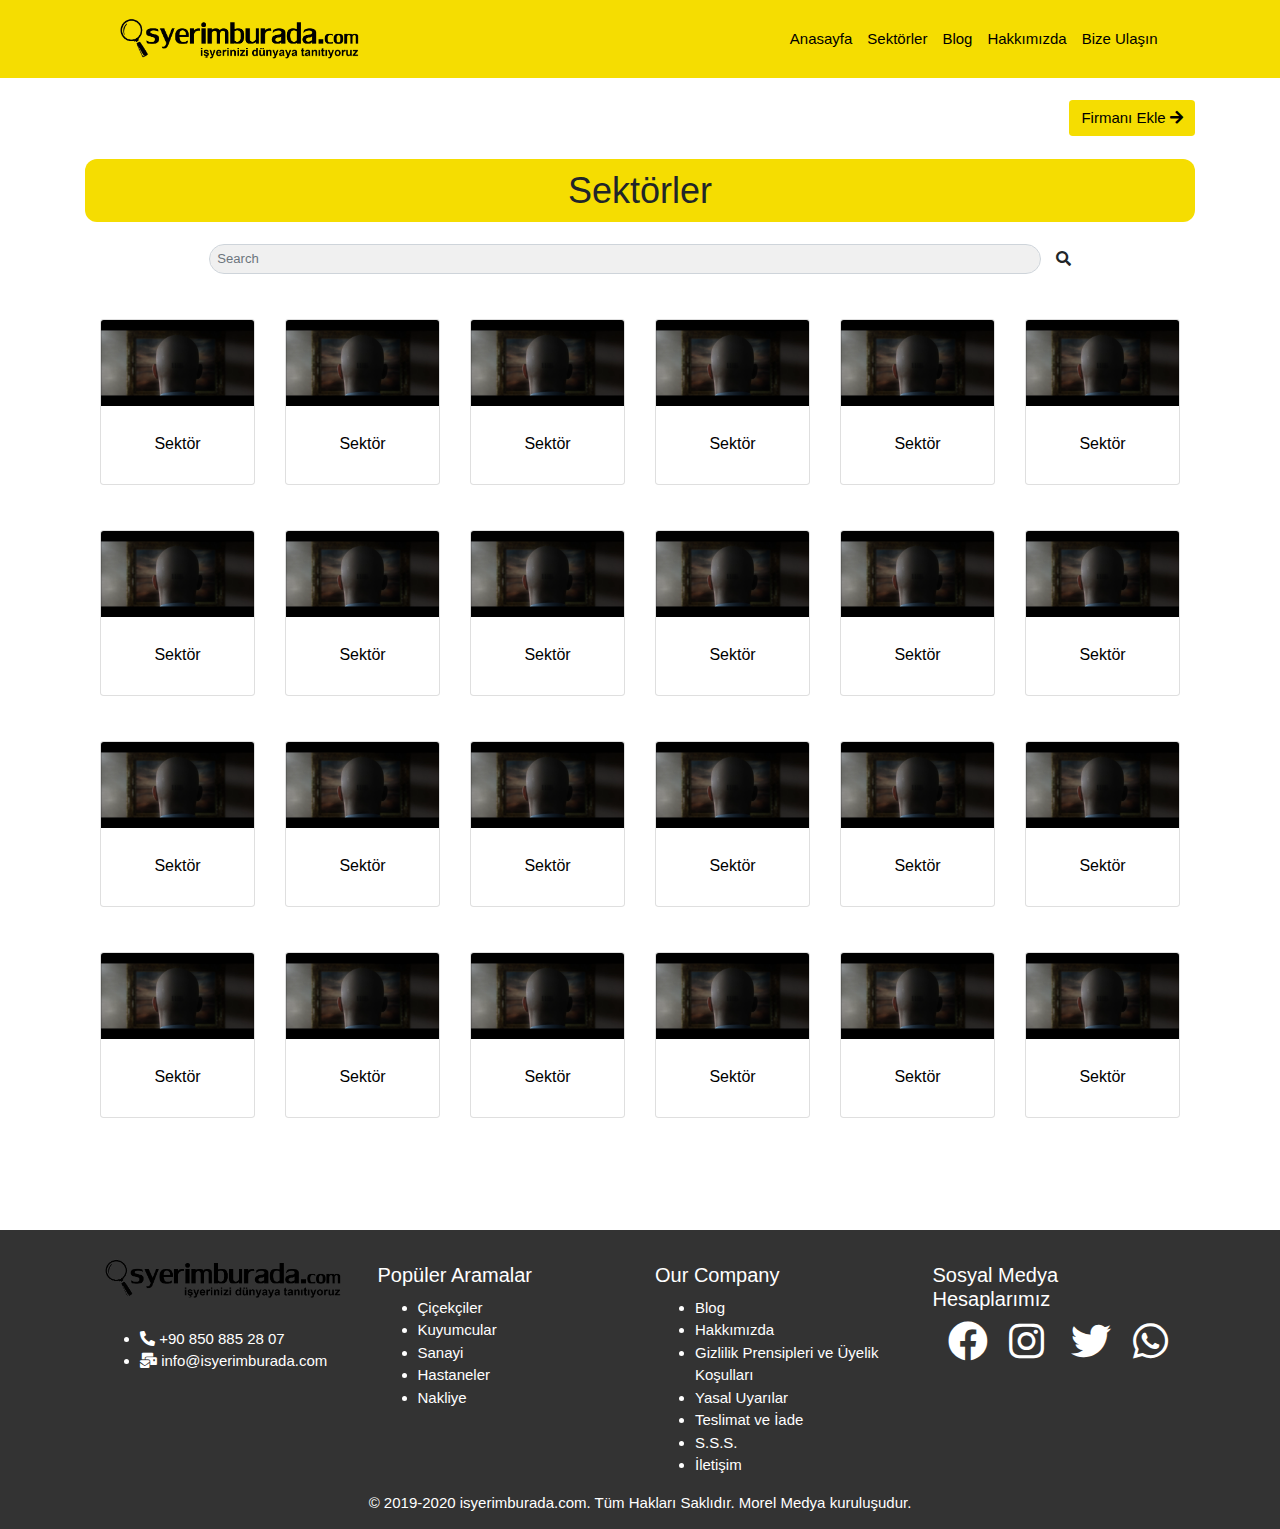
<file: sektorler.html>
<!doctype html>
<html lang="en">
<head>
    <meta charset="UTF-8">
    <meta name="viewport"
          content="width=device-width, user-scalable=no, initial-scale=1.0, maximum-scale=1.0, minimum-scale=1.0">
    <meta http-equiv="X-UA-Compatible" content="ie=edge">
    <link rel="shortcut icon" type="image/png" href="img/site-icon.png">
    <link rel="stylesheet" href="css/style.css">
    <link rel="stylesheet" href="css/bootstrap.min.css">
    <link rel="stylesheet" href="fa/css/all.css">
    <link rel="stylesheet" href="css/w3.css">
    <link href="https://fonts.googleapis.com/css?family=Roboto+Condensed:300,400,700&display=swap&subset=latin-ext" rel="stylesheet">
    <title>İşyerimBurada | isyerimburada.com</title>
</head>
<body>
<!--navbar-->
<div class="row sticky-top" style="background-color: #F5DD01">
    <div class="container">
        <nav class="navbar navbar-expand-lg">
            <div class="container">
                <a href="index.html" class="navbar-brand"><img class="img-1" src="img/isyerim-logo.png" alt=""></a>

                <button class="navbar-toggler" type="button" data-toggle="collapse" data-target="#navbarRes"
                        aria-controls="navbarResponsive" aria-expanded="false" aria-label="Toggle navigation">
                    <span><i class="fas fa-bars" style="color:#000; border: black; font-size:28px;"></i></span>
                </button>

                <div class="collapse navbar-collapse" id="navbarRes">
                    <ul class="navbar-nav ml-auto">
                        <li class="nav-item">
                            <a class="nav-link" href="index.html">Anasayfa</a>
                        </li>
                        <li class="nav-item">
                            <a class="nav-link" href="sektorler.html">Sektörler</a>
                        </li>
                        <li class="nav-item">
                            <a class="nav-link" href="blog.html">Blog</a>
                        </li>
                        <li class="nav-item">
                            <a class="nav-link" href="hakkimizda.html">Hakkımızda</a>
                        </li>
                        <li class="nav-item">
                            <a class="nav-link" href="iletisim.html">Bize Ulaşın</a>
                        </li>
                    </ul>
                </div>

            </div>
        </nav>
    </div>
</div>
<!--end navbar-->

<br>
<!--company add-->
<div class="row">
    <div class="container">
        <a class="btn btn" href="firmaekle.html" style="background-color: #F5DD01; float: right;">Firmanı Ekle <i
                class="fas fa-arrow-right"></i></a>
    </div>
</div>

<br>

<!--title-->
<div class="row">
    <div class="container">
        <div class="row" style="background-color: #F5DD01; border-radius: .8rem; box-shadow: 3px 3px 3px 3px #DFDFDF,">
            <div class="col-md-12">
                <h1 class="text-center">Sektörler</h1>
            </div>
        </div>
    </div>
</div>

<br>

<!--search-->
<div class="row">
    <div class="container">
        <form class="form-inline md-form form-sm justify-content-md-center">
            <input style="background-color: #f0f0f0" class="form-control form-control-sm mr-3 w-75"
                   type="search"
                   placeholder="Search"
                   aria-label="Search">
            <i class="fas fa-search" aria-hidden="true"></i>
        </form>
    </div>
</div>
<!--end search-->
<br><br>

<!--sector-->
<div class="row">
    <div class="container">
        <div class="row row-cols-2 row-cols-xl-6 row-cols-lg-6 row-cols-md-4 row-cols-sm-3 row-cols-xs-2 text-center w3-animate-opacity">
            <div class="col mb-5">
                <div class="card h-60">
                    <a href="sektorlerdetay.html"><img src="img/cards.jpg" class="card-img-top" alt="..."></a>
                    <div class="card-body">
                        <a href="sektorlerdetay.html"><h6 class="card-title">Sektör</h6></a>
                    </div>
                </div>
            </div>
            <div class="col mb-5">
                <div class="card h-60">
                    <a href="sektorlerdetay.html"><img src="img/cards.jpg" class="card-img-top" alt="..."></a>
                    <div class="card-body">
                        <a href="sektorlerdetay.html"><h6 class="card-title">Sektör</h6></a>
                    </div>
                </div>
            </div>
            <div class="col mb-5">
                <div class="card h-60">
                    <a href="sektorlerdetay.html"><img src="img/cards.jpg" class="card-img-top" alt="..."></a>
                    <div class="card-body">
                        <a href="sektorlerdetay.html"><h6 class="card-title">Sektör</h6></a>
                    </div>
                </div>
            </div>
            <div class="col mb-5">
                <div class="card h-60">
                    <a href="sektorlerdetay.html"><img src="img/cards.jpg" class="card-img-top" alt="..."></a>
                    <div class="card-body">
                        <a href="sektorlerdetay.html"><h6 class="card-title">Sektör</h6></a>
                    </div>
                </div>
            </div>
            <div class="col mb-5">
                <div class="card h-60">
                    <a href="sektorlerdetay.html"><img src="img/cards.jpg" class="card-img-top" alt="..."></a>
                    <div class="card-body">
                        <a href="sektorlerdetay.html"><h6 class="card-title">Sektör</h6></a>
                    </div>
                </div>
            </div>
            <div class="col mb-5">
                <div class="card h-60">
                    <a href="sektorlerdetay.html"><img src="img/cards.jpg" class="card-img-top" alt="..."></a>
                    <div class="card-body">
                        <a href="sektorlerdetay.html"><h6 class="card-title">Sektör</h6></a>
                    </div>
                </div>
            </div>
            <div class="col mb-5">
                <div class="card h-60">
                    <a href="sektorlerdetay.html"><img src="img/cards.jpg" class="card-img-top" alt="..."></a>
                    <div class="card-body">
                        <a href="sektorlerdetay.html"><h6 class="card-title">Sektör</h6></a>
                    </div>
                </div>
            </div>
            <div class="col mb-5">
                <div class="card h-60">
                    <a href="sektorlerdetay.html"><img src="img/cards.jpg" class="card-img-top" alt="..."></a>
                    <div class="card-body">
                        <a href="sektorlerdetay.html"><h6 class="card-title">Sektör</h6></a>
                    </div>
                </div>
            </div>
            <div class="col mb-5">
                <div class="card h-60">
                    <a href="sektorlerdetay.html"><img src="img/cards.jpg" class="card-img-top" alt="..."></a>
                    <div class="card-body">
                        <a href="sektorlerdetay.html"><h6 class="card-title">Sektör</h6></a>
                    </div>
                </div>
            </div>
            <div class="col mb-5">
                <div class="card h-60">
                    <a href="sektorlerdetay.html"><img src="img/cards.jpg" class="card-img-top" alt="..."></a>
                    <div class="card-body">
                        <a href="sektorlerdetay.html"><h6 class="card-title">Sektör</h6></a>
                    </div>
                </div>
            </div>
            <div class="col mb-5">
                <div class="card h-60">
                    <a href="sektorlerdetay.html"><img src="img/cards.jpg" class="card-img-top" alt="..."></a>
                    <div class="card-body">
                        <a href="sektorlerdetay.html"><h6 class="card-title">Sektör</h6></a>
                    </div>
                </div>
            </div>
            <div class="col mb-5">
                <div class="card h-60">
                    <a href="sektorlerdetay.html"><img src="img/cards.jpg" class="card-img-top" alt="..."></a>
                    <div class="card-body">
                        <a href="sektorlerdetay.html"><h6 class="card-title">Sektör</h6></a>
                    </div>
                </div>
            </div>
            <div class="col mb-5">
                <div class="card h-60">
                    <a href="sektorlerdetay.html"><img src="img/cards.jpg" class="card-img-top" alt="..."></a>
                    <div class="card-body">
                        <a href="sektorlerdetay.html"><h6 class="card-title">Sektör</h6></a>
                    </div>
                </div>
            </div>
            <div class="col mb-5">
                <div class="card h-60">
                    <a href="sektorlerdetay.html"><img src="img/cards.jpg" class="card-img-top" alt="..."></a>
                    <div class="card-body">
                        <a href="sektorlerdetay.html"><h6 class="card-title">Sektör</h6></a>
                    </div>
                </div>
            </div>
            <div class="col mb-5">
                <div class="card h-60">
                    <a href="sektorlerdetay.html"><img src="img/cards.jpg" class="card-img-top" alt="..."></a>
                    <div class="card-body">
                        <a href="sektorlerdetay.html"><h6 class="card-title">Sektör</h6></a>
                    </div>
                </div>
            </div>
            <div class="col mb-5">
                <div class="card h-60">
                    <a href="sektorlerdetay.html"><img src="img/cards.jpg" class="card-img-top" alt="..."></a>
                    <div class="card-body">
                        <a href="sektorlerdetay.html"><h6 class="card-title">Sektör</h6></a>
                    </div>
                </div>
            </div>
            <div class="col mb-5">
                <div class="card h-60">
                    <a href="sektorlerdetay.html"><img src="img/cards.jpg" class="card-img-top" alt="..."></a>
                    <div class="card-body">
                        <a href="sektorlerdetay.html"><h6 class="card-title">Sektör</h6></a>
                    </div>
                </div>
            </div>
            <div class="col mb-5">
                <div class="card h-60">
                    <a href="sektorlerdetay.html"><img src="img/cards.jpg" class="card-img-top" alt="..."></a>
                    <div class="card-body">
                        <a href="sektorlerdetay.html"><h6 class="card-title">Sektör</h6></a>
                    </div>
                </div>
            </div>
            <div class="col mb-5">
                <div class="card h-60">
                    <a href="sektorlerdetay.html"><img src="img/cards.jpg" class="card-img-top" alt="..."></a>
                    <div class="card-body">
                        <a href="sektorlerdetay.html"><h6 class="card-title">Sektör</h6></a>
                    </div>
                </div>
            </div>
            <div class="col mb-5">
                <div class="card h-60">
                    <a href="sektorlerdetay.html"><img src="img/cards.jpg" class="card-img-top" alt="..."></a>
                    <div class="card-body">
                        <a href="sektorlerdetay.html"><h6 class="card-title">Sektör</h6></a>
                    </div>
                </div>
            </div>
            <div class="col mb-5">
                <div class="card h-60">
                    <a href="sektorlerdetay.html"><img src="img/cards.jpg" class="card-img-top" alt="..."></a>
                    <div class="card-body">
                        <a href="sektorlerdetay.html"><h6 class="card-title">Sektör</h6></a>
                    </div>
                </div>
            </div>
            <div class="col mb-5">
                <div class="card h-60">
                    <a href="sektorlerdetay.html"><img src="img/cards.jpg" class="card-img-top" alt="..."></a>
                    <div class="card-body">
                        <a href="sektorlerdetay.html"><h6 class="card-title">Sektör</h6></a>
                    </div>
                </div>
            </div>
            <div class="col mb-5">
                <div class="card h-60">
                    <a href="sektorlerdetay.html"><img src="img/cards.jpg" class="card-img-top" alt="..."></a>
                    <div class="card-body">
                        <a href="sektorlerdetay.html"><h6 class="card-title">Sektör</h6></a>
                    </div>
                </div>
            </div>
            <div class="col mb-5">
                <div class="card h-60">
                    <a href="sektorlerdetay.html"><img src="img/cards.jpg" class="card-img-top" alt="..."></a>
                    <div class="card-body">
                        <a href="sektorlerdetay.html"><h6 class="card-title">Sektör</h6></a>
                    </div>
                </div>
            </div>
        </div>
    </div>
</div>
<!--end sector-->

<br><br><br>

<!--footer -->
<footer class="footer-area" style="background-color: #333333; color: white">
    <br>
    <div class="footer-big">
        <!-- start .container -->
        <div class="container">
            <div class="row">
                <div class="col-md-6 col-sm-12 col-lg-3">
                    <div class="footer-widget">
                        <div class="widget-about">
                            <a href="index.html"><img src="img/isyerim-logo.png" alt="" class="img-fluid"></a>
                            <br><br>
                            <ul class="contact-details">
                                <li>
                                    <i class="fas fa-phone-alt"></i>
                                    <a href="tel:+908508852807">+90 850 885 28 07</a>
                                </li>
                                <li>
                                    <span class="fas fa-mail-bulk"></span>
                                    <a href="mailto:info@isyerimburada.com">info@isyerimburada.com</a>
                                </li>
                            </ul>
                        </div>
                    </div>
                    <!-- Ends: .footer-widget -->
                </div>
                <!-- end /.col-md-4 -->
                <div class="col-md-6 col-sm-4 col-lg-3">
                    <div class="footer-widget">
                        <div class="footer-menu footer-menu--1">
                            <h4 class="footer-widget-title tc">Popüler Aramalar</h4>
                            <ul>
                                <li>
                                    <a href="#">Çiçekçiler</a>
                                </li>
                                <li>
                                    <a href="#">Kuyumcular</a>
                                </li>
                                <li>
                                    <a href="#">Sanayi</a>
                                </li>
                                <li>
                                    <a href="#">Hastaneler</a>
                                </li>
                                <li>
                                    <a href="#">Nakliye</a>
                                </li>
                            </ul>
                        </div>
                        <!-- end /.footer-menu -->
                    </div>
                    <!-- Ends: .footer-widget -->
                </div>
                <!-- end /.col-md-3 -->

                <div class="col-md-6 col-sm-4 col-lg-3">
                    <div class="footer-widget">
                        <div class="footer-menu">
                            <h4 class="footer-widget-title tc">Our Company</h4>
                            <ul>
                                <li>
                                    <a href="#">Blog</a>
                                </li>
                                <li>
                                    <a href="#">Hakkımızda</a>
                                </li>
                                <li>
                                    <a href="#">Gizlilik Prensipleri ve Üyelik Koşulları</a>
                                </li>
                                <li>
                                    <a href="#">Yasal Uyarılar</a>
                                </li>
                                <li>
                                    <a href="#">Teslimat ve İade</a>
                                </li>
                                <li>
                                    <a href="#">S.S.S.</a>
                                </li>
                                <li>
                                    <a href="#">İletişim</a>
                                </li>
                            </ul>
                        </div>
                        <!-- end /.footer-menu -->
                    </div>
                    <!-- Ends: .footer-widget -->
                </div>
                <!-- end /.col-lg-3 -->

                <div class="col-md-6 col-sm-4 col-lg-3">
                    <div class="footer-widget">
                        <div class="footer-menu no-padding tc">
                            <h4 class="footer-widget-title">Sosyal Medya Hesaplarımız</h4>
                            <div class="row row-cols-4">
                                <div class="col">
                                    <a href="#"><i class="fab fa-facebook"></i></a>
                                </div>
                                <div class="col">
                                    <a href="#"><i class="fab fa-instagram"></i></a>
                                </div>
                                <div class="col">
                                    <a href="#"><i class="fab fa-twitter"></i></a>
                                </div>
                                <div class="col">
                                    <a href="#"><i class="fab fa-whatsapp"></i></a>
                                </div>
                            </div>
                        </div>
                        <!-- end /.footer-menu -->
                    </div>
                    <!-- Ends: .footer-widget -->
                </div>
                <!-- Ends: .col-lg-3 -->

            </div>
            <!-- end /.row -->
        </div>
        <!-- end /.container -->
    </div>
    <!-- end /.footer-big -->

    <div class="mini-footer">
        <div class="container">
            <div class="row">
                <div class="col-md-12">
                    <div class="copyright-text text-center">
                        <p>© 2019-2020
                            <a href="index.html">isyerimburada.com</a>.
                            Tüm Hakları Saklıdır.
                            <a href="https://morelmedya.com">Morel Medya</a> kuruluşudur.
                        </p>
                    </div>

                    <div class="go_top">
                        <span class="icon-arrow-up"></span>
                    </div>
                </div>
            </div>
        </div>
    </div>
</footer>
<!--end footer -->

<script src="js/jquery-3.4.1.slim.min.js"></script>
<script src="js/bootstrap.min.js"></script>
<script src="js/popper.min.js"></script>
</body>
</html>
</file>
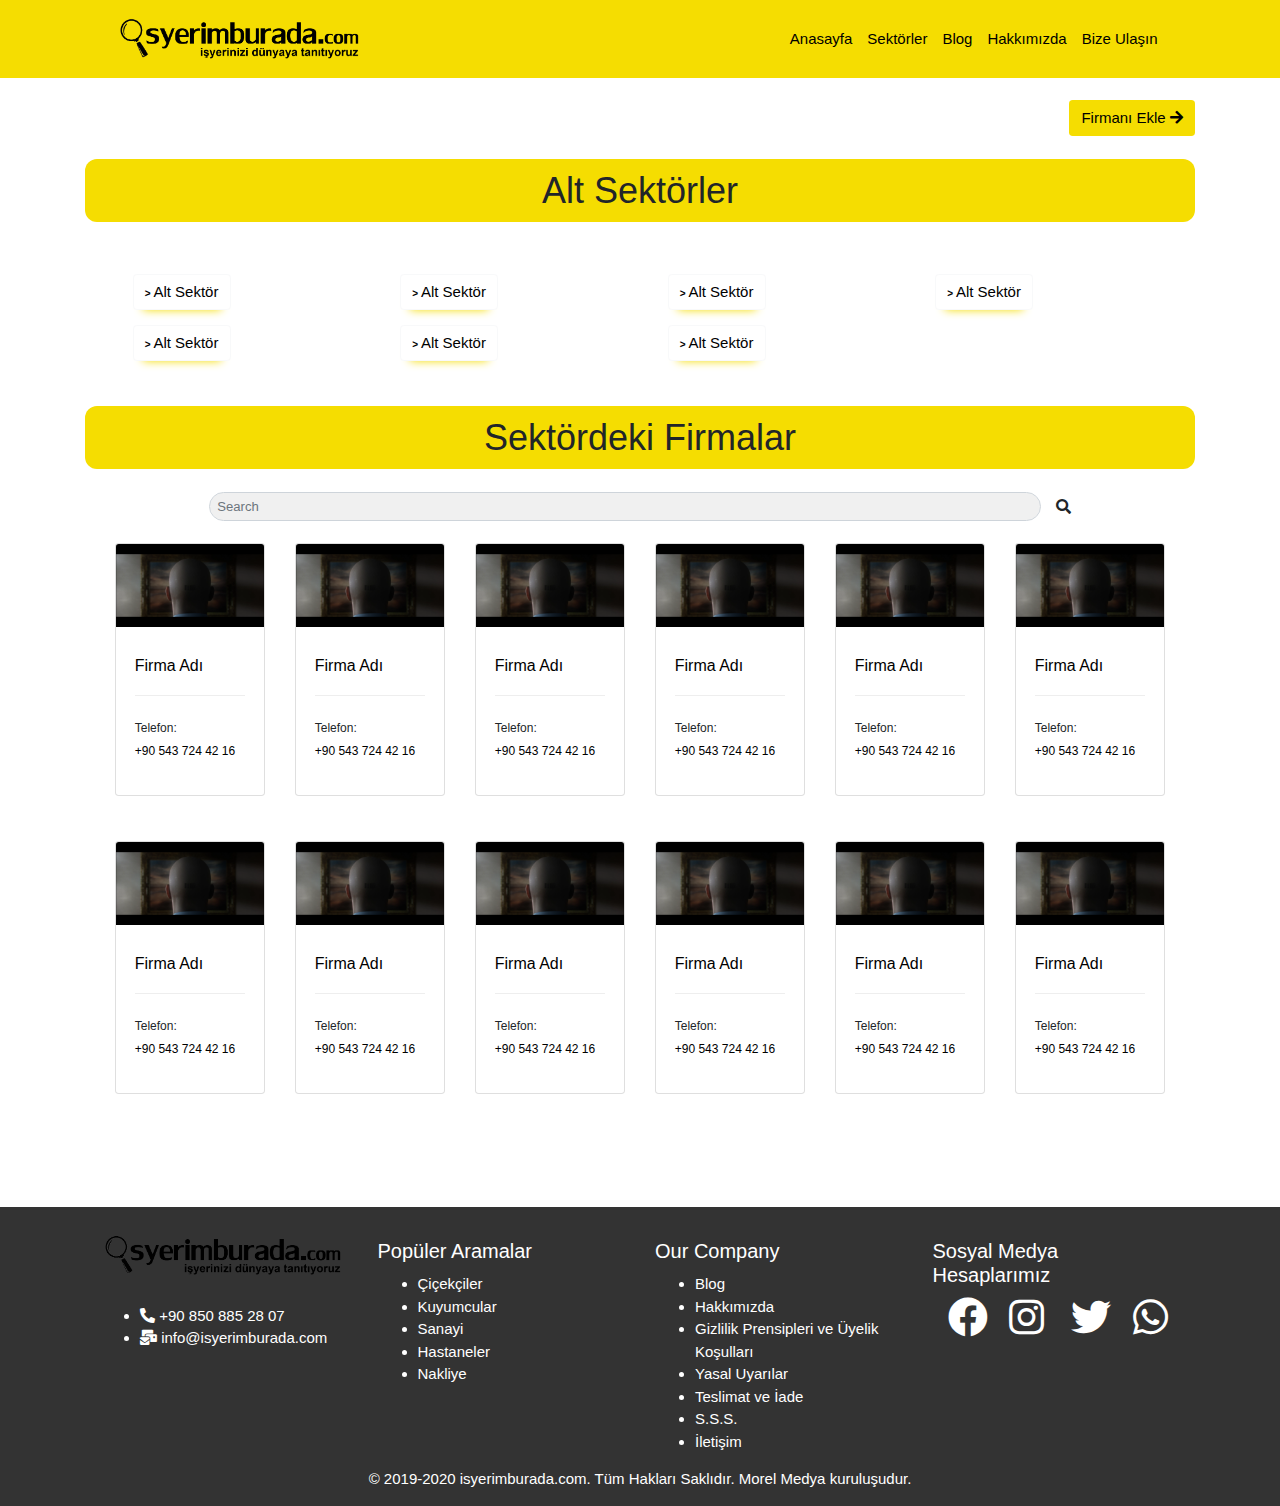
<file: sektorlerdetay.html>
<!doctype html>
<html lang="en">
<head>
    <meta charset="UTF-8">
    <meta name="viewport"
          content="width=device-width, user-scalable=no, initial-scale=1.0, maximum-scale=1.0, minimum-scale=1.0">
    <meta http-equiv="X-UA-Compatible" content="ie=edge">
    <link rel="shortcut icon" type="image/png" href="img/site-icon.png">
    <link rel="stylesheet" href="css/style.css">
    <link rel="stylesheet" href="css/bootstrap.min.css">
    <link rel="stylesheet" href="fa/css/all.css">
    <link rel="stylesheet" href="css/w3.css">
    <link href="https://fonts.googleapis.com/css?family=Roboto+Condensed:300,400,700&display=swap&subset=latin-ext"
          rel="stylesheet">
    <title>İşyerimBurada | isyerimburada.com</title>
    <style>
        menu li{
            float: left;
            list-style: none;
        }
    </style>

</head>
<body>
<!--navbar-->
<div class="row sticky-top" style="background-color: #F5DD01">
    <div class="container">
        <nav class="navbar navbar-expand-lg">
            <div class="container">
                <a href="index.html" class="navbar-brand"><img class="img-1" src="img/isyerim-logo.png" alt=""></a>

                <button class="navbar-toggler" type="button" data-toggle="collapse" data-target="#navbarRes"
                        aria-controls="navbarResponsive" aria-expanded="false" aria-label="Toggle navigation">
                    <span><i class="fas fa-bars" style="color:#000; border: black; font-size:28px;"></i></span>
                </button>

                <div class="collapse navbar-collapse" id="navbarRes">
                    <ul class="navbar-nav ml-auto">
                        <li class="nav-item">
                            <a class="nav-link" href="index.html">Anasayfa</a>
                        </li>
                        <li class="nav-item">
                            <a class="nav-link" href="sektorler.html">Sektörler</a>
                        </li>
                        <li class="nav-item">
                            <a class="nav-link" href="blog.html">Blog</a>
                        </li>
                        <li class="nav-item">
                            <a class="nav-link" href="hakkimizda.html">Hakkımızda</a>
                        </li>
                        <li class="nav-item">
                            <a class="nav-link" href="iletisim.html">Bize Ulaşın</a>
                        </li>
                    </ul>
                </div>

            </div>
        </nav>
    </div>
</div>
<!--end navbar-->

<br>
<!--company add-->
<div class="row">
    <div class="container">
        <a class="btn btn" href="firmaekle.html" style="background-color: #F5DD01; float: right;">Firmanı Ekle <i
                class="fas fa-arrow-right"></i></a>
    </div>
</div>

<br>

<!--Title-->
<div class="row">
    <div class="container">
        <div class="row" style="background-color: #F5DD01; border-radius: .8rem; box-shadow: 3px 3px 3px 3px #DFDFDF,">
            <div class="col-md-12">
                <h1 class="text-center">Alt Sektörler</h1>
            </div>
        </div>
    </div>
</div>

<br>

<br>
<!--sub sectors-->
<div class="row">
    <div class="container">
        <ul>
            <div class="row row-cols-4">
                <div class="col p-2">
                    <li style=" display: inline-block;"><a href="#" class="btn btn-outline-light a-font" style="color: black;"><strong style="font-size: 10px">> </strong>Alt Sektör</a></li>
                </div>
                <div class="col p-2">
                    <li style=" display: inline-block;"><a href="#" class="btn btn-outline-light a-font" style="color: black;"><strong style="font-size: 10px">> </strong>Alt Sektör</a></li>
                </div>
                <div class="col p-2">
                    <li style=" display: inline-block;"><a href="#" class="btn btn-outline-light a-font" style="color: black;"><strong style="font-size: 10px">> </strong>Alt Sektör</a></li>
                </div>
                <div class="col p-2">
                    <li style=" display: inline-block;"><a href="#" class="btn btn-outline-light a-font" style="color: black;"><strong style="font-size: 10px">> </strong>Alt Sektör</a></li>
                </div>
                <div class="col p-2">
                    <li style=" display: inline-block;"><a href="#" class="btn btn-outline-light a-font" style="color: black;"><strong style="font-size: 10px">> </strong>Alt Sektör</a></li>
                </div>
                <div class="col p-2">
                    <li style=" display: inline-block;"><a href="#" class="btn btn-outline-light a-font" style="color: black;"><strong style="font-size: 10px">> </strong>Alt Sektör</a></li>
                </div>
                <div class="col p-2">
                    <li style=" display: inline-block;"><a href="#" class="btn btn-outline-light a-font" style="color: black;"><strong style="font-size: 10px">> </strong>Alt Sektör</a></li>
                </div>

            </div>
        </ul>
    </div>
</div>
<br>

<!--Title-->
<div class="row">
    <div class="container">
        <div class="row" style="background-color: #F5DD01; border-radius: .8rem; box-shadow: 3px 3px 3px 3px #DFDFDF,">
            <div class="col-md-12">
                <h1 class="text-center">Sektördeki Firmalar</h1>
            </div>
        </div>
    </div>
</div>

<br>

<!--search-->
<div class="row">
    <div class="container">
        <form class="form-inline md-form form-sm justify-content-md-center">
            <input style="background-color: #f0f0f0" class="form-control form-control-sm mr-3 w-75"
                   type="search"
                   placeholder="Search"
                   aria-label="Search">
            <i class="fas fa-search" aria-hidden="true"></i>
        </form>
    </div>
</div>
<!--end search-->

<br>

<!--companies-->
<div class="row">
    <div class="container">
        <div class="col-md-12 w3-animate-opacity hide-1">
            <div class="row row-cols-2 row-cols-xl-6 row-cols-lg-6 row-cols-md-4 row-cols-sm-3 row-cols-xs-2">
                <div class="col mb-5">
                    <div class="card h-100">
                        <a href="firmadetay.html"><img src="img/cards.jpg" class="card-img-top" alt="..."></a>
                        <div class="card-body">
                            <a href="firmadetay.html"><h6 class="card-title">Firma Adı</h6></a>
                            <hr>
                            <small>Telefon:</small>
                            <p>
                                <a href="tel://+905437244216"><small>+90 543 724 42 16</small></a>
                        </div>
                    </div>
                </div>
                <div class="col mb-5">
                    <div class="card h-100">
                        <a href="firmadetay.html"><img src="img/cards.jpg" class="card-img-top" alt="..."></a>
                        <div class="card-body">
                            <a href="firmadetay.html"><h6 class="card-title">Firma Adı</h6></a>
                            <hr>
                            <small>Telefon:</small>
                            <p>
                                <a href="tel://+905437244216"><small>+90 543 724 42 16</small></a>
                        </div>
                    </div>
                </div>
                <div class="col mb-5">
                    <div class="card h-100">
                        <a href="firmadetay.html"><img src="img/cards.jpg" class="card-img-top" alt="..."></a>
                        <div class="card-body">
                            <a href="firmadetay.html"><h6 class="card-title">Firma Adı</h6></a>
                            <hr>
                            <small>Telefon:</small>
                            <p>
                                <a href="tel://+905437244216"><small>+90 543 724 42 16</small></a>
                        </div>
                    </div>
                </div>
                <div class="col mb-5">
                    <div class="card h-100">
                        <a href="firmadetay.html"><img src="img/cards.jpg" class="card-img-top" alt="..."></a>
                        <div class="card-body">
                            <a href="firmadetay.html"><h6 class="card-title">Firma Adı</h6></a>
                            <hr>
                            <small>Telefon:</small>
                            <p>
                                <a href="tel://+905437244216"><small>+90 543 724 42 16</small></a>
                        </div>
                    </div>
                </div>
                <div class="col mb-5">
                    <div class="card h-100">
                        <a href="firmadetay.html"><img src="img/cards.jpg" class="card-img-top" alt="..."></a>
                        <div class="card-body">
                            <a href="firmadetay.html"><h6 class="card-title">Firma Adı</h6></a>
                            <hr>
                            <small>Telefon:</small>
                            <p>
                                <a href="tel://+905437244216"><small>+90 543 724 42 16</small></a>
                        </div>
                    </div>
                </div>
                <div class="col mb-5">
                    <div class="card h-100">
                        <a href="firmadetay.html"><img src="img/cards.jpg" class="card-img-top" alt="..."></a>
                        <div class="card-body">
                            <a href="firmadetay.html"><h6 class="card-title">Firma Adı</h6></a>
                            <hr>
                            <small>Telefon:</small>
                            <p>
                                <a href="tel://+905437244216"><small>+90 543 724 42 16</small></a>
                        </div>
                    </div>
                </div>
                <div class="col mb-5">
                    <div class="card h-100">
                        <a href="firmadetay.html"><img src="img/cards.jpg" class="card-img-top" alt="..."></a>
                        <div class="card-body">
                            <a href="firmadetay.html"><h6 class="card-title">Firma Adı</h6></a>
                            <hr>
                            <small>Telefon:</small>
                            <p>
                                <a href="tel://+905437244216"><small>+90 543 724 42 16</small></a>
                        </div>
                    </div>
                </div>
                <div class="col mb-5">
                    <div class="card h-100">
                        <a href="firmadetay.html"><img src="img/cards.jpg" class="card-img-top" alt="..."></a>
                        <div class="card-body">
                            <a href="firmadetay.html"><h6 class="card-title">Firma Adı</h6></a>
                            <hr>
                            <small>Telefon:</small>
                            <p>
                                <a href="tel://+905437244216"><small>+90 543 724 42 16</small></a>
                        </div>
                    </div>
                </div>
                <div class="col mb-5">
                    <div class="card h-100">
                        <a href="firmadetay.html"><img src="img/cards.jpg" class="card-img-top" alt="..."></a>
                        <div class="card-body">
                            <a href="firmadetay.html"><h6 class="card-title">Firma Adı</h6></a>
                            <hr>
                            <small>Telefon:</small>
                            <p>
                                <a href="tel://+905437244216"><small>+90 543 724 42 16</small></a>
                        </div>
                    </div>
                </div>
                <div class="col mb-5">
                    <div class="card h-100">
                        <a href="firmadetay.html"><img src="img/cards.jpg" class="card-img-top" alt="..."></a>
                        <div class="card-body">
                            <a href="firmadetay.html"><h6 class="card-title">Firma Adı</h6></a>
                            <hr>
                            <small>Telefon:</small>
                            <p>
                                <a href="tel://+905437244216"><small>+90 543 724 42 16</small></a>
                        </div>
                    </div>
                </div>
                <div class="col mb-5">
                    <div class="card h-100">
                        <a href="firmadetay.html"><img src="img/cards.jpg" class="card-img-top" alt="..."></a>
                        <div class="card-body">
                            <a href="firmadetay.html"><h6 class="card-title">Firma Adı</h6></a>
                            <hr>
                            <small>Telefon:</small>
                            <p>
                                <a href="tel://+905437244216"><small>+90 543 724 42 16</small></a>
                        </div>
                    </div>
                </div>
                <div class="col mb-5">
                    <div class="card h-100">
                        <a href="firmadetay.html"><img src="img/cards.jpg" class="card-img-top" alt="..."></a>
                        <div class="card-body">
                            <a href="firmadetay.html"><h6 class="card-title">Firma Adı</h6></a>
                            <hr>
                            <small>Telefon:</small>
                            <p>
                                <a href="tel://+905437244216"><small>+90 543 724 42 16</small></a>
                        </div>
                    </div>
                </div>
            </div>
        </div>
        <div class="col-md-12 w3-animate-opacity hide-2">
            <div class="row mb-3">
                <div class="col-md-12">
                    <div class="container border text-center"
                         style="border-radius: 3rem; background: #f0f0f0; box-shadow: 3px 3px 3px 3px #DFDFDF;">
                        <br>
                        <div class="row">
                            <div class="col-md-12 red text-center">
                                <a href="firmadetay.html" style="text-decoration: none; a:hover{color: red}">
                                    <h4>Firma Adı</h4>
                                </a>
                            </div>
                        </div>
                        <div class="row">
                            <div class="col-md-12">
                                <p><i class="fas fa-map-marked-alt"> Adres :</i> Büyük Hüseyinbey Mah. Atatürk Cad.
                                    Nurma Apt. No:
                                    41
                                    Kat: 6 Daire: 13 Battalgazi / Malatya</p>
                            </div>
                        </div>
                        <div class="row">
                            <div class="col-md-12">
                                <p><i class="fas fa-clock"> Çalışma Saatleri : </i>Haftaiçi 08:00 - 20:00</p>
                            </div>
                        </div>
                        <div class="row row-cols-2">
                            <div class="col">
                                <a href="tel://+905437244216" class="btn btn-outline-primary"
                                   style="border-color: #F0F0F0"><i
                                        class="fas fa-phone-alt"></i> Ara</a>
                            </div>
                            <div class="col">
                                <a href="#" class="btn btn-dark"
                                   style="color: #F5DD01; border-radius: 1rem; border-color: #F0F0F0;"><i
                                        class="fas fa-route"></i>
                                    Yol Tarifi</a>
                            </div>
                        </div>
                        <br>
                    </div>
                </div>
            </div>
            <div class="row mb-3">
                <div class="col-md-12">
                    <div class="container border text-center"
                         style="border-radius: 3rem; background: #f0f0f0; box-shadow: 3px 3px 3px 3px #DFDFDF;">
                        <br>
                        <div class="row">
                            <div class="col-md-12 red text-center">
                                <a href="firmadetay.html" style="text-decoration: none; a:hover{color: red}">
                                    <h4>Firma Adı</h4>
                                </a>
                            </div>
                        </div>
                        <div class="row">
                            <div class="col-md-12">
                                <p><i class="fas fa-map-marked-alt"> Adres :</i> Büyük Hüseyinbey Mah. Atatürk Cad.
                                    Nurma Apt. No:
                                    41
                                    Kat: 6 Daire: 13 Battalgazi / Malatya</p>
                            </div>
                        </div>
                        <div class="row">
                            <div class="col-md-12">
                                <p><i class="fas fa-clock"> Çalışma Saatleri : </i>Haftaiçi 08:00 - 20:00</p>
                            </div>
                        </div>
                        <div class="row row-cols-2">
                            <div class="col">
                                <a href="tel://+905437244216" class="btn btn-outline-primary"
                                   style="border-color: #F0F0F0"><i
                                        class="fas fa-phone-alt"></i> Ara</a>
                            </div>
                            <div class="col">
                                <a href="#" class="btn btn-dark"
                                   style="color: #F5DD01; border-radius: 1rem; border-color: #F0F0F0;"><i
                                        class="fas fa-route"></i>
                                    Yol Tarifi</a>
                            </div>
                        </div>
                        <br>
                    </div>
                </div>
            </div>
            <div class="row mb-3">
                <div class="col-md-12">
                    <div class="container border text-center"
                         style="border-radius: 3rem; background: #f0f0f0; box-shadow: 3px 3px 3px 3px #DFDFDF;">
                        <br>
                        <div class="row">
                            <div class="col-md-12 red text-center">
                                <a href="firmadetay.html" style="text-decoration: none; a:hover{color: red}">
                                    <h4>Firma Adı</h4>
                                </a>
                            </div>
                        </div>
                        <div class="row">
                            <div class="col-md-12">
                                <p><i class="fas fa-map-marked-alt"> Adres :</i> Büyük Hüseyinbey Mah. Atatürk Cad.
                                    Nurma Apt. No:
                                    41
                                    Kat: 6 Daire: 13 Battalgazi / Malatya</p>
                            </div>
                        </div>
                        <div class="row">
                            <div class="col-md-12">
                                <p><i class="fas fa-clock"> Çalışma Saatleri : </i>Haftaiçi 08:00 - 20:00</p>
                            </div>
                        </div>
                        <div class="row row-cols-2">
                            <div class="col">
                                <a href="tel://+905437244216" class="btn btn-outline-primary"
                                   style="border-color: #F0F0F0"><i
                                        class="fas fa-phone-alt"></i> Ara</a>
                            </div>
                            <div class="col">
                                <a href="#" class="btn btn-dark"
                                   style="color: #F5DD01; border-radius: 1rem; border-color: #F0F0F0;"><i
                                        class="fas fa-route"></i>
                                    Yol Tarifi</a>
                            </div>
                        </div>
                        <br>
                    </div>
                </div>
            </div>
            <div class="row mb-3">
                <div class="col-md-12">
                    <div class="container border text-center"
                         style="border-radius: 3rem; background: #f0f0f0; box-shadow: 3px 3px 3px 3px #DFDFDF;">
                        <br>
                        <div class="row">
                            <div class="col-md-12 red text-center">
                                <a href="firmadetay.html" style="text-decoration: none; a:hover{color: red}">
                                    <h4>Firma Adı</h4>
                                </a>
                            </div>
                        </div>
                        <div class="row">
                            <div class="col-md-12">
                                <p><i class="fas fa-map-marked-alt"> Adres :</i> Büyük Hüseyinbey Mah. Atatürk Cad.
                                    Nurma Apt. No:
                                    41
                                    Kat: 6 Daire: 13 Battalgazi / Malatya</p>
                            </div>
                        </div>
                        <div class="row">
                            <div class="col-md-12">
                                <p><i class="fas fa-clock"> Çalışma Saatleri : </i>Haftaiçi 08:00 - 20:00</p>
                            </div>
                        </div>
                        <div class="row row-cols-2">
                            <div class="col">
                                <a href="tel://+905437244216" class="btn btn-outline-primary"
                                   style="border-color: #F0F0F0"><i
                                        class="fas fa-phone-alt"></i> Ara</a>
                            </div>
                            <div class="col">
                                <a href="#" class="btn btn-dark"
                                   style="color: #F5DD01; border-radius: 1rem; border-color: #F0F0F0;"><i
                                        class="fas fa-route"></i>
                                    Yol Tarifi</a>
                            </div>
                        </div>
                        <br>
                    </div>
                </div>
            </div>
            <div class="row mb-3">
                <div class="col-md-12">
                    <div class="container border text-center"
                         style="border-radius: 3rem; background: #f0f0f0; box-shadow: 3px 3px 3px 3px #DFDFDF;">
                        <br>
                        <div class="row">
                            <div class="col-md-12 red text-center">
                                <a href="firmadetay.html" style="text-decoration: none; a:hover{color: red}">
                                    <h4>Firma Adı</h4>
                                </a>
                            </div>
                        </div>
                        <div class="row">
                            <div class="col-md-12">
                                <p><i class="fas fa-map-marked-alt"> Adres :</i> Büyük Hüseyinbey Mah. Atatürk Cad.
                                    Nurma Apt. No:
                                    41
                                    Kat: 6 Daire: 13 Battalgazi / Malatya</p>
                            </div>
                        </div>
                        <div class="row">
                            <div class="col-md-12">
                                <p><i class="fas fa-clock"> Çalışma Saatleri : </i>Haftaiçi 08:00 - 20:00</p>
                            </div>
                        </div>
                        <div class="row row-cols-2">
                            <div class="col">
                                <a href="tel://+905437244216" class="btn btn-outline-primary"
                                   style="border-color: #F0F0F0"><i
                                        class="fas fa-phone-alt"></i> Ara</a>
                            </div>
                            <div class="col">
                                <a href="#" class="btn btn-dark"
                                   style="color: #F5DD01; border-radius: 1rem; border-color: #F0F0F0;"><i
                                        class="fas fa-route"></i>
                                    Yol Tarifi</a>
                            </div>
                        </div>
                        <br>
                    </div>
                </div>
            </div>
        </div>
    </div>

</div>
<!--end companies-->

<br><br><br>

<!--footer -->
<footer class="footer-area" style="background-color: #333333; color: white">
    <br>
    <div class="footer-big">
        <!-- start .container -->
        <div class="container">
            <div class="row">
                <div class="col-md-6 col-sm-12 col-lg-3">
                    <div class="footer-widget">
                        <div class="widget-about">
                            <a href="index.html"><img src="img/isyerim-logo.png" alt="" class="img-fluid"></a>
                            <br><br>
                            <ul class="contact-details">
                                <li>
                                    <i class="fas fa-phone-alt"></i>
                                    <a href="tel:+908508852807">+90 850 885 28 07</a>
                                </li>
                                <li>
                                    <span class="fas fa-mail-bulk"></span>
                                    <a href="mailto:info@isyerimburada.com">info@isyerimburada.com</a>
                                </li>
                            </ul>
                        </div>
                    </div>
                    <!-- Ends: .footer-widget -->
                </div>
                <!-- end /.col-md-4 -->
                <div class="col-md-6 col-sm-4 col-lg-3">
                    <div class="footer-widget">
                        <div class="footer-menu footer-menu--1">
                            <h4 class="footer-widget-title tc">Popüler Aramalar</h4>
                            <ul>
                                <li>
                                    <a href="#">Çiçekçiler</a>
                                </li>
                                <li>
                                    <a href="#">Kuyumcular</a>
                                </li>
                                <li>
                                    <a href="#">Sanayi</a>
                                </li>
                                <li>
                                    <a href="#">Hastaneler</a>
                                </li>
                                <li>
                                    <a href="#">Nakliye</a>
                                </li>
                            </ul>
                        </div>
                        <!-- end /.footer-menu -->
                    </div>
                    <!-- Ends: .footer-widget -->
                </div>
                <!-- end /.col-md-3 -->

                <div class="col-md-6 col-sm-4 col-lg-3">
                    <div class="footer-widget">
                        <div class="footer-menu">
                            <h4 class="footer-widget-title tc">Our Company</h4>
                            <ul>
                                <li>
                                    <a href="#">Blog</a>
                                </li>
                                <li>
                                    <a href="#">Hakkımızda</a>
                                </li>
                                <li>
                                    <a href="#">Gizlilik Prensipleri ve Üyelik Koşulları</a>
                                </li>
                                <li>
                                    <a href="#">Yasal Uyarılar</a>
                                </li>
                                <li>
                                    <a href="#">Teslimat ve İade</a>
                                </li>
                                <li>
                                    <a href="#">S.S.S.</a>
                                </li>
                                <li>
                                    <a href="#">İletişim</a>
                                </li>
                            </ul>
                        </div>
                        <!-- end /.footer-menu -->
                    </div>
                    <!-- Ends: .footer-widget -->
                </div>
                <!-- end /.col-lg-3 -->

                <div class="col-md-6 col-sm-4 col-lg-3">
                    <div class="footer-widget">
                        <div class="footer-menu no-padding tc">
                            <h4 class="footer-widget-title">Sosyal Medya Hesaplarımız</h4>
                            <div class="row row-cols-4">
                                <div class="col">
                                    <a href="#"><i class="fab fa-facebook"></i></a>
                                </div>
                                <div class="col">
                                    <a href="#"><i class="fab fa-instagram"></i></a>
                                </div>
                                <div class="col">
                                    <a href="#"><i class="fab fa-twitter"></i></a>
                                </div>
                                <div class="col">
                                    <a href="#"><i class="fab fa-whatsapp"></i></a>
                                </div>
                            </div>
                        </div>
                        <!-- end /.footer-menu -->
                    </div>
                    <!-- Ends: .footer-widget -->
                </div>
                <!-- Ends: .col-lg-3 -->

            </div>
            <!-- end /.row -->
        </div>
        <!-- end /.container -->
    </div>
    <!-- end /.footer-big -->

    <div class="mini-footer">
        <div class="container">
            <div class="row">
                <div class="col-md-12">
                    <div class="copyright-text text-center">
                        <p>© 2019-2020
                            <a href="index.html">isyerimburada.com</a>.
                            Tüm Hakları Saklıdır.
                            <a href="https://morelmedya.com">Morel Medya</a> kuruluşudur.
                        </p>
                    </div>

                    <div class="go_top">
                        <span class="icon-arrow-up"></span>
                    </div>
                </div>
            </div>
        </div>
    </div>
</footer>
<!--end footer -->


<script src="js/jquery-3.4.1.slim.min.js"></script>
<script src="js/bootstrap.min.js"></script>
<script src="js/popper.min.js"></script>
</body>
</html>
</file>
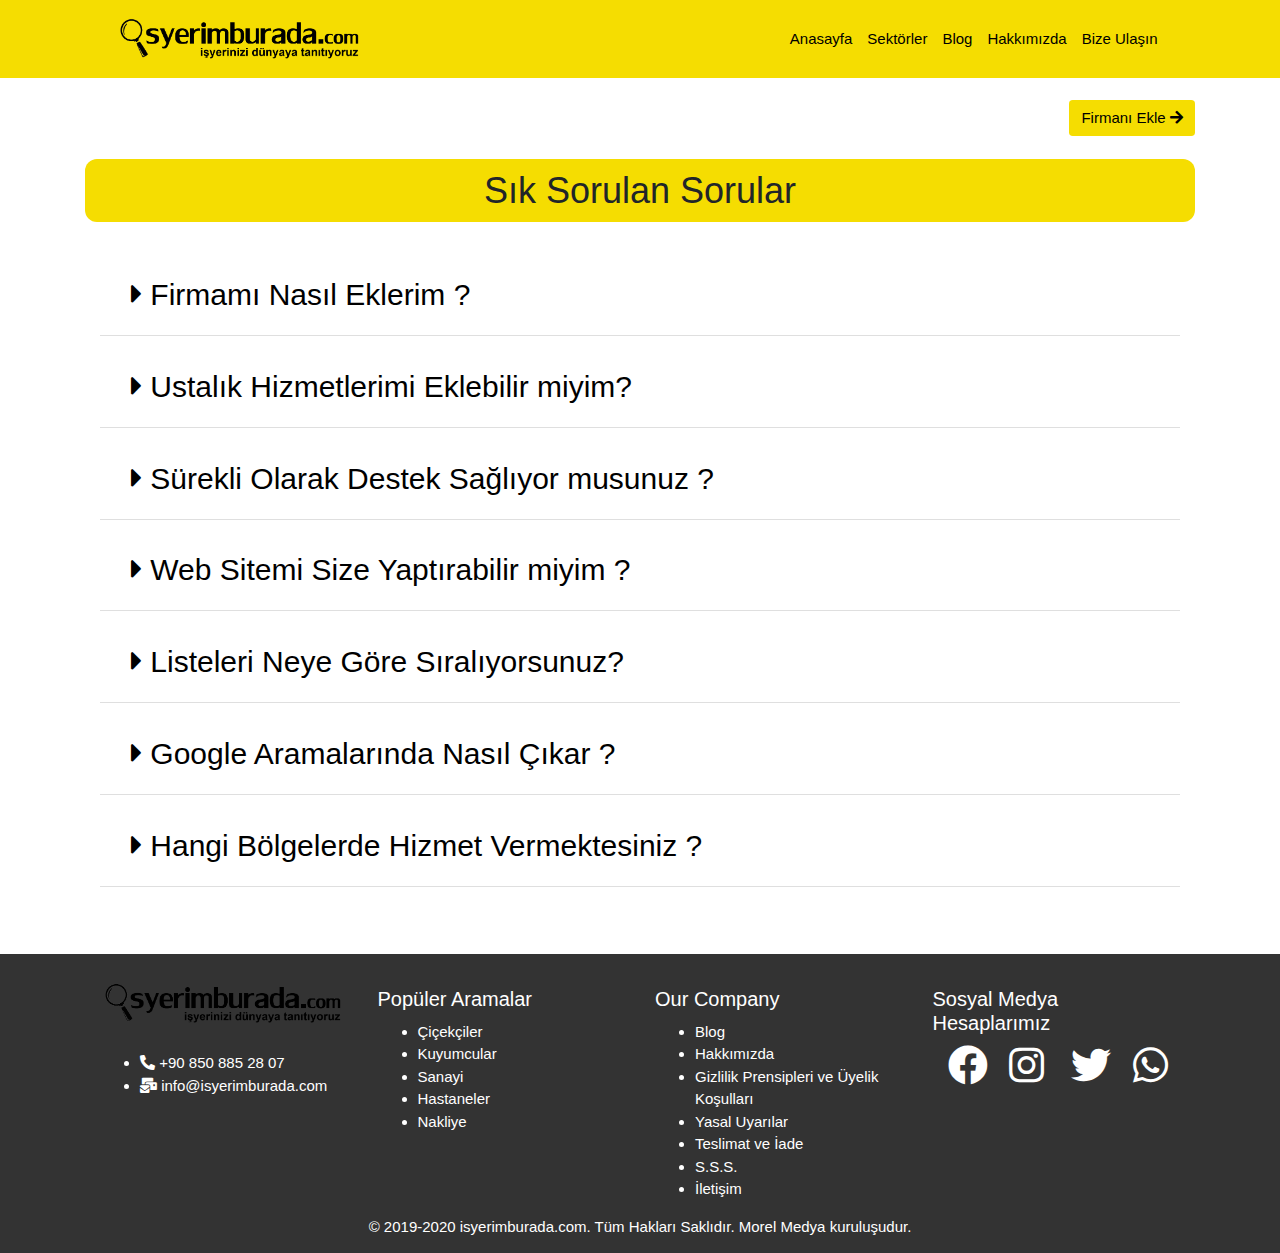
<file: sss.html>
<!doctype html>
<html lang="en">
<head>
    <meta charset="UTF-8">
    <meta name="viewport"
          content="width=device-width, user-scalable=no, initial-scale=1.0, maximum-scale=1.0, minimum-scale=1.0">
    <meta http-equiv="X-UA-Compatible" content="ie=edge">
    <link rel="shortcut icon" type="image/png" href="img/site-icon.png">
    <link rel="stylesheet" href="css/style.css">
    <link rel="stylesheet" href="css/bootstrap.min.css">
    <link rel="stylesheet" href="fa/css/all.css">
    <link href="https://fonts.googleapis.com/css?family=Roboto+Condensed:300,400,700&display=swap&subset=latin-ext"
          rel="stylesheet">
    <link rel="stylesheet" href="css/w3.css">
    <title>İşyerimBurada | isyerimburada.com</title>
</head>
<body>
<!--navbar-->
<div class="row sticky-top" style="background-color: #F5DD01">
    <div class="container">
        <nav class="navbar navbar-expand-lg">
            <div class="container">
                <a href="index.html" class="navbar-brand"><img class="img-1" src="img/isyerim-logo.png" alt=""></a>

                <button class="navbar-toggler" type="button" data-toggle="collapse" data-target="#navbarRes"
                        aria-controls="navbarResponsive" aria-expanded="false" aria-label="Toggle navigation">
                    <span><i class="fas fa-bars" style="color:#000; border: black; font-size:28px;"></i></span>
                </button>

                <div class="collapse navbar-collapse" id="navbarRes">
                    <ul class="navbar-nav ml-auto">
                        <li class="nav-item">
                            <a class="nav-link" href="index.html">Anasayfa</a>
                        </li>
                        <li class="nav-item">
                            <a class="nav-link" href="sektorler.html">Sektörler</a>
                        </li>
                        <li class="nav-item">
                            <a class="nav-link" href="blog.html">Blog</a>
                        </li>
                        <li class="nav-item">
                            <a class="nav-link" href="hakkimizda.html">Hakkımızda</a>
                        </li>
                        <li class="nav-item">
                            <a class="nav-link" href="iletisim.html">Bize Ulaşın</a>
                        </li>
                    </ul>
                </div>

            </div>
        </nav>
    </div>
</div>
<!--end navbar-->

<br>
<!--company add-->
<div class="row">
    <div class="container">
        <a class="btn btn" href="firmaekle.html" style="background-color: #F5DD01; float: right;">Firmanı Ekle <i
                class="fas fa-arrow-right"></i></a>
    </div>
</div>

<br>

<!--title-->
<div class="row">
    <div class="container">
        <div class="row" style="background-color: #F5DD01; border-radius: .8rem; box-shadow: 3px 3px 3px 3px #DFDFDF,">
            <div class="col-md-12">
                <h1 class="text-center">Sık Sorulan Sorular</h1>
            </div>
        </div>
    </div>
</div>

<div class=" w3-animate-opacity">
<br>

<!--Body-->
<div class="row">
    <div class="col-md-12">
        <div class="container">
            <div class="accordion" id="accordionExample"
                 style="font-family: 'Roboto Condensed', sans-serif; font-size: 20px">
                <div class="row">
                    <div class="col-md-12">
                        <div class="card-header" id="headingOne">
                            <h2 class="mb-0">
                                <button class="btn btn-link" type="button" data-toggle="collapse"
                                        data-target="#collapseOne" aria-expanded="true" aria-controls="collapseOne">
                                    <i class="fas fa-caret-right"></i> Firmamı Nasıl Eklerim ?
                                </button>
                            </h2>
                        </div>
                        <div id="collapseOne" class="collapse" aria-labelledby="headingOne"
                             data-parent="#accordionExample">
                            <div class="card-body">
                                Bize ulaşım sağlayarak bildirimde bulunun, ekibimiz ziyaretinize gelsin.
                                <hr>
                            </div>
                        </div>
                    </div>
                </div>
                <div class="row">
                    <div class="col-md-12">
                        <div class="card-header" id="headingTwo">
                            <h2 class="mb-0">
                                <button class="btn btn-link" type="button" data-toggle="collapse"
                                        data-target="#collapseTwo" aria-expanded="true" aria-controls="collapseTwo">
                                    <i class="fas fa-caret-right"></i> Ustalık Hizmetlerimi Eklebilir miyim?
                                </button>
                            </h2>
                        </div>

                        <div id="collapseTwo" class="collapse" aria-labelledby="headingTwo"
                             data-parent="#accordionExample">
                            <div class="card-body">
                                Tabi ki ekleyebilirsiniz. İlanınız hizmet verdiğiniz sektörde listelenir.
                                <hr>
                            </div>
                        </div>
                    </div>
                </div>
                <div class="row">
                    <div class="col-md-12">
                        <div class="card-header" id="headingThree">
                            <h2 class="mb-0">
                                <button class="btn btn-link" type="button" data-toggle="collapse"
                                        data-target="#collapseThree" aria-expanded="true" aria-controls="collapseThree">
                                    <i class="fas fa-caret-right"></i> Sürekli Olarak Destek Sağlıyor musunuz ?
                                </button>
                            </h2>
                        </div>

                        <div id="collapseThree" class="collapse" aria-labelledby="headingThree"
                             data-parent="#accordionExample">
                            <div class="card-body">
                                Evet telefon, WhatsApp ve online desteğimiz sürekli olarak var.
                                <hr>
                            </div>
                        </div>
                    </div>
                </div>
                <div class="row">
                    <div class="col-md-12">
                        <div class="card-header" id="headingFour">
                            <h2 class="mb-0">
                                <button class="btn btn-link" type="button" data-toggle="collapse"
                                        data-target="#collapseFour" aria-expanded="true" aria-controls="collapseFour">
                                    <i class="fas fa-caret-right"></i> Web Sitemi Size Yaptırabilir miyim ?
                                </button>
                            </h2>
                        </div>

                        <div id="collapseFour" class="collapse" aria-labelledby="headingFour"
                             data-parent="#accordionExample">
                            <div class="card-body">
                                Evet web sitenizi bize yaptırabilirsiniz. Hızlıca bize ulaşıp bildirimde bulunun ve
                                projenizi hayata geçirelim.
                                <hr>
                            </div>
                        </div>
                    </div>
                </div>
                <div class="row">
                    <div class="col-md-12">
                        <div class="card-header" id="headingFive">
                            <h2 class="mb-0">
                                <button class="btn btn-link" type="button" data-toggle="collapse"
                                        data-target="#collapseFive" aria-expanded="true" aria-controls="collapseFive">
                                    <i class="fas fa-caret-right"></i> Listeleri Neye Göre Sıralıyorsunuz?
                                </button>
                            </h2>
                        </div>

                        <div id="collapseFive" class="collapse" aria-labelledby="headingFive"
                             data-parent="#accordionExample">
                            <div class="card-body">
                                Almış olduğunuz pakete göre random(rastgele) sıralıyoruz.
                                <hr>
                            </div>
                        </div>
                    </div>
                </div>
                <div class="row">
                    <div class="col-md-12">
                        <div class="card-header" id="headingSix">
                            <h2 class="mb-0">
                                <button class="btn btn-link" type="button" data-toggle="collapse"
                                        data-target="#collapseSix" aria-expanded="true" aria-controls="collapseSix">
                                    <i class="fas fa-caret-right"></i> Google Aramalarında Nasıl Çıkar ?
                                </button>
                            </h2>
                        </div>

                        <div id="collapseSix" class="collapse" aria-labelledby="headingSix"
                             data-parent="#accordionExample">
                            <div class="card-body">
                                Platformumuz arama motorlarında sizleri daha yukarılarda listelenmenizi sağlamaktadır.
                                <hr>
                            </div>
                        </div>
                    </div>
                </div>
                <div class="row">
                    <div class="col-md-12">
                        <div class="card-header" id="headingSeven">
                            <h2 class="mb-0">
                                <button class="btn btn-link" type="button" data-toggle="collapse"
                                        data-target="#collapseSeven" aria-expanded="true" aria-controls="collapseSeven">
                                    <i class="fas fa-caret-right"></i> Hangi Bölgelerde Hizmet Vermektesiniz ?
                                </button>
                            </h2>
                        </div>

                        <div id="collapseSeven" class="collapse" aria-labelledby="headingSeven"
                             data-parent="#accordionExample">
                            <div class="card-body">
                                Şuan için yalnız Malatya. Gelecek zamanda tüm Türkiye’ye açılacağız. Bunun için gerekli
                                yatırımı firmamız yapmıştır.
                                <hr>
                            </div>
                        </div>
                    </div>
                </div>
            </div>
        </div>
    </div>
</div>
<!--End Body-->

<br><br><br>

<!--footer -->
    <footer class="footer-area" style="background-color: #333333; color: white">
        <br>
        <div class="footer-big">
            <!-- start .container -->
            <div class="container">
                <div class="row">
                    <div class="col-md-6 col-sm-12 col-lg-3">
                        <div class="footer-widget">
                            <div class="widget-about">
                                <a href="index.html"><img src="img/isyerim-logo.png" alt="" class="img-fluid"></a>
                                <br><br>
                                <ul class="contact-details">
                                    <li>
                                        <i class="fas fa-phone-alt"></i>
                                        <a href="tel:+908508852807">+90 850 885 28 07</a>
                                    </li>
                                    <li>
                                        <span class="fas fa-mail-bulk"></span>
                                        <a href="mailto:info@isyerimburada.com">info@isyerimburada.com</a>
                                    </li>
                                </ul>
                            </div>
                        </div>
                        <!-- Ends: .footer-widget -->
                    </div>
                    <!-- end /.col-md-4 -->
                    <div class="col-md-6 col-sm-4 col-lg-3">
                        <div class="footer-widget">
                            <div class="footer-menu footer-menu--1">
                                <h4 class="footer-widget-title tc">Popüler Aramalar</h4>
                                <ul>
                                    <li>
                                        <a href="#">Çiçekçiler</a>
                                    </li>
                                    <li>
                                        <a href="#">Kuyumcular</a>
                                    </li>
                                    <li>
                                        <a href="#">Sanayi</a>
                                    </li>
                                    <li>
                                        <a href="#">Hastaneler</a>
                                    </li>
                                    <li>
                                        <a href="#">Nakliye</a>
                                    </li>
                                </ul>
                            </div>
                            <!-- end /.footer-menu -->
                        </div>
                        <!-- Ends: .footer-widget -->
                    </div>
                    <!-- end /.col-md-3 -->

                    <div class="col-md-6 col-sm-4 col-lg-3">
                        <div class="footer-widget">
                            <div class="footer-menu">
                                <h4 class="footer-widget-title tc">Our Company</h4>
                                <ul>
                                    <li>
                                        <a href="#">Blog</a>
                                    </li>
                                    <li>
                                        <a href="#">Hakkımızda</a>
                                    </li>
                                    <li>
                                        <a href="#">Gizlilik Prensipleri ve Üyelik Koşulları</a>
                                    </li>
                                    <li>
                                        <a href="#">Yasal Uyarılar</a>
                                    </li>
                                    <li>
                                        <a href="#">Teslimat ve İade</a>
                                    </li>
                                    <li>
                                        <a href="#">S.S.S.</a>
                                    </li>
                                    <li>
                                        <a href="#">İletişim</a>
                                    </li>
                                </ul>
                            </div>
                            <!-- end /.footer-menu -->
                        </div>
                        <!-- Ends: .footer-widget -->
                    </div>
                    <!-- end /.col-lg-3 -->

                    <div class="col-md-6 col-sm-4 col-lg-3">
                        <div class="footer-widget">
                            <div class="footer-menu no-padding tc">
                                <h4 class="footer-widget-title">Sosyal Medya Hesaplarımız</h4>
                                <div class="row row-cols-4">
                                    <div class="col">
                                        <a href="#"><i class="fab fa-facebook"></i></a>
                                    </div>
                                    <div class="col">
                                        <a href="#"><i class="fab fa-instagram"></i></a>
                                    </div>
                                    <div class="col">
                                        <a href="#"><i class="fab fa-twitter"></i></a>
                                    </div>
                                    <div class="col">
                                        <a href="#"><i class="fab fa-whatsapp"></i></a>
                                    </div>
                                </div>
                            </div>
                            <!-- end /.footer-menu -->
                        </div>
                        <!-- Ends: .footer-widget -->
                    </div>
                    <!-- Ends: .col-lg-3 -->

                </div>
                <!-- end /.row -->
            </div>
            <!-- end /.container -->
        </div>
        <!-- end /.footer-big -->

        <div class="mini-footer">
            <div class="container">
                <div class="row">
                    <div class="col-md-12">
                        <div class="copyright-text text-center">
                            <p>© 2019-2020
                                <a href="index.html">isyerimburada.com</a>.
                                Tüm Hakları Saklıdır.
                                <a href="https://morelmedya.com">Morel Medya</a> kuruluşudur.
                            </p>
                        </div>

                        <div class="go_top">
                            <span class="icon-arrow-up"></span>
                        </div>
                    </div>
                </div>
            </div>
        </div>
    </footer>
<!--end footer -->
</div>


<script src="js/jquery-3.4.1.slim.min.js"></script>
<script src="js/bootstrap.min.js"></script>
<script src="js/popper.min.js"></script>
</body>
</html>
</file>
<file: css/style.css>
.navbar a {
    color: black;
}

.navbar a:hover{
    color: red;
}
.red a:hover{
    color: red;
}

.row a{
    color: black;
}

.col a:hover{
    color: red;
}

.row{
    margin-right: 0;
    margin-left: 0;
}

.card-body a{
    color: black !important;
    text-decoration: none !important;
}

.row navbar navbar-nav{
    float: right !important;
}
.accordion button{
    font-size: 30px;
    color: black;
}

.blink {
    animation: blinker 0.8s linear infinite;
}
@keyframes blinker {
    50% { opacity: 0; }
}

/*alt sektörler*/

.btn-outline-light{
    box-shadow: 0 10px 10px -10px rgba(245, 221, 1, 2);
}

.btn-outline-light:hover{
    background-color: #F5DD01 !important;
    border-color: #F5DD01 !important;
    box-shadow: 0 10px 10px -10px #000;
}

/*alt sektörler*/

/*responsive firma*/
.btn-outline-primary{
    width: 100%;
    background-color: #F5DD01 !important;
    color: black !important;
    border-radius: 1rem !important;
}

.btn-outline-primary:hover{
    background-color: white !important;
    color: black !important;
    border-radius: 1rem;
}

.btn-dark{
    width: 100%;
}

.btn-dark:hover{
    background-color: white !important;
    color: black !important;
    border-radius: 1rem;
}
/*responsive firma*/

/*firma ve sektorlerdeki hover efekti*/
.card:hover{
    box-shadow: 0 10px 10px -10px rgba(245, 221, 1);
    -webkit-transform: scale(1.1);
    transform: scale(1.1);

}
/*firma ve sektorlerdeki hover efekti*/

/*burada arama kutusu sonuclarinin listelendigi cardlarin cssleri basliyor*/
#myUL {
    list-style-type: none;
    padding: 0;
    margin: 0;
}

#myUL li a {
    border: 1px solid #ddd;
    margin-top: -1px; /* Prevent double borders */
    background-color: #f6f6f6;
    padding: 12px;
    text-decoration: none;
    font-size: 18px;
    color: black;
    display: block
}

#myUL li a:hover:not(.header) {
    background-color: #eee;
}
/*burada arama kutusu sonuclarinin listelendigi cardlarin cssleri bitiyor
 media bloklari icinde resultBoxlar kutucugun responsive ayari var!*/

@media (min-width: 1200px) {
    .resultBox{
        margin-top: 10px;
        margin-left: 120px;
    }
    ul.ex1 {
        width: 810px;
        height: 110px;
        overflow: auto;
    }
}
@media (max-width: 1200px){
    .resultBox{
        margin-top: 10px;
        margin-left: 95px;
    }
    ul.ex1 {
        width: 670px;
        height: 110px;
        overflow: auto;
    }
}
@media (max-width: 1080px){
    .resultBox{
        margin-top: 10px;
        margin-left: 100px;
    }
    ul.ex1 {
        width: 670px;
        height: 110px;
        overflow: auto;
    }
}
@media (max-width: 991px){
    .resultBox{
        margin-top: 10px;
        margin-left: 70px;
    }
    ul.ex1 {
        width: 490px;
        height: 110px;
        overflow: auto;
    }
}
@media (max-width: 768px){
    .resultBox{
        margin-top: 10px;
        margin-left: 5px;
    }
    ul.ex1 {
        width: 350px;
        height: 110px;
        overflow: auto;
    }
}
@media (max-width: 480px){
    .resultBox{
        margin-top: 10px;
        margin-left: 5px;
    }
    ul.ex1 {
        width: 300px;
        height: 110px;
        overflow: auto;
    }
}

@media (min-width: 768px){
    .img-1{
        width: 250px;
    }
    .hide-2{
        display: none;
    }
}

@media (max-width: 990px){
    .a-font{
        font-size: 15px !important;
    }
}
@media (max-width: 768px){
    .accordion button{
        font-size: 22px;
    }
    .img-1{
        width: 200px;
    }
    .h-size{
        font-size: 22px;
    }
    .hide-1{
        display: none;
    }
    .a-font{
        font-size: 12px !important;
    }
}
@media (max-width: 767px){
    .hide{
        display: none;
    }
}

@media (max-width: 580px) {
    .h-size{
        font-size: 18px;
    }
    .a-font{
        font-size: 10px !important;
    }
}
@media (max-width: 480px){
    .accordion button{
        font-size: 15px;
    }
    .img-1{
        width: 150px;
    }
    .h-size{
        font-size: 15px;
    }
    .hide-3{
        display: none;
    }
}
@media (max-width: 575px){
    .hidee{
        display: none;
    }
}

@media (max-width: 576px){
    .hi{
        display: none;
    }
}


@media (max-width: 575px) and (min-width: 440px){
    .accordion button{
        font-size: 17px;
    }
}
@media (max-width: 395px) and (min-width: 345px){
    .accordion button{
        font-size: 12px;
    }
}
@media (max-width: 345px) {
    .img-1{
        width: 100px;
    }
}

/* Add a pointer when hovering over the thumbnail images */
.cursor {
    cursor: pointer;
}



/* Add a transparency effect for thumnbail images */
.demo {
    opacity: 0.6;
}

.active,
.demo:hover {
    opacity: 1;
}


/**/

.tabs-animated .nav-link {
    position: relative;
    padding: 1rem;
    margin: 0 .75rem 0 0;
    color: #495057
}

.tabs-animated .nav-link::before {
    transform: scale(0);
    opacity: 1;
    width: 100%;
    left: 0;
    bottom: -2px;
    content: "";
    position: absolute;
    display: block;
    border-radius: .25rem;
    background: #F5DD01;
    transition: all .2s;
    height: 4px
}


.tabs-animated .nav-link.active::before, .tabs-animated .nav-link:hover::before {
    transform: scale(1);
}

.tabs-animated-shadow .nav-link {
    padding: .5rem .75rem;
    margin-bottom: .75rem;
}

.tabs-animated-shadow .nav-link span {
    position: relative;
    z-index: 5;
    display: inline-block;
    width: 100%
}

.tabs-animated-shadow .nav-link::before {
    height: 100%;
    top: 0;
    z-index: 4;
    bottom: auto;
    box-shadow: 0 16px 26px -10px rgba(63, 106, 216, 0.56), 0 4px 25px 0px rgba(0, 0, 0, 0.12), 0 8px 10px -5px rgba(63, 106, 216, 0.2);
    border-radius: 100%;
    opacity: .5
}

.tabs-animated-shadow .nav-link.active::before, .tabs-animated-shadow .nav-link:hover::before {
    border-radius: .25rem;
    opacity: 1;
}

.btn-light{
    background-color: #F0F0F0 !important;
}
.btn-light:hover{
    background-color: #F5DD01 !important;
}

.btn-light-blog{
    background-color: #F5DD01 !important;
}
.btn-light-blog:hover{
    background-color: #F0F0F0 !important;
}

.page-link:hover{
    background-color: #F5DD01 !important;
}

/*owl*/
.owl-carousel, .owl-carousel .owl-item {
    -webkit-tap-highlight-color: transparent;
    position: relative
}
.owl-carousel {
    display: none;
    width: 100%;
    z-index: 1
}
#demos .owl-carousel {
    margin: 2rem 0
}

#demos .owl-carousel .item {
    padding: 1rem
}

#demos .owl-carousel .item h4 {
    color: #FFF;
    font-weight: 400;
    margin-top: 0rem
}

#demos .owl-carousel .item-video {
    height: 300px
}

#demos #setup {
    margin-top: 4rem
}

#demos .demo-list h5 {
    margin: 0
}

.column, .columns {
    padding-left: .9375rem;
    padding-right: .9375rem;
    width: 100%;
    float: left
}
.owl-theme .owl-dots, .owl-theme .owl-nav {
    text-align: center;
    -webkit-tap-highlight-color: transparent
}

.owl-theme .owl-nav {
    margin-top: 10px
}

.owl-theme .owl-nav [class*=owl-] {
    color: #FFF;
    font-size: 14px;
    margin: 5px;
    padding: 4px 7px;
    background: #D6D6D6;
    display: inline-block;
    cursor: pointer;
    border-radius: 3px
}

.owl-theme .owl-nav [class*=owl-]:hover {
    background: #869791;
    color: #FFF;
    text-decoration: none
}

.owl-theme .owl-nav .disabled {
    opacity: .5;
    cursor: default
}

.owl-theme .owl-nav.disabled + .owl-dots {
    margin-top: 10px
}

.owl-theme .owl-dots .owl-dot {
    display: inline-block;
    zoom: 1
}

.owl-theme .owl-dots .owl-dot span {
    width: 10px;
    height: 10px;
    margin: 5px 7px;
    background: #D6D6D6;
    display: block;
    -webkit-backface-visibility: visible;
    transition: opacity .2s ease;
    border-radius: 30px
}

.owl-theme .owl-dots .owl-dot.active span, .owl-theme .owl-dots .owl-dot:hover span {
    background: #869791
}

@media (max-width: 768px){
    .large-12{
        width: 768px;
    }
}

@media only screen and (min-width: 64.0625em){
    .column, .columns {
        position: relative;
        padding-left: .9375rem;
        padding-right: .9375rem;
        float: left
    }

    .large-12 {
        width: 100%
    }
}

@media only screen and (min-width: 40.0625em){
    .column, .columns {
        position: relative;
        padding-left: .9375rem;
        padding-right: .9375rem;
        float: left
    }
}

@media only screen{
    .column, .columns {
        position: relative;
        padding-left: .9375rem;
        padding-right: .9375rem;
        float: left
    }
}



.footer-area  a{
    color: white;
}
.footer-area  a:hover{
    color: #F5DD01;
}

.footer-area .col i{
    font-size: 40px;
}
@media (max-width: 575px){
    .tc {
        text-align: center !important
    }
}
</file>
<file: mobirise-icons/mobirise-icons.css>
@font-face {
  font-family: 'MobiriseIcons';
  src:  url('mobirise-icons.eot?spat4u');
  src:  url('mobirise-icons.eot?spat4u#iefix') format('embedded-opentype'),
    url('mobirise-icons.ttf?spat4u') format('truetype'),
    url('mobirise-icons.woff?spat4u') format('woff'),
    url('mobirise-icons.svg?spat4u#MobiriseIcons') format('svg');
  font-weight: normal;
  font-style: normal;
}

[class^="mbri-"], [class*=" mbri-"] {
  /* use !important to prevent issues with browser extensions that change fonts */
  font-family: MobiriseIcons !important;
  speak: none;
  font-style: normal;
  font-weight: normal;
  font-variant: normal;
  text-transform: none;
  line-height: 1;

  /* Better Font Rendering =========== */
  -webkit-font-smoothing: antialiased;
  -moz-osx-font-smoothing: grayscale;
}

.mbri-add-submenu:before {
  content: "\e900";
}
.mbri-alert:before {
  content: "\e901";
}
.mbri-align-center:before {
  content: "\e902";
}
.mbri-align-justify:before {
  content: "\e903";
}
.mbri-align-left:before {
  content: "\e904";
}
.mbri-align-right:before {
  content: "\e905";
}
.mbri-android:before {
  content: "\e906";
}
.mbri-apple:before {
  content: "\e907";
}
.mbri-arrow-down:before {
  content: "\e908";
}
.mbri-arrow-next:before {
  content: "\e909";
}
.mbri-arrow-prev:before {
  content: "\e90a";
}
.mbri-arrow-up:before {
  content: "\e90b";
}
.mbri-bold:before {
  content: "\e90c";
}
.mbri-bookmark:before {
  content: "\e90d";
}
.mbri-bootstrap:before {
  content: "\e90e";
}
.mbri-briefcase:before {
  content: "\e90f";
}
.mbri-browse:before {
  content: "\e910";
}
.mbri-bulleted-list:before {
  content: "\e911";
}
.mbri-calendar:before {
  content: "\e912";
}
.mbri-camera:before {
  content: "\e913";
}
.mbri-cart-add:before {
  content: "\e914";
}
.mbri-cart-full:before {
  content: "\e915";
}
.mbri-cash:before {
  content: "\e916";
}
.mbri-change-style:before {
  content: "\e917";
}
.mbri-chat:before {
  content: "\e918";
}
.mbri-clock:before {
  content: "\e919";
}
.mbri-close:before {
  content: "\e91a";
}
.mbri-cloud:before {
  content: "\e91b";
}
.mbri-code:before {
  content: "\e91c";
}
.mbri-contact-form:before {
  content: "\e91d";
}
.mbri-credit-card:before {
  content: "\e91e";
}
.mbri-cursor-click:before {
  content: "\e91f";
}
.mbri-cust-feedback:before {
  content: "\e920";
}
.mbri-database:before {
  content: "\e921";
}
.mbri-delivery:before {
  content: "\e922";
}
.mbri-desktop:before {
  content: "\e923";
}
.mbri-devices:before {
  content: "\e924";
}
.mbri-down:before {
  content: "\e925";
}
.mbri-download:before {
  content: "\e989";
}
.mbri-drag-n-drop:before {
  content: "\e927";
}
.mbri-drag-n-drop2:before {
  content: "\e928";
}
.mbri-edit:before {
  content: "\e929";
}
.mbri-edit2:before {
  content: "\e92a";
}
.mbri-error:before {
  content: "\e92b";
}
.mbri-extension:before {
  content: "\e92c";
}
.mbri-features:before {
  content: "\e92d";
}
.mbri-file:before {
  content: "\e92e";
}
.mbri-flag:before {
  content: "\e92f";
}
.mbri-folder:before {
  content: "\e930";
}
.mbri-gift:before {
  content: "\e931";
}
.mbri-github:before {
  content: "\e932";
}
.mbri-globe:before {
  content: "\e933";
}
.mbri-globe-2:before {
  content: "\e934";
}
.mbri-growing-chart:before {
  content: "\e935";
}
.mbri-hearth:before {
  content: "\e936";
}
.mbri-help:before {
  content: "\e937";
}
.mbri-home:before {
  content: "\e938";
}
.mbri-hot-cup:before {
  content: "\e939";
}
.mbri-idea:before {
  content: "\e93a";
}
.mbri-image-gallery:before {
  content: "\e93b";
}
.mbri-image-slider:before {
  content: "\e93c";
}
.mbri-info:before {
  content: "\e93d";
}
.mbri-italic:before {
  content: "\e93e";
}
.mbri-key:before {
  content: "\e93f";
}
.mbri-laptop:before {
  content: "\e940";
}
.mbri-layers:before {
  content: "\e941";
}
.mbri-left-right:before {
  content: "\e942";
}
.mbri-left:before {
  content: "\e943";
}
.mbri-letter:before {
  content: "\e944";
}
.mbri-like:before {
  content: "\e945";
}
.mbri-link:before {
  content: "\e946";
}
.mbri-lock:before {
  content: "\e947";
}
.mbri-login:before {
  content: "\e948";
}
.mbri-logout:before {
  content: "\e949";
}
.mbri-magic-stick:before {
  content: "\e94a";
}
.mbri-map-pin:before {
  content: "\e94b";
}
.mbri-menu:before {
  content: "\e94c";
}
.mbri-mobile:before {
  content: "\e94d";
}
.mbri-mobile2:before {
  content: "\e94e";
}
.mbri-mobirise:before {
  content: "\e94f";
}
.mbri-more-horizontal:before {
  content: "\e950";
}
.mbri-more-vertical:before {
  content: "\e951";
}
.mbri-music:before {
  content: "\e952";
}
.mbri-new-file:before {
  content: "\e953";
}
.mbri-numbered-list:before {
  content: "\e954";
}
.mbri-opened-folder:before {
  content: "\e955";
}
.mbri-pages:before {
  content: "\e956";
}
.mbri-paper-plane:before {
  content: "\e957";
}
.mbri-paperclip:before {
  content: "\e958";
}
.mbri-photo:before {
  content: "\e959";
}
.mbri-photos:before {
  content: "\e95a";
}
.mbri-pin:before {
  content: "\e95b";
}
.mbri-play:before {
  content: "\e95c";
}
.mbri-plus:before {
  content: "\e95d";
}
.mbri-preview:before {
  content: "\e95e";
}
.mbri-print:before {
  content: "\e95f";
}
.mbri-protect:before {
  content: "\e960";
}
.mbri-question:before {
  content: "\e961";
}
.mbri-quote-left:before {
  content: "\e962";
}
.mbri-quote-right:before {
  content: "\e963";
}
.mbri-refresh:before {
  content: "\e964";
}
.mbri-responsive:before {
  content: "\e965";
}
.mbri-right:before {
  content: "\e966";
}
.mbri-rocket:before {
  content: "\e967";
}
.mbri-sad-face:before {
  content: "\e968";
}
.mbri-sale:before {
  content: "\e969";
}
.mbri-save:before {
  content: "\e96a";
}
.mbri-search:before {
  content: "\e96b";
}
.mbri-setting:before {
  content: "\e96c";
}
.mbri-setting2:before {
  content: "\e96d";
}
.mbri-setting3:before {
  content: "\e96e";
}
.mbri-share:before {
  content: "\e96f";
}
.mbri-shopping-bag:before {
  content: "\e970";
}
.mbri-shopping-basket:before {
  content: "\e971";
}
.mbri-shopping-cart:before {
  content: "\e972";
}
.mbri-sites:before {
  content: "\e973";
}
.mbri-smile-face:before {
  content: "\e974";
}
.mbri-speed:before {
  content: "\e975";
}
.mbri-star:before {
  content: "\e976";
}
.mbri-success:before {
  content: "\e977";
}
.mbri-sun:before {
  content: "\e978";
}
.mbri-sun2:before {
  content: "\e979";
}
.mbri-tablet:before {
  content: "\e97a";
}
.mbri-tablet-vertical:before {
  content: "\e97b";
}
.mbri-target:before {
  content: "\e97c";
}
.mbri-timer:before {
  content: "\e97d";
}
.mbri-to-ftp:before {
  content: "\e97e";
}
.mbri-to-local-drive:before {
  content: "\e97f";
}
.mbri-touch-swipe:before {
  content: "\e980";
}
.mbri-touch:before {
  content: "\e981";
}
.mbri-trash:before {
  content: "\e982";
}
.mbri-underline:before {
  content: "\e983";
}
.mbri-unlink:before {
  content: "\e984";
}
.mbri-unlock:before {
  content: "\e985";
}
.mbri-up-down:before {
  content: "\e986";
}
.mbri-up:before {
  content: "\e987";
}
.mbri-update:before {
  content: "\e988";
}
.mbri-upload:before {
 content: "\e926"; 
}
.mbri-user:before {
  content: "\e98a";
}
.mbri-user2:before {
  content: "\e98b";
}
.mbri-users:before {
  content: "\e98c";
}
.mbri-video:before {
  content: "\e98d";
}
.mbri-video-play:before {
  content: "\e98e";
}
.mbri-watch:before {
  content: "\e98f";
}
.mbri-website-theme:before {
  content: "\e990";
}
.mbri-wifi:before {
  content: "\e991";
}
.mbri-windows:before {
  content: "\e992";
}
.mbri-zoom-out:before {
  content: "\e993";
}
.mbri-redo:before {
  content: "\e994";
}
.mbri-undo:before {
  content: "\e995";
}
</file>
<file: css/mbr-additional.css>
@import url(https://fonts.googleapis.com/css?family=Noto+Sans:400,400i,700,700i);
@import url(https://fonts.googleapis.com/css?family=Rubik:300,300i,400,400i,500,500i,700,700i,900,900i);





body {
  font-style: normal;
  line-height: 1.5;
}
.mbr-section-title {
  font-style: normal;
  line-height: 1.2;
}
.mbr-section-subtitle {
  line-height: 1.3;
}
.mbr-text {
  font-style: normal;
  line-height: 1.6;
}
.display-1 {
  font-family: 'Noto Sans', sans-serif;
  font-size: 4.25rem;
}
.display-1 > .mbr-iconfont {
  font-size: 6.8rem;
}
.display-2 {
  font-family: 'Noto Sans', sans-serif;
  font-size: 3rem;
}
.display-2 > .mbr-iconfont {
  font-size: 4.8rem;
}
.display-4 {
  font-family: 'Rubik', sans-serif;
  font-size: 1rem;
}
.display-4 > .mbr-iconfont {
  font-size: 1.6rem;
}
.display-5 {
  font-family: 'Noto Sans', sans-serif;
  font-size: 1.5rem;
}
.display-5 > .mbr-iconfont {
  font-size: 2.4rem;
}
.display-7 {
  font-family: 'Rubik', sans-serif;
  font-size: 1rem;
}
.display-7 > .mbr-iconfont {
  font-size: 1.6rem;
}
/* ---- Fluid typography for mobile devices ---- */
/* 1.4 - font scale ratio ( bootstrap == 1.42857 ) */
/* 100vw - current viewport width */
/* (48 - 20)  48 == 48rem == 768px, 20 == 20rem == 320px(minimal supported viewport) */
/* 0.65 - min scale variable, may vary */
@media (max-width: 768px) {
  .display-1 {
    font-size: 3.4rem;
    font-size: calc( 2.1374999999999997rem + (4.25 - 2.1374999999999997) * ((100vw - 20rem) / (48 - 20)));
    line-height: calc( 1.4 * (2.1374999999999997rem + (4.25 - 2.1374999999999997) * ((100vw - 20rem) / (48 - 20))));
  }
  .display-2 {
    font-size: 2.4rem;
    font-size: calc( 1.7rem + (3 - 1.7) * ((100vw - 20rem) / (48 - 20)));
    line-height: calc( 1.4 * (1.7rem + (3 - 1.7) * ((100vw - 20rem) / (48 - 20))));
  }
  .display-4 {
    font-size: 0.8rem;
    font-size: calc( 1rem + (1 - 1) * ((100vw - 20rem) / (48 - 20)));
    line-height: calc( 1.4 * (1rem + (1 - 1) * ((100vw - 20rem) / (48 - 20))));
  }
  .display-5 {
    font-size: 1.2rem;
    font-size: calc( 1.175rem + (1.5 - 1.175) * ((100vw - 20rem) / (48 - 20)));
    line-height: calc( 1.4 * (1.175rem + (1.5 - 1.175) * ((100vw - 20rem) / (48 - 20))));
  }
}
/* Buttons */
.btn {
  font-weight: 500;
  border-width: 2px;
  font-style: normal;
  letter-spacing: 1px;
  margin: .4rem .8rem;
  white-space: normal;
  -webkit-transition: all 0.3s ease-in-out;
  -moz-transition: all 0.3s ease-in-out;
  transition: all 0.3s ease-in-out;
  padding: 1rem 3rem;
  border-radius: 3px;
  display: inline-flex;
  align-items: center;
  justify-content: center;
  word-break: break-word;
}
.btn-sm {
  font-weight: 500;
  letter-spacing: 1px;
  -webkit-transition: all 0.3s ease-in-out;
  -moz-transition: all 0.3s ease-in-out;
  transition: all 0.3s ease-in-out;
  padding: 0.6rem 1.5rem;
  border-radius: 3px;
}
.btn-md {
  font-weight: 500;
  letter-spacing: 1px;
  margin: .4rem .8rem !important;
  -webkit-transition: all 0.3s ease-in-out;
  -moz-transition: all 0.3s ease-in-out;
  transition: all 0.3s ease-in-out;
  padding: 1rem 3rem;
  border-radius: 3px;
}
.btn-lg {
  font-weight: 500;
  letter-spacing: 1px;
  margin: .4rem .8rem !important;
  -webkit-transition: all 0.3s ease-in-out;
  -moz-transition: all 0.3s ease-in-out;
  transition: all 0.3s ease-in-out;
  padding: 1.2rem 3.2rem;
  border-radius: 3px;
}
.bg-primary {
  background-color: #149dcc !important;
}
.bg-success {
  background-color: #f7ed4a !important;
}
.bg-info {
  background-color: #82786e !important;
}
.bg-warning {
  background-color: #879a9f !important;
}
.bg-danger {
  background-color: #b1a374 !important;
}
.btn-primary,
.btn-primary:active {
  background-color: #149dcc;
  border-color: #149dcc;
  color: #ffffff;
}
.btn-primary:hover,
.btn-primary:focus,
.btn-primary.focus,
.btn-primary.active {
  color: #ffffff;
  background-color: #0d6786;
  border-color: #0d6786;
}
.btn-primary.disabled,
.btn-primary:disabled {
  color: #ffffff !important;
  background-color: #0d6786 !important;
  border-color: #0d6786 !important;
}
.btn-secondary,
.btn-secondary:active {
  background-color: #ff3366;
  border-color: #ff3366;
  color: #ffffff;
}
.btn-secondary:hover,
.btn-secondary:focus,
.btn-secondary.focus,
.btn-secondary.active {
  color: #ffffff;
  background-color: #e50039;
  border-color: #e50039;
}
.btn-secondary.disabled,
.btn-secondary:disabled {
  color: #ffffff !important;
  background-color: #e50039 !important;
  border-color: #e50039 !important;
}
.btn-info,
.btn-info:active {
  background-color: #82786e;
  border-color: #82786e;
  color: #ffffff;
}
.btn-info:hover,
.btn-info:focus,
.btn-info.focus,
.btn-info.active {
  color: #ffffff;
  background-color: #59524b;
  border-color: #59524b;
}
.btn-info.disabled,
.btn-info:disabled {
  color: #ffffff !important;
  background-color: #59524b !important;
  border-color: #59524b !important;
}
.btn-success,
.btn-success:active {
  background-color: #f7ed4a;
  border-color: #f7ed4a;
  color: #ffffff;
}
.btn-success:hover,
.btn-success:focus,
.btn-success.focus,
.btn-success.active {
  color: #ffffff;
  background-color: #eadd0a;
  border-color: #eadd0a;
}
.btn-success.disabled,
.btn-success:disabled {
  color: #ffffff !important;
  background-color: #eadd0a !important;
  border-color: #eadd0a !important;
}
.btn-warning,
.btn-warning:active {
  background-color: #879a9f;
  border-color: #879a9f;
  color: #ffffff;
}
.btn-warning:hover,
.btn-warning:focus,
.btn-warning.focus,
.btn-warning.active {
  color: #ffffff;
  background-color: #617479;
  border-color: #617479;
}
.btn-warning.disabled,
.btn-warning:disabled {
  color: #ffffff !important;
  background-color: #617479 !important;
  border-color: #617479 !important;
}
.btn-danger,
.btn-danger:active {
  background-color: #b1a374;
  border-color: #b1a374;
  color: #ffffff;
}
.btn-danger:hover,
.btn-danger:focus,
.btn-danger.focus,
.btn-danger.active {
  color: #ffffff;
  background-color: #8b7d4e;
  border-color: #8b7d4e;
}
.btn-danger.disabled,
.btn-danger:disabled {
  color: #ffffff !important;
  background-color: #8b7d4e !important;
  border-color: #8b7d4e !important;
}
.btn-white {
  color: #333333 !important;
}
.btn-white,
.btn-white:active {
  background-color: #ffffff;
  border-color: #ffffff;
  color: #ffffff;
}
.btn-white:hover,
.btn-white:focus,
.btn-white.focus,
.btn-white.active {
  color: #ffffff;
  background-color: #d4d4d4;
  border-color: #d4d4d4;
}
.btn-white.disabled,
.btn-white:disabled {
  color: #ffffff !important;
  background-color: #d4d4d4 !important;
  border-color: #d4d4d4 !important;
}
.btn-black,
.btn-black:active {
  background-color: #333333;
  border-color: #333333;
  color: #ffffff;
}
.btn-black:hover,
.btn-black:focus,
.btn-black.focus,
.btn-black.active {
  color: #ffffff;
  background-color: #0d0d0d;
  border-color: #0d0d0d;
}
.btn-black.disabled,
.btn-black:disabled {
  color: #ffffff !important;
  background-color: #0d0d0d !important;
  border-color: #0d0d0d !important;
}
.btn-primary-outline,
.btn-primary-outline:active {
  background: none;
  border-color: #0b566f;
  color: #0b566f;
}
.btn-primary-outline:hover,
.btn-primary-outline:focus,
.btn-primary-outline.focus,
.btn-primary-outline.active {
  color: #ffffff;
  background-color: #149dcc;
  border-color: #149dcc;
}
.btn-primary-outline.disabled,
.btn-primary-outline:disabled {
  color: #ffffff !important;
  background-color: #149dcc !important;
  border-color: #149dcc !important;
}
.btn-secondary-outline,
.btn-secondary-outline:active {
  background: none;
  border-color: #cc0033;
  color: #cc0033;
}
.btn-secondary-outline:hover,
.btn-secondary-outline:focus,
.btn-secondary-outline.focus,
.btn-secondary-outline.active {
  color: #ffffff;
  background-color: #ff3366;
  border-color: #ff3366;
}
.btn-secondary-outline.disabled,
.btn-secondary-outline:disabled {
  color: #ffffff !important;
  background-color: #ff3366 !important;
  border-color: #ff3366 !important;
}
.btn-info-outline,
.btn-info-outline:active {
  background: none;
  border-color: #4b453f;
  color: #4b453f;
}
.btn-info-outline:hover,
.btn-info-outline:focus,
.btn-info-outline.focus,
.btn-info-outline.active {
  color: #ffffff;
  background-color: #82786e;
  border-color: #82786e;
}
.btn-info-outline.disabled,
.btn-info-outline:disabled {
  color: #ffffff !important;
  background-color: #82786e !important;
  border-color: #82786e !important;
}
.btn-success-outline,
.btn-success-outline:active {
  background: none;
  border-color: #d2c609;
  color: #d2c609;
}
.btn-success-outline:hover,
.btn-success-outline:focus,
.btn-success-outline.focus,
.btn-success-outline.active {
  color: #ffffff;
  background-color: #f7ed4a;
  border-color: #f7ed4a;
}
.btn-success-outline.disabled,
.btn-success-outline:disabled {
  color: #ffffff !important;
  background-color: #f7ed4a !important;
  border-color: #f7ed4a !important;
}
.btn-warning-outline,
.btn-warning-outline:active {
  background: none;
  border-color: #55666b;
  color: #55666b;
}
.btn-warning-outline:hover,
.btn-warning-outline:focus,
.btn-warning-outline.focus,
.btn-warning-outline.active {
  color: #ffffff;
  background-color: #879a9f;
  border-color: #879a9f;
}
.btn-warning-outline.disabled,
.btn-warning-outline:disabled {
  color: #ffffff !important;
  background-color: #879a9f !important;
  border-color: #879a9f !important;
}
.btn-danger-outline,
.btn-danger-outline:active {
  background: none;
  border-color: #7a6e45;
  color: #7a6e45;
}
.btn-danger-outline:hover,
.btn-danger-outline:focus,
.btn-danger-outline.focus,
.btn-danger-outline.active {
  color: #ffffff;
  background-color: #b1a374;
  border-color: #b1a374;
}
.btn-danger-outline.disabled,
.btn-danger-outline:disabled {
  color: #ffffff !important;
  background-color: #b1a374 !important;
  border-color: #b1a374 !important;
}
.btn-black-outline,
.btn-black-outline:active {
  background: none;
  border-color: #000000;
  color: #000000;
}
.btn-black-outline:hover,
.btn-black-outline:focus,
.btn-black-outline.focus,
.btn-black-outline.active {
  color: #ffffff;
  background-color: #333333;
  border-color: #333333;
}
.btn-black-outline.disabled,
.btn-black-outline:disabled {
  color: #ffffff !important;
  background-color: #333333 !important;
  border-color: #333333 !important;
}
.btn-white-outline,
.btn-white-outline:active,
.btn-white-outline.active {
  background: none;
  border-color: #ffffff;
  color: #ffffff;
}
.btn-white-outline:hover,
.btn-white-outline:focus,
.btn-white-outline.focus {
  color: #333333;
  background-color: #ffffff;
  border-color: #ffffff;
}
.text-primary {
  color: #149dcc !important;
}
.text-secondary {
  color: #ff3366 !important;
}
.text-success {
  color: #f7ed4a !important;
}
.text-info {
  color: #82786e !important;
}
.text-warning {
  color: #879a9f !important;
}
.text-danger {
  color: #b1a374 !important;
}
.text-white {
  color: #ffffff !important;
}
.text-black {
  color: #000000 !important;
}
a.text-primary:hover,
a.text-primary:focus {
  color: #0b566f !important;
}
a.text-secondary:hover,
a.text-secondary:focus {
  color: #cc0033 !important;
}
a.text-success:hover,
a.text-success:focus {
  color: #d2c609 !important;
}
a.text-info:hover,
a.text-info:focus {
  color: #4b453f !important;
}
a.text-warning:hover,
a.text-warning:focus {
  color: #55666b !important;
}
a.text-danger:hover,
a.text-danger:focus {
  color: #7a6e45 !important;
}
a.text-white:hover,
a.text-white:focus {
  color: #b3b3b3 !important;
}
a.text-black:hover,
a.text-black:focus {
  color: #4d4d4d !important;
}
.alert-success {
  background-color: #70c770;
}
.alert-info {
  background-color: #82786e;
}
.alert-warning {
  background-color: #879a9f;
}
.alert-danger {
  background-color: #b1a374;
}
.mbr-gallery-filter li.active .btn {
  background-color: #149dcc;
  border-color: #149dcc;
  color: #ffffff;
}
.mbr-gallery-filter li.active .btn:focus {
  box-shadow: none;
}
.btn-form {
  border-radius: 0;
}
.btn-form:hover {
  cursor: pointer;
}
a,
a:hover {
  color: #149dcc;
}
.mbr-plan-header.bg-primary .mbr-plan-subtitle,
.mbr-plan-header.bg-primary .mbr-plan-price-desc {
  color: #b4e6f8;
}
.mbr-plan-header.bg-success .mbr-plan-subtitle,
.mbr-plan-header.bg-success .mbr-plan-price-desc {
  color: #ffffff;
}
.mbr-plan-header.bg-info .mbr-plan-subtitle,
.mbr-plan-header.bg-info .mbr-plan-price-desc {
  color: #beb8b2;
}
.mbr-plan-header.bg-warning .mbr-plan-subtitle,
.mbr-plan-header.bg-warning .mbr-plan-price-desc {
  color: #ced6d8;
}
.mbr-plan-header.bg-danger .mbr-plan-subtitle,
.mbr-plan-header.bg-danger .mbr-plan-price-desc {
  color: #dfd9c6;
}
/* Scroll to top button*/
.scrollToTop_wraper {
  opacity: 0 !important;
}
/* Others*/
.note-check a[data-value=Rubik] {
  font-style: normal;
}
.mbr-arrow a {
  color: #ffffff;
}
.form-control-label {
  position: relative;
  cursor: pointer;
  margin-bottom: .357em;
  padding: 0;
}
.alert {
  color: #ffffff;
  border-radius: 0;
  border: 0;
  font-size: .875rem;
  line-height: 1.5;
  margin-bottom: 1.875rem;
  padding: 1.25rem;
  position: relative;
}
.alert.alert-form::after {
  background-color: inherit;
  bottom: -7px;
  content: "";
  display: block;
  height: 14px;
  left: 50%;
  margin-left: -7px;
  position: absolute;
  transform: rotate(45deg);
  width: 14px;
}
.form-control {
  background-color: #f5f5f5;
  box-shadow: none;
  color: #565656;
  font-family: 'Rubik', sans-serif;
  font-size: 1rem;
  line-height: 1.43;
  min-height: 3.5em;
  padding: 1.07em .5em;
}
.form-control > .mbr-iconfont {
  font-size: 1.6rem;
}
.form-control,
.form-control:focus {
  border: 1px solid #e8e8e8;
}
.form-active .form-control:invalid {
  border-color: red;
}
.mbr-overlay {
  background-color: #000;
  bottom: 0;
  left: 0;
  opacity: .5;
  position: absolute;
  right: 0;
  top: 0;
  z-index: 0;
}
blockquote {
  font-style: italic;
  padding: 10px 0 10px 20px;
  font-size: 1.09rem;
  position: relative;
  border-color: #149dcc;
  border-width: 3px;
}
ul,
ol,
pre,
blockquote {
  margin-bottom: 2.3125rem;
}
pre {
  background: #f4f4f4;
  padding: 10px 24px;
  white-space: pre-wrap;
}
.inactive {
  -webkit-user-select: none;
  -moz-user-select: none;
  -ms-user-select: none;
  user-select: none;
  pointer-events: none;
  -webkit-user-drag: none;
  user-drag: none;
}
.mbr-section__comments .row {
  justify-content: center;
}
/* Forms */
.mbr-form .btn {
  margin: .4rem 0;
}
@media (max-width: 767px) {
  .btn {
    font-size: .75rem !important;
  }
  .btn .mbr-iconfont {
    font-size: 1rem !important;
  }
}
/* Social block */
.btn-social {
  font-size: 20px;
  border-radius: 50%;
  padding: 0;
  width: 44px;
  height: 44px;
  line-height: 44px;
  text-align: center;
  position: relative;
  border: 2px solid #c0a375;
  border-color: #149dcc;
  color: #232323;
  cursor: pointer;
}
.btn-social i {
  top: 0;
  line-height: 44px;
  width: 44px;
}
.btn-social:hover {
  color: #fff;
  background: #149dcc;
}
.btn-social + .btn {
  margin-left: .1rem;
}
/* Footer */
.mbr-footer-content li::before,
.mbr-footer .mbr-contacts li::before {
  background: #149dcc;
}
.mbr-footer-content li a:hover,
.mbr-footer .mbr-contacts li a:hover {
  color: #149dcc;
}
/* Headers*/
.offset-1 {
  margin-left: 8.33333%;
}
.offset-2 {
  margin-left: 16.66667%;
}
.offset-3 {
  margin-left: 25%;
}
.offset-4 {
  margin-left: 33.33333%;
}
.offset-5 {
  margin-left: 41.66667%;
}
.offset-6 {
  margin-left: 50%;
}
.offset-7 {
  margin-left: 58.33333%;
}
.offset-8 {
  margin-left: 66.66667%;
}
.offset-9 {
  margin-left: 75%;
}
.offset-10 {
  margin-left: 83.33333%;
}
.offset-11 {
  margin-left: 91.66667%;
}
@media (min-width: 576px) {
  .offset-sm-0 {
    margin-left: 0%;
  }
  .offset-sm-1 {
    margin-left: 8.33333%;
  }
  .offset-sm-2 {
    margin-left: 16.66667%;
  }
  .offset-sm-3 {
    margin-left: 25%;
  }
  .offset-sm-4 {
    margin-left: 33.33333%;
  }
  .offset-sm-5 {
    margin-left: 41.66667%;
  }
  .offset-sm-6 {
    margin-left: 50%;
  }
  .offset-sm-7 {
    margin-left: 58.33333%;
  }
  .offset-sm-8 {
    margin-left: 66.66667%;
  }
  .offset-sm-9 {
    margin-left: 75%;
  }
  .offset-sm-10 {
    margin-left: 83.33333%;
  }
  .offset-sm-11 {
    margin-left: 91.66667%;
  }
}
@media (min-width: 768px) {
  .offset-md-0 {
    margin-left: 0%;
  }
  .offset-md-1 {
    margin-left: 8.33333%;
  }
  .offset-md-2 {
    margin-left: 16.66667%;
  }
  .offset-md-3 {
    margin-left: 25%;
  }
  .offset-md-4 {
    margin-left: 33.33333%;
  }
  .offset-md-5 {
    margin-left: 41.66667%;
  }
  .offset-md-6 {
    margin-left: 50%;
  }
  .offset-md-7 {
    margin-left: 58.33333%;
  }
  .offset-md-8 {
    margin-left: 66.66667%;
  }
  .offset-md-9 {
    margin-left: 75%;
  }
  .offset-md-10 {
    margin-left: 83.33333%;
  }
  .offset-md-11 {
    margin-left: 91.66667%;
  }
}
@media (min-width: 992px) {
  .offset-lg-0 {
    margin-left: 0%;
  }
  .offset-lg-1 {
    margin-left: 8.33333%;
  }
  .offset-lg-2 {
    margin-left: 16.66667%;
  }
  .offset-lg-3 {
    margin-left: 25%;
  }
  .offset-lg-4 {
    margin-left: 33.33333%;
  }
  .offset-lg-5 {
    margin-left: 41.66667%;
  }
  .offset-lg-6 {
    margin-left: 50%;
  }
  .offset-lg-7 {
    margin-left: 58.33333%;
  }
  .offset-lg-8 {
    margin-left: 66.66667%;
  }
  .offset-lg-9 {
    margin-left: 75%;
  }
  .offset-lg-10 {
    margin-left: 83.33333%;
  }
  .offset-lg-11 {
    margin-left: 91.66667%;
  }
}
@media (min-width: 1200px) {
  .offset-xl-0 {
    margin-left: 0%;
  }
  .offset-xl-1 {
    margin-left: 8.33333%;
  }
  .offset-xl-2 {
    margin-left: 16.66667%;
  }
  .offset-xl-3 {
    margin-left: 25%;
  }
  .offset-xl-4 {
    margin-left: 33.33333%;
  }
  .offset-xl-5 {
    margin-left: 41.66667%;
  }
  .offset-xl-6 {
    margin-left: 50%;
  }
  .offset-xl-7 {
    margin-left: 58.33333%;
  }
  .offset-xl-8 {
    margin-left: 66.66667%;
  }
  .offset-xl-9 {
    margin-left: 75%;
  }
  .offset-xl-10 {
    margin-left: 83.33333%;
  }
  .offset-xl-11 {
    margin-left: 91.66667%;
  }
}
.navbar-toggler {
  -webkit-align-self: flex-start;
  -ms-flex-item-align: start;
  align-self: flex-start;
  padding: 0.25rem 0.75rem;
  font-size: 1.25rem;
  line-height: 1;
  background: transparent;
  border: 1px solid transparent;
  -webkit-border-radius: 0.25rem;
  border-radius: 0.25rem;
}
.navbar-toggler:focus,
.navbar-toggler:hover {
  text-decoration: none;
}
.navbar-toggler-icon {
  display: inline-block;
  width: 1.5em;
  height: 1.5em;
  vertical-align: middle;
  content: "";
  background: no-repeat center center;
  -webkit-background-size: 100% 100%;
  -o-background-size: 100% 100%;
  background-size: 100% 100%;
}
.navbar-toggler-left {
  position: absolute;
  left: 1rem;
}
.navbar-toggler-right {
  position: absolute;
  right: 1rem;
}
@media (max-width: 575px) {
  .navbar-toggleable .navbar-nav .dropdown-menu {
    position: static;
    float: none;
  }
  .navbar-toggleable > .container {
    padding-right: 0;
    padding-left: 0;
  }
}
@media (min-width: 576px) {
  .navbar-toggleable {
    -webkit-box-orient: horizontal;
    -webkit-box-direction: normal;
    -webkit-flex-direction: row;
    -ms-flex-direction: row;
    flex-direction: row;
    -webkit-flex-wrap: nowrap;
    -ms-flex-wrap: nowrap;
    flex-wrap: nowrap;
    -webkit-box-align: center;
    -webkit-align-items: center;
    -ms-flex-align: center;
    align-items: center;
  }
  .navbar-toggleable .navbar-nav {
    -webkit-box-orient: horizontal;
    -webkit-box-direction: normal;
    -webkit-flex-direction: row;
    -ms-flex-direction: row;
    flex-direction: row;
  }
  .navbar-toggleable .navbar-nav .nav-link {
    padding-right: .5rem;
    padding-left: .5rem;
  }
  .navbar-toggleable > .container {
    display: -webkit-box;
    display: -webkit-flex;
    display: -ms-flexbox;
    display: flex;
    -webkit-flex-wrap: nowrap;
    -ms-flex-wrap: nowrap;
    flex-wrap: nowrap;
    -webkit-box-align: center;
    -webkit-align-items: center;
    -ms-flex-align: center;
    align-items: center;
  }
  .navbar-toggleable .navbar-collapse {
    display: -webkit-box !important;
    display: -webkit-flex !important;
    display: -ms-flexbox !important;
    display: flex !important;
    width: 100%;
  }
  .navbar-toggleable .navbar-toggler {
    display: none;
  }
}
@media (max-width: 767px) {
  .navbar-toggleable-sm .navbar-nav .dropdown-menu {
    position: static;
    float: none;
  }
  .navbar-toggleable-sm > .container {
    padding-right: 0;
    padding-left: 0;
  }
}
@media (min-width: 768px) {
  .navbar-toggleable-sm {
    -webkit-box-orient: horizontal;
    -webkit-box-direction: normal;
    -webkit-flex-direction: row;
    -ms-flex-direction: row;
    flex-direction: row;
    -webkit-flex-wrap: nowrap;
    -ms-flex-wrap: nowrap;
    flex-wrap: nowrap;
    -webkit-box-align: center;
    -webkit-align-items: center;
    -ms-flex-align: center;
    align-items: center;
  }
  .navbar-toggleable-sm .navbar-nav {
    -webkit-box-orient: horizontal;
    -webkit-box-direction: normal;
    -webkit-flex-direction: row;
    -ms-flex-direction: row;
    flex-direction: row;
  }
  .navbar-toggleable-sm .navbar-nav .nav-link {
    padding-right: .5rem;
    padding-left: .5rem;
  }
  .navbar-toggleable-sm > .container {
    display: -webkit-box;
    display: -webkit-flex;
    display: -ms-flexbox;
    display: flex;
    -webkit-flex-wrap: nowrap;
    -ms-flex-wrap: nowrap;
    flex-wrap: nowrap;
    -webkit-box-align: center;
    -webkit-align-items: center;
    -ms-flex-align: center;
    align-items: center;
  }
  .navbar-toggleable-sm .navbar-collapse {
    display: -webkit-box !important;
    display: -webkit-flex !important;
    display: -ms-flexbox !important;
    display: flex !important;
    width: 100%;
  }
  .navbar-toggleable-sm .navbar-toggler {
    display: none;
  }
}
@media (max-width: 991px) {
  .navbar-toggleable-md .navbar-nav .dropdown-menu {
    position: static;
    float: none;
  }
  .navbar-toggleable-md > .container {
    padding-right: 0;
    padding-left: 0;
  }
}
@media (min-width: 992px) {
  .navbar-toggleable-md {
    -webkit-box-orient: horizontal;
    -webkit-box-direction: normal;
    -webkit-flex-direction: row;
    -ms-flex-direction: row;
    flex-direction: row;
    -webkit-flex-wrap: nowrap;
    -ms-flex-wrap: nowrap;
    flex-wrap: nowrap;
    -webkit-box-align: center;
    -webkit-align-items: center;
    -ms-flex-align: center;
    align-items: center;
  }
  .navbar-toggleable-md .navbar-nav {
    -webkit-box-orient: horizontal;
    -webkit-box-direction: normal;
    -webkit-flex-direction: row;
    -ms-flex-direction: row;
    flex-direction: row;
  }
  .navbar-toggleable-md .navbar-nav .nav-link {
    padding-right: .5rem;
    padding-left: .5rem;
  }
  .navbar-toggleable-md > .container {
    display: -webkit-box;
    display: -webkit-flex;
    display: -ms-flexbox;
    display: flex;
    -webkit-flex-wrap: nowrap;
    -ms-flex-wrap: nowrap;
    flex-wrap: nowrap;
    -webkit-box-align: center;
    -webkit-align-items: center;
    -ms-flex-align: center;
    align-items: center;
  }
  .navbar-toggleable-md .navbar-collapse {
    display: -webkit-box !important;
    display: -webkit-flex !important;
    display: -ms-flexbox !important;
    display: flex !important;
    width: 100%;
  }
  .navbar-toggleable-md .navbar-toggler {
    display: none;
  }
}
@media (max-width: 1199px) {
  .navbar-toggleable-lg .navbar-nav .dropdown-menu {
    position: static;
    float: none;
  }
  .navbar-toggleable-lg > .container {
    padding-right: 0;
    padding-left: 0;
  }
}
@media (min-width: 1200px) {
  .navbar-toggleable-lg {
    -webkit-box-orient: horizontal;
    -webkit-box-direction: normal;
    -webkit-flex-direction: row;
    -ms-flex-direction: row;
    flex-direction: row;
    -webkit-flex-wrap: nowrap;
    -ms-flex-wrap: nowrap;
    flex-wrap: nowrap;
    -webkit-box-align: center;
    -webkit-align-items: center;
    -ms-flex-align: center;
    align-items: center;
  }
  .navbar-toggleable-lg .navbar-nav {
    -webkit-box-orient: horizontal;
    -webkit-box-direction: normal;
    -webkit-flex-direction: row;
    -ms-flex-direction: row;
    flex-direction: row;
  }
  .navbar-toggleable-lg .navbar-nav .nav-link {
    padding-right: .5rem;
    padding-left: .5rem;
  }
  .navbar-toggleable-lg > .container {
    display: -webkit-box;
    display: -webkit-flex;
    display: -ms-flexbox;
    display: flex;
    -webkit-flex-wrap: nowrap;
    -ms-flex-wrap: nowrap;
    flex-wrap: nowrap;
    -webkit-box-align: center;
    -webkit-align-items: center;
    -ms-flex-align: center;
    align-items: center;
  }
  .navbar-toggleable-lg .navbar-collapse {
    display: -webkit-box !important;
    display: -webkit-flex !important;
    display: -ms-flexbox !important;
    display: flex !important;
    width: 100%;
  }
  .navbar-toggleable-lg .navbar-toggler {
    display: none;
  }
}
.navbar-toggleable-xl {
  -webkit-box-orient: horizontal;
  -webkit-box-direction: normal;
  -webkit-flex-direction: row;
  -ms-flex-direction: row;
  flex-direction: row;
  -webkit-flex-wrap: nowrap;
  -ms-flex-wrap: nowrap;
  flex-wrap: nowrap;
  -webkit-box-align: center;
  -webkit-align-items: center;
  -ms-flex-align: center;
  align-items: center;
}
.navbar-toggleable-xl .navbar-nav .dropdown-menu {
  position: static;
  float: none;
}
.navbar-toggleable-xl > .container {
  padding-right: 0;
  padding-left: 0;
}
.navbar-toggleable-xl .navbar-nav {
  -webkit-box-orient: horizontal;
  -webkit-box-direction: normal;
  -webkit-flex-direction: row;
  -ms-flex-direction: row;
  flex-direction: row;
}
.navbar-toggleable-xl .navbar-nav .nav-link {
  padding-right: .5rem;
  padding-left: .5rem;
}
.navbar-toggleable-xl > .container {
  display: -webkit-box;
  display: -webkit-flex;
  display: -ms-flexbox;
  display: flex;
  -webkit-flex-wrap: nowrap;
  -ms-flex-wrap: nowrap;
  flex-wrap: nowrap;
  -webkit-box-align: center;
  -webkit-align-items: center;
  -ms-flex-align: center;
  align-items: center;
}
.navbar-toggleable-xl .navbar-collapse {
  display: -webkit-box !important;
  display: -webkit-flex !important;
  display: -ms-flexbox !important;
  display: flex !important;
  width: 100%;
}
.navbar-toggleable-xl .navbar-toggler {
  display: none;
}
.card-img {
  width: auto;
}
.menu .navbar.collapsed:not(.beta-menu) {
  flex-direction: column;
}
.carousel-item.active,
.carousel-item-next,
.carousel-item-prev {
  display: -webkit-box;
  display: -webkit-flex;
  display: -ms-flexbox;
  display: flex;
}
.note-air-layout .dropup .dropdown-menu,
.note-air-layout .navbar-fixed-bottom .dropdown .dropdown-menu {
  bottom: initial !important;
}
html,
body {
  height: auto;
  min-height: 100vh;
}
.cid-qyvfob1Ur0 .navbar {
  background: #ecfafc;
  transition: none;
  min-height: 77px;
  padding: .5rem 0;
}
.cid-qyvfob1Ur0 .navbar-dropdown.bg-color.transparent.opened {
  background: #ecfafc;
}
.cid-qyvfob1Ur0 a {
  font-style: normal;
}
.cid-qyvfob1Ur0 .nav-item span {
  padding-right: 0.4em;
  line-height: 0.5em;
  vertical-align: text-bottom;
  position: relative;
  top: -0.2em;
  text-decoration: none;
}
.cid-qyvfob1Ur0 .nav-item a {
  padding: 0.7rem 0 !important;
  margin: 0rem .65rem !important;
}
.cid-qyvfob1Ur0 .btn {
  padding: 0.4rem 1.5rem;
  display: inline-flex;
  align-items: center;
}
.cid-qyvfob1Ur0 .btn .mbr-iconfont {
  font-size: 1.6rem;
}
.cid-qyvfob1Ur0 .menu-logo {
  margin-right: auto;
}
.cid-qyvfob1Ur0 .menu-logo .navbar-brand {
  display: flex;
  margin-left: 5rem;
  padding: 0;
  transition: padding .2s;
  min-height: 3.8rem;
  align-items: center;
}
.cid-qyvfob1Ur0 .menu-logo .navbar-brand .navbar-caption-wrap {
  display: flex;
  -webkit-align-items: center;
  align-items: center;
  word-break: break-word;
  min-width: 7rem;
  margin: .3rem 0;
}
.cid-qyvfob1Ur0 .menu-logo .navbar-brand .navbar-caption-wrap .navbar-caption {
  line-height: 1.2rem !important;
  padding-right: 2rem;
}
.cid-qyvfob1Ur0 .menu-logo .navbar-brand .navbar-logo {
  font-size: 4rem;
  transition: font-size 0.25s;
}
.cid-qyvfob1Ur0 .menu-logo .navbar-brand .navbar-logo img {
  display: flex;
}
.cid-qyvfob1Ur0 .menu-logo .navbar-brand .navbar-logo .mbr-iconfont {
  transition: font-size 0.25s;
}
.cid-qyvfob1Ur0 .navbar-toggleable-sm .navbar-collapse {
  justify-content: flex-end;
  -webkit-justify-content: flex-end;
  padding-right: 5rem;
  width: auto;
}
.cid-qyvfob1Ur0 .navbar-toggleable-sm .navbar-collapse .navbar-nav {
  flex-wrap: wrap;
  -webkit-flex-wrap: wrap;
  padding-left: 0;
}
.cid-qyvfob1Ur0 .navbar-toggleable-sm .navbar-collapse .navbar-nav .nav-item {
  -webkit-align-self: center;
  align-self: center;
}
.cid-qyvfob1Ur0 .navbar-toggleable-sm .navbar-collapse .navbar-buttons {
  padding-left: 0;
  padding-bottom: 0;
}
.cid-qyvfob1Ur0 .dropdown .dropdown-menu {
  background: #ecfafc;
  display: none;
  position: absolute;
  min-width: 5rem;
  padding-top: 1.4rem;
  padding-bottom: 1.4rem;
  text-align: left;
}
.cid-qyvfob1Ur0 .dropdown .dropdown-menu .dropdown-item {
  width: auto;
  padding: 0.235em 1.5385em 0.235em 1.5385em !important;
}
.cid-qyvfob1Ur0 .dropdown .dropdown-menu .dropdown-item::after {
  right: 0.5rem;
}
.cid-qyvfob1Ur0 .dropdown .dropdown-menu .dropdown-submenu {
  margin: 0;
}
.cid-qyvfob1Ur0 .dropdown.open > .dropdown-menu {
  display: block;
}
.cid-qyvfob1Ur0 .navbar-toggleable-sm.opened:after {
  position: absolute;
  width: 100vw;
  height: 100vh;
  content: '';
  background-color: rgba(0, 0, 0, 0.1);
  left: 0;
  bottom: 0;
  transform: translateY(100%);
  -webkit-transform: translateY(100%);
  z-index: 1000;
}
.cid-qyvfob1Ur0 .navbar.navbar-short {
  min-height: 60px;
  transition: all .2s;
}
.cid-qyvfob1Ur0 .navbar.navbar-short .navbar-toggler-right {
  top: 20px;
}
.cid-qyvfob1Ur0 .navbar.navbar-short .navbar-logo a {
  font-size: 2.5rem !important;
  line-height: 2.5rem;
  transition: font-size 0.25s;
}
.cid-qyvfob1Ur0 .navbar.navbar-short .navbar-logo a .mbr-iconfont {
  font-size: 2.5rem !important;
}
.cid-qyvfob1Ur0 .navbar.navbar-short .navbar-logo a img {
  height: 3rem !important;
}
.cid-qyvfob1Ur0 .navbar.navbar-short .navbar-brand {
  min-height: 3rem;
}
.cid-qyvfob1Ur0 button.navbar-toggler {
  width: 31px;
  height: 18px;
  cursor: pointer;
  transition: all .2s;
  top: 1.5rem;
  right: 1rem;
}
.cid-qyvfob1Ur0 button.navbar-toggler:focus {
  outline: none;
}
.cid-qyvfob1Ur0 button.navbar-toggler .hamburger span {
  position: absolute;
  right: 0;
  width: 30px;
  height: 2px;
  border-right: 5px;
  background-color: #333333;
}
.cid-qyvfob1Ur0 button.navbar-toggler .hamburger span:nth-child(1) {
  top: 0;
  transition: all .2s;
}
.cid-qyvfob1Ur0 button.navbar-toggler .hamburger span:nth-child(2) {
  top: 8px;
  transition: all .15s;
}
.cid-qyvfob1Ur0 button.navbar-toggler .hamburger span:nth-child(3) {
  top: 8px;
  transition: all .15s;
}
.cid-qyvfob1Ur0 button.navbar-toggler .hamburger span:nth-child(4) {
  top: 16px;
  transition: all .2s;
}
.cid-qyvfob1Ur0 nav.opened .hamburger span:nth-child(1) {
  top: 8px;
  width: 0;
  opacity: 0;
  right: 50%;
  transition: all .2s;
}
.cid-qyvfob1Ur0 nav.opened .hamburger span:nth-child(2) {
  -webkit-transform: rotate(45deg);
  transform: rotate(45deg);
  transition: all .25s;
}
.cid-qyvfob1Ur0 nav.opened .hamburger span:nth-child(3) {
  -webkit-transform: rotate(-45deg);
  transform: rotate(-45deg);
  transition: all .25s;
}
.cid-qyvfob1Ur0 nav.opened .hamburger span:nth-child(4) {
  top: 8px;
  width: 0;
  opacity: 0;
  right: 50%;
  transition: all .2s;
}
.cid-qyvfob1Ur0 .collapsed.navbar-expand {
  flex-direction: column;
}
.cid-qyvfob1Ur0 .collapsed .btn {
  display: flex;
}
.cid-qyvfob1Ur0 .collapsed .navbar-collapse {
  display: none !important;
  padding-right: 0 !important;
}
.cid-qyvfob1Ur0 .collapsed .navbar-collapse.collapsing,
.cid-qyvfob1Ur0 .collapsed .navbar-collapse.show {
  display: block !important;
}
.cid-qyvfob1Ur0 .collapsed .navbar-collapse.collapsing .navbar-nav,
.cid-qyvfob1Ur0 .collapsed .navbar-collapse.show .navbar-nav {
  display: block;
  text-align: center;
}
.cid-qyvfob1Ur0 .collapsed .navbar-collapse.collapsing .navbar-nav .nav-item,
.cid-qyvfob1Ur0 .collapsed .navbar-collapse.show .navbar-nav .nav-item {
  clear: both;
}
.cid-qyvfob1Ur0 .collapsed .navbar-collapse.collapsing .navbar-buttons,
.cid-qyvfob1Ur0 .collapsed .navbar-collapse.show .navbar-buttons {
  text-align: center;
}
.cid-qyvfob1Ur0 .collapsed .navbar-collapse.collapsing .navbar-buttons:last-child,
.cid-qyvfob1Ur0 .collapsed .navbar-collapse.show .navbar-buttons:last-child {
  margin-bottom: 1rem;
}
.cid-qyvfob1Ur0 .collapsed button.navbar-toggler {
  display: block;
}
.cid-qyvfob1Ur0 .collapsed .navbar-brand {
  margin-left: 1rem !important;
}
.cid-qyvfob1Ur0 .collapsed .navbar-toggleable-sm {
  flex-direction: column;
  -webkit-flex-direction: column;
}
.cid-qyvfob1Ur0 .collapsed .dropdown .dropdown-menu {
  width: 100%;
  text-align: center;
  position: relative;
  opacity: 0;
  display: block;
  height: 0;
  visibility: hidden;
  padding: 0;
  transition-duration: .5s;
  transition-property: opacity,padding,height;
}
.cid-qyvfob1Ur0 .collapsed .dropdown.open > .dropdown-menu {
  position: relative;
  opacity: 1;
  height: auto;
  padding: 1.4rem 0;
  visibility: visible;
}
.cid-qyvfob1Ur0 .collapsed .dropdown .dropdown-submenu {
  left: 0;
  text-align: center;
  width: 100%;
}
.cid-qyvfob1Ur0 .collapsed .dropdown .dropdown-toggle[data-toggle="dropdown-submenu"]::after {
  margin-top: 0;
  position: inherit;
  right: 0;
  top: 50%;
  display: inline-block;
  width: 0;
  height: 0;
  margin-left: .3em;
  vertical-align: middle;
  content: "";
  border-top: .30em solid;
  border-right: .30em solid transparent;
  border-left: .30em solid transparent;
}
@media (max-width: 991px) {
  .cid-qyvfob1Ur0.navbar-expand {
    flex-direction: column;
  }
  .cid-qyvfob1Ur0 img {
    height: 3.8rem !important;
  }
  .cid-qyvfob1Ur0 .btn {
    display: flex;
  }
  .cid-qyvfob1Ur0 button.navbar-toggler {
    display: block;
  }
  .cid-qyvfob1Ur0 .navbar-brand {
    margin-left: 1rem !important;
  }
  .cid-qyvfob1Ur0 .navbar-toggleable-sm {
    flex-direction: column;
    -webkit-flex-direction: column;
  }
  .cid-qyvfob1Ur0 .navbar-collapse {
    display: none !important;
    padding-right: 0 !important;
  }
  .cid-qyvfob1Ur0 .navbar-collapse.collapsing,
  .cid-qyvfob1Ur0 .navbar-collapse.show {
    display: block !important;
  }
  .cid-qyvfob1Ur0 .navbar-collapse.collapsing .navbar-nav,
  .cid-qyvfob1Ur0 .navbar-collapse.show .navbar-nav {
    display: block;
    text-align: center;
  }
  .cid-qyvfob1Ur0 .navbar-collapse.collapsing .navbar-nav .nav-item,
  .cid-qyvfob1Ur0 .navbar-collapse.show .navbar-nav .nav-item {
    clear: both;
  }
  .cid-qyvfob1Ur0 .navbar-collapse.collapsing .navbar-buttons,
  .cid-qyvfob1Ur0 .navbar-collapse.show .navbar-buttons {
    text-align: center;
  }
  .cid-qyvfob1Ur0 .navbar-collapse.collapsing .navbar-buttons:last-child,
  .cid-qyvfob1Ur0 .navbar-collapse.show .navbar-buttons:last-child {
    margin-bottom: 1rem;
  }
  .cid-qyvfob1Ur0 .dropdown .dropdown-menu {
    width: 100%;
    text-align: center;
    position: relative;
    opacity: 0;
    display: block;
    height: 0;
    visibility: hidden;
    padding: 0;
    transition-duration: .5s;
    transition-property: opacity,padding,height;
  }
  .cid-qyvfob1Ur0 .dropdown.open > .dropdown-menu {
    position: relative;
    opacity: 1;
    height: auto;
    padding: 1.4rem 0;
    visibility: visible;
  }
  .cid-qyvfob1Ur0 .dropdown .dropdown-submenu {
    left: 0;
    text-align: center;
    width: 100%;
  }
  .cid-qyvfob1Ur0 .dropdown .dropdown-toggle[data-toggle="dropdown-submenu"]::after {
    margin-top: 0;
    position: inherit;
    right: 0;
    top: 50%;
    display: inline-block;
    width: 0;
    height: 0;
    margin-left: .3em;
    vertical-align: middle;
    content: "";
    border-top: .30em solid;
    border-right: .30em solid transparent;
    border-left: .30em solid transparent;
  }
}
@media (min-width: 767px) {
  .cid-qyvfob1Ur0 .menu-logo {
    flex-shrink: 0;
  }
}
.cid-qyvisAZ1Bw {
  padding-top: 135px;
  padding-bottom: 90px;
  background-color: #ecfafc;
}
.cid-qyvisAZ1Bw H1 {
  color: #232323;
}
.cid-qyvisAZ1Bw P {
  color: #232323;
}
.cid-qyvisAZ1Bw H3 {
  color: #232323;
}
.cid-qyvcqB36eR {
  padding-top: 135px;
  padding-bottom: 135px;
  background-image: url("../../../assets/images/mitch-rosen-188054-2000x1125.jpg");
}
.cid-qyvcAqZyNq {
  padding-top: 90px;
  padding-bottom: 90px;
  background-color: #ffffff;
}
.cid-qyvcAqZyNq .mbr-text {
  color: #232323;
}
.cid-qyvcAqZyNq h4 {
  text-align: center;
}
.cid-qyvcAqZyNq p {
  text-align: center;
}
.cid-qyvcAqZyNq .card-img span {
  font-size: 96px;
  color: #149dcc;
}
.cid-qyvf5AQs7c {
  padding-top: 60px;
  padding-bottom: 60px;
  background-color: #ffffff;
}
.cid-qyvf5AQs7c .carousel-item {
  justify-content: center;
}
.cid-qyvf5AQs7c .carousel-item.active,
.cid-qyvf5AQs7c .carousel-item-next,
.cid-qyvf5AQs7c .carousel-item-prev {
  display: flex;
}
.cid-qyvf5AQs7c .carousel-controls a {
  transition: opacity .5s;
  font-size: 2rem;
}
.cid-qyvf5AQs7c .carousel-controls a span {
  position: absolute;
  top: 180px;
  padding: 10px;
  border-radius: 50%;
  color: #585858;
  background: #c8c6c6;
  opacity: .5;
}
.cid-qyvf5AQs7c .carousel-controls a:hover span {
  opacity: 1;
}
.cid-qyvf5AQs7c .user_image {
  width: 200px;
  height: 200px;
  margin-bottom: 1.6rem;
  overflow: hidden;
  border-radius: 50%;
  margin: 0 auto 2rem auto;
}
.cid-qyvf5AQs7c .user_image img {
  width: 100%;
  min-width: 100%;
  min-height: 100%;
}
@media (max-width: 230px) {
  .cid-qyvf5AQs7c .user_image {
    width: 100%;
    height: auto;
  }
}
.cid-qyvf5b5WEt {
  padding-top: 90px;
  padding-bottom: 90px;
  background-color: #ffe0e7;
  background: linear-gradient(#ffe0e7, #ecfafc);
}
.cid-qyvf5b5WEt .carousel-control {
  background: #000;
}
.cid-qyvf5b5WEt .mbr-section-subtitle {
  color: #232323;
}
.cid-qyvf5b5WEt .carousel-item {
  -webkit-justify-content: center;
  justify-content: center;
}
.cid-qyvf5b5WEt .carousel-item .media-container-row {
  -webkit-flex-grow: 1;
  flex-grow: 1;
}
.cid-qyvf5b5WEt .carousel-item .wrap-img {
  text-align: center;
}
.cid-qyvf5b5WEt .carousel-item .wrap-img img {
  max-height: 150px;
  width: auto;
  max-width: 100%;
}
.cid-qyvf5b5WEt .carousel-controls {
  display: flex;
  -webkit-justify-content: center;
  justify-content: center;
}
.cid-qyvf5b5WEt .carousel-controls .carousel-control {
  background: #000;
  border-radius: 50%;
  position: static;
  width: 40px;
  height: 40px;
  margin-top: 2rem;
  border-width: 1px;
}
.cid-qyvf5b5WEt .carousel-controls .carousel-control.carousel-control-prev {
  left: auto;
  margin-right: 20px;
  margin-left: 0;
}
.cid-qyvf5b5WEt .carousel-controls .carousel-control.carousel-control-next {
  right: auto;
  margin-right: 0;
}
.cid-qyvf5b5WEt .carousel-controls .carousel-control .mbr-iconfont {
  font-size: 1rem;
}
.cid-qyvf5b5WEt .cloneditem-1,
.cid-qyvf5b5WEt .cloneditem-2,
.cid-qyvf5b5WEt .cloneditem-3,
.cid-qyvf5b5WEt .cloneditem-4,
.cid-qyvf5b5WEt .cloneditem-5 {
  display: none;
}
.cid-qyvf5b5WEt .col-lg-15 {
  -webkit-box-flex: 0;
  -ms-flex: 0 0 100%;
  -webkit-flex: 0 0 100%;
  flex: 0 0 100%;
  max-width: 100%;
  position: relative;
  min-height: 1px;
  padding-right: 10px;
  padding-left: 10px;
  width: 100%;
}
@media (min-width: 992px) {
  .cid-qyvf5b5WEt .col-lg-15 {
    -ms-flex: 0 0 20%;
    -webkit-flex: 0 0 20%;
    flex: 0 0 20%;
    max-width: 20%;
    width: 20%;
  }
  .cid-qyvf5b5WEt .carousel-inner.slides2 > .carousel-item.active.carousel-item-right,
  .cid-qyvf5b5WEt .carousel-inner.slides2 > .carousel-item.carousel-item-next {
    left: 0;
    -webkit-transform: translate3d(50%, 0, 0);
    transform: translate3d(50%, 0, 0);
  }
  .cid-qyvf5b5WEt .carousel-inner.slides2 > .carousel-item.active.carousel-item-left,
  .cid-qyvf5b5WEt .carousel-inner.slides2 > .carousel-item.carousel-item-prev {
    left: 0;
    -webkit-transform: translate3d(-50%, 0, 0);
    transform: translate3d(-50%, 0, 0);
  }
  .cid-qyvf5b5WEt .carousel-inner.slides2 > .carousel-item.carousel-item-left,
  .cid-qyvf5b5WEt .carousel-inner.slides2 > .carousel-item.carousel-item-prev.carousel-item-right,
  .cid-qyvf5b5WEt .carousel-inner.slides2 > .carousel-item.active {
    left: 0;
    -webkit-transform: translate3d(0, 0, 0);
    transform: translate3d(0, 0, 0);
  }
  .cid-qyvf5b5WEt .carousel-inner.slides2 .cloneditem-1,
  .cid-qyvf5b5WEt .carousel-inner.slides2 .cloneditem-2,
  .cid-qyvf5b5WEt .carousel-inner.slides2 .cloneditem-3 {
    display: block;
  }
  .cid-qyvf5b5WEt .carousel-inner.slides3 > .carousel-item.active.carousel-item-right,
  .cid-qyvf5b5WEt .carousel-inner.slides3 > .carousel-item.carousel-item-next {
    left: 0;
    -webkit-transform: translate3d(33.333333%, 0, 0);
    transform: translate3d(33.333333%, 0, 0);
  }
  .cid-qyvf5b5WEt .carousel-inner.slides3 > .carousel-item.active.carousel-item-left,
  .cid-qyvf5b5WEt .carousel-inner.slides3 > .carousel-item.carousel-item-prev {
    left: 0;
    -webkit-transform: translate3d(-33.333333%, 0, 0);
    transform: translate3d(-33.333333%, 0, 0);
  }
  .cid-qyvf5b5WEt .carousel-inner.slides3 > .carousel-item.carousel-item-left,
  .cid-qyvf5b5WEt .carousel-inner.slides3 > .carousel-item.carousel-item-prev.carousel-item-right,
  .cid-qyvf5b5WEt .carousel-inner.slides3 > .carousel-item.active {
    left: 0;
    -webkit-transform: translate3d(0, 0, 0);
    transform: translate3d(0, 0, 0);
  }
  .cid-qyvf5b5WEt .carousel-inner.slides3 .cloneditem-1,
  .cid-qyvf5b5WEt .carousel-inner.slides3 .cloneditem-2,
  .cid-qyvf5b5WEt .carousel-inner.slides3 .cloneditem-3 {
    display: block;
  }
  .cid-qyvf5b5WEt .carousel-inner.slides4 > .carousel-item.active.carousel-item-right,
  .cid-qyvf5b5WEt .carousel-inner.slides4 > .carousel-item.carousel-item-next {
    left: 0;
    -webkit-transform: translate3d(25%, 0, 0);
    transform: translate3d(25%, 0, 0);
  }
  .cid-qyvf5b5WEt .carousel-inner.slides4 > .carousel-item.active.carousel-item-left,
  .cid-qyvf5b5WEt .carousel-inner.slides4 > .carousel-item.carousel-item-prev {
    left: 0;
    -webkit-transform: translate3d(-25%, 0, 0);
    transform: translate3d(-25%, 0, 0);
  }
  .cid-qyvf5b5WEt .carousel-inner.slides4 > .carousel-item.carousel-item-left,
  .cid-qyvf5b5WEt .carousel-inner.slides4 > .carousel-item.carousel-item-prev.carousel-item-right,
  .cid-qyvf5b5WEt .carousel-inner.slides4 > .carousel-item.active {
    left: 0;
    -webkit-transform: translate3d(0, 0, 0);
    transform: translate3d(0, 0, 0);
  }
  .cid-qyvf5b5WEt .carousel-inner.slides4 .cloneditem-1,
  .cid-qyvf5b5WEt .carousel-inner.slides4 .cloneditem-2,
  .cid-qyvf5b5WEt .carousel-inner.slides4 .cloneditem-3 {
    display: block;
  }
  .cid-qyvf5b5WEt .carousel-inner.slides5 > .carousel-item.active.carousel-item-right,
  .cid-qyvf5b5WEt .carousel-inner.slides5 > .carousel-item.carousel-item-next {
    left: 0;
    -webkit-transform: translate3d(20%, 0, 0);
    transform: translate3d(20%, 0, 0);
  }
  .cid-qyvf5b5WEt .carousel-inner.slides5 > .carousel-item.active.carousel-item-left,
  .cid-qyvf5b5WEt .carousel-inner.slides5 > .carousel-item.carousel-item-prev {
    left: 0;
    -webkit-transform: translate3d(-20%, 0, 0);
    transform: translate3d(-20%, 0, 0);
  }
  .cid-qyvf5b5WEt .carousel-inner.slides5 > .carousel-item.carousel-item-left,
  .cid-qyvf5b5WEt .carousel-inner.slides5 > .carousel-item.carousel-item-prev.carousel-item-right,
  .cid-qyvf5b5WEt .carousel-inner.slides5 > .carousel-item.active {
    left: 0;
    -webkit-transform: translate3d(0, 0, 0);
    transform: translate3d(0, 0, 0);
  }
  .cid-qyvf5b5WEt .carousel-inner.slides5 .cloneditem-1,
  .cid-qyvf5b5WEt .carousel-inner.slides5 .cloneditem-2,
  .cid-qyvf5b5WEt .carousel-inner.slides5 .cloneditem-3,
  .cid-qyvf5b5WEt .carousel-inner.slides5 .cloneditem-4 {
    display: block;
  }
  .cid-qyvf5b5WEt .carousel-inner.slides6 > .carousel-item.active.carousel-item-right,
  .cid-qyvf5b5WEt .carousel-inner.slides6 > .carousel-item.carousel-item-next {
    left: 0;
    -webkit-transform: translate3d(16.666667%, 0, 0);
    transform: translate3d(16.666667%, 0, 0);
  }
  .cid-qyvf5b5WEt .carousel-inner.slides6 > .carousel-item.active.carousel-item-left,
  .cid-qyvf5b5WEt .carousel-inner.slides6 > .carousel-item.carousel-item-prev {
    left: 0;
    -webkit-transform: translate3d(-16.666667%, 0, 0);
    transform: translate3d(-16.666667%, 0, 0);
  }
  .cid-qyvf5b5WEt .carousel-inner.slides6 > .carousel-item.carousel-item-left,
  .cid-qyvf5b5WEt .carousel-inner.slides6 > .carousel-item.carousel-item-prev.carousel-item-right,
  .cid-qyvf5b5WEt .carousel-inner.slides6 > .carousel-item.active {
    left: 0;
    -webkit-transform: translate3d(0, 0, 0);
    transform: translate3d(0, 0, 0);
  }
  .cid-qyvf5b5WEt .carousel-inner.slides6 .cloneditem-1,
  .cid-qyvf5b5WEt .carousel-inner.slides6 .cloneditem-2,
  .cid-qyvf5b5WEt .carousel-inner.slides6 .cloneditem-3,
  .cid-qyvf5b5WEt .carousel-inner.slides6 .cloneditem-4,
  .cid-qyvf5b5WEt .carousel-inner.slides6 .cloneditem-5 {
    display: block;
  }
}
.cid-qyvf9K0GGo {
  padding-top: 90px;
  padding-bottom: 90px;
  background-color: #ffffff;
}
.cid-qyvf9K0GGo .title {
  margin-bottom: 2rem;
}
.cid-qyvf9K0GGo .mbr-section-subtitle {
  color: #767676;
}
.cid-qyvf9K0GGo a:not([href]):not([tabindex]) {
  color: #fff;
  border-radius: 3px;
}
.cid-qyvf9K0GGo a.btn-white:not([href]):not([tabindex]) {
  color: #333;
}
.cid-qyvf9K0GGo .multi-horizontal {
  flex-grow: 1;
  -webkit-flex-grow: 1;
  max-width: 100%;
}
.cid-qyvf9K0GGo .input-group-btn {
  display: block;
  text-align: center;
}
.cid-qyvfbdUvMJ {
  padding-top: 30px;
  padding-bottom: 30px;
  background-color: #ecfafc;
}
.cid-qyvfbdUvMJ .media-container-row .mbr-text {
  color: #232323;
}
</file>
